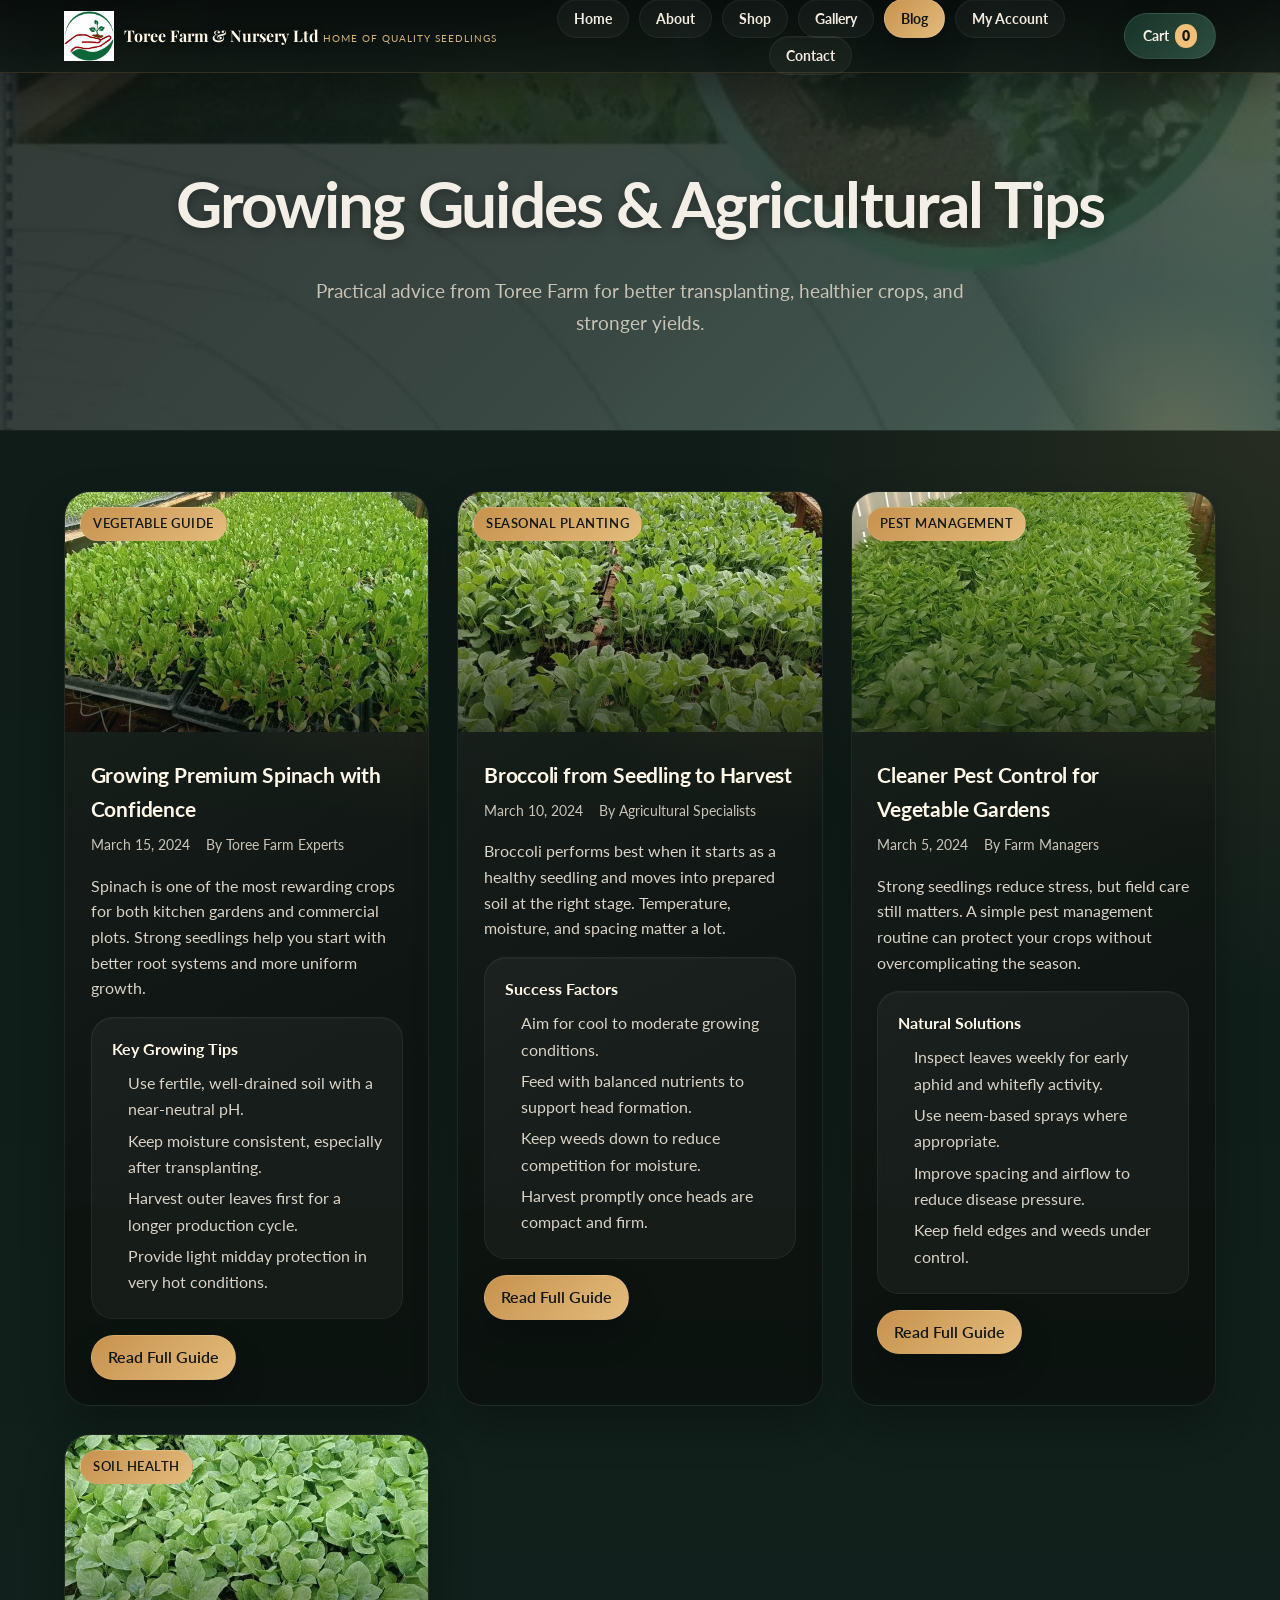
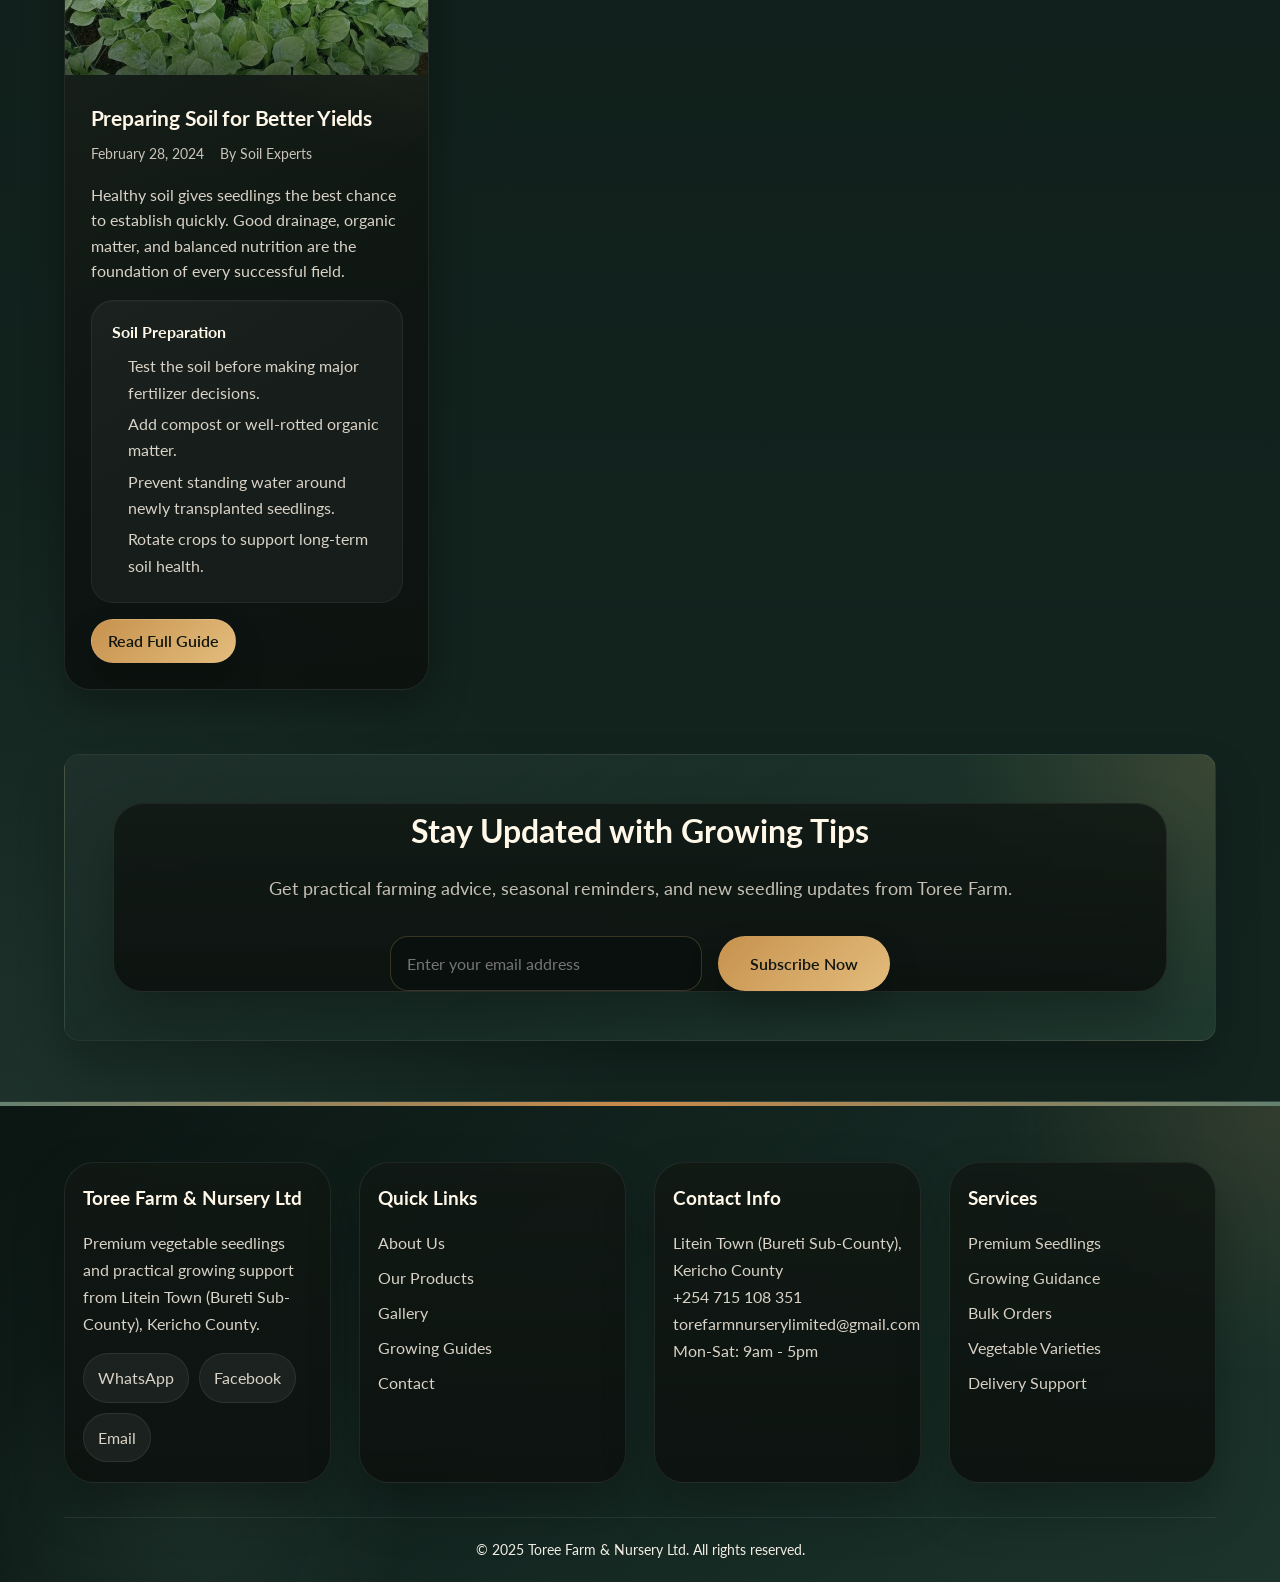
<file: blog.html>
﻿<!DOCTYPE html>
<html lang="en">
<head>
  <meta charset="UTF-8">
  <meta name="viewport" content="width=device-width, initial-scale=1.0">
  <title>Growing Guides & Tips - Toree Farm & Nursery Ltd</title>
  <meta name="description" content="Expert growing guides, planting tips, and practical farming advice from Toree Farm & Nursery Ltd.">
  <meta name="robots" content="index,follow">
  <link rel="canonical" href="https://toreefarm.com/blog.html">
  <meta property="og:title" content="Growing Guides & Tips | Toree Farm & Nursery Ltd">
  <meta property="og:description" content="Practical farming guides, planting tips, and nursery advice from Toree Farm.">
  <meta property="og:type" content="website">
  <meta property="og:url" content="https://toreefarm.com/blog.html">
  <meta property="og:image" content="https://toreefarm.com/images/optimized/spinach-1024.jpg">
  <meta name="theme-color" content="#4a7c59">
  <link rel="manifest" href="manifest.json">
  <link rel="apple-touch-icon" href="images/raw/logo-icon.png">
  <link rel="stylesheet" href="css/style.css">
  <link rel="icon" href="images/optimized/logo-icon-640.webp" type="image/webp">
  <script type="application/ld+json">
    {
      "@context": "https://schema.org",
      "@type": "Blog",
      "name": "Toree Farm Growing Guides & Tips",
      "url": "https://toreefarm.com/blog.html",
      "description": "Growing guides, planting tips, and agricultural advice from Toree Farm & Nursery Ltd."
    }
  </script>
</head>
<body class="blog-page">
  <div class="agricultural-elements" aria-hidden="true">
    <div class="leaf">*</div>
    <div class="leaf">*</div>
    <div class="leaf">*</div>
    <div class="leaf">*</div>
  </div>

  <nav class="navbar">
    <div class="container nav-inner">
      <a href="index.html" class="nav-logo">
        <picture>
          <source srcset="images/optimized/logo-icon-640.webp" type="image/webp">
          <img src="images/optimized/logo-icon-640.jpg" alt="Toree Farm Logo" style="width:50px;height:50px;object-fit:contain">
        </picture>
        <div class="nav-logo-text">
          <span class="name">Toree Farm & Nursery Ltd</span>
          <span class="tagline">Home of Quality Seedlings</span>
        </div>
      </a>
      <ul class="nav-links">
        <li><a href="index.html">Home</a></li>
        <li><a href="pages/about.html">About</a></li>
        <li><a href="pages/shop.html">Shop</a></li>
        <li><a href="pages/gallery.html">Gallery</a></li>
        <li><a href="blog.html" class="active">Blog</a></li>
        <li><a href="dashboard.html">My Account</a></li>
        <li><a href="pages/contact.html">Contact</a></li>
      </ul>
      <div style="display:flex; gap:10px; align-items:center">
        <a href="pages/cart.html" class="nav-cart-btn">Cart <span class="cart-badge">0</span></a>
        <a href="pages/cart.html" class="nav-cart-btn-mobile" aria-label="Cart">
          <svg width="20" height="20" viewBox="0 0 24 24" fill="none" stroke="currentColor" stroke-width="2">
            <circle cx="9" cy="21" r="1"></circle>
            <circle cx="20" cy="21" r="1"></circle>
            <path d="m1 1 4 4h15l-1 7H6"></path>
          </svg>
          <span class="cart-badge">0</span>
        </a>
        <button class="hamburger" aria-label="Menu"><span></span><span></span><span></span></button>
      </div>
    </div>
  </nav>

  <section class="blog-hero page-hero">
    <div class="container">
      <h1>Growing Guides & Agricultural Tips</h1>
      <p>Practical advice from Toree Farm for better transplanting, healthier crops, and stronger yields.</p>
    </div>
  </section>

  <section class="blog-content">
    <div class="container">
      <div class="blog-grid">
        <article class="blog-post">
          <div class="blog-image">
            <img src="images/optimized/spinach-640.webp" alt="Healthy spinach plants" loading="lazy">
            <div class="blog-category">Vegetable Guide</div>
          </div>
          <div class="blog-text">
            <h2>Growing Premium Spinach with Confidence</h2>
            <div class="blog-meta">
              <span class="date">March 15, 2024</span>
              <span class="author">By Toree Farm Experts</span>
            </div>
            <p>Spinach is one of the most rewarding crops for both kitchen gardens and commercial plots. Strong seedlings help you start with better root systems and more uniform growth.</p>
            <div class="blog-tips">
              <h3>Key Growing Tips</h3>
              <ul>
                <li>Use fertile, well-drained soil with a near-neutral pH.</li>
                <li>Keep moisture consistent, especially after transplanting.</li>
                <li>Harvest outer leaves first for a longer production cycle.</li>
                <li>Provide light midday protection in very hot conditions.</li>
              </ul>
            </div>
            <a href="#" class="read-more-btn">Read Full Guide</a>
          </div>
        </article>

        <article class="blog-post">
          <div class="blog-image">
            <img src="images/optimized/product-broccoli-640.webp" alt="Broccoli seedlings" loading="lazy">
            <div class="blog-category">Seasonal Planting</div>
          </div>
          <div class="blog-text">
            <h2>Broccoli from Seedling to Harvest</h2>
            <div class="blog-meta">
              <span class="date">March 10, 2024</span>
              <span class="author">By Agricultural Specialists</span>
            </div>
            <p>Broccoli performs best when it starts as a healthy seedling and moves into prepared soil at the right stage. Temperature, moisture, and spacing matter a lot.</p>
            <div class="blog-tips">
              <h3>Success Factors</h3>
              <ul>
                <li>Aim for cool to moderate growing conditions.</li>
                <li>Feed with balanced nutrients to support head formation.</li>
                <li>Keep weeds down to reduce competition for moisture.</li>
                <li>Harvest promptly once heads are compact and firm.</li>
              </ul>
            </div>
            <a href="#" class="read-more-btn">Read Full Guide</a>
          </div>
        </article>

        <article class="blog-post">
          <div class="blog-image">
            <img src="images/optimized/capsicum hoho-640.webp" alt="Capsicum plants" loading="lazy">
            <div class="blog-category">Pest Management</div>
          </div>
          <div class="blog-text">
            <h2>Cleaner Pest Control for Vegetable Gardens</h2>
            <div class="blog-meta">
              <span class="date">March 5, 2024</span>
              <span class="author">By Farm Managers</span>
            </div>
            <p>Strong seedlings reduce stress, but field care still matters. A simple pest management routine can protect your crops without overcomplicating the season.</p>
            <div class="blog-tips">
              <h3>Natural Solutions</h3>
              <ul>
                <li>Inspect leaves weekly for early aphid and whitefly activity.</li>
                <li>Use neem-based sprays where appropriate.</li>
                <li>Improve spacing and airflow to reduce disease pressure.</li>
                <li>Keep field edges and weeds under control.</li>
              </ul>
            </div>
            <a href="#" class="read-more-btn">Read Full Guide</a>
          </div>
        </article>

        <article class="blog-post">
          <div class="blog-image">
            <img src="images/optimized/eggplant-640.webp" alt="Eggplant plants" loading="lazy">
            <div class="blog-category">Soil Health</div>
          </div>
          <div class="blog-text">
            <h2>Preparing Soil for Better Yields</h2>
            <div class="blog-meta">
              <span class="date">February 28, 2024</span>
              <span class="author">By Soil Experts</span>
            </div>
            <p>Healthy soil gives seedlings the best chance to establish quickly. Good drainage, organic matter, and balanced nutrition are the foundation of every successful field.</p>
            <div class="blog-tips">
              <h3>Soil Preparation</h3>
              <ul>
                <li>Test the soil before making major fertilizer decisions.</li>
                <li>Add compost or well-rotted organic matter.</li>
                <li>Prevent standing water around newly transplanted seedlings.</li>
                <li>Rotate crops to support long-term soil health.</li>
              </ul>
            </div>
            <a href="#" class="read-more-btn">Read Full Guide</a>
          </div>
        </article>
      </div>

      <div class="newsletter-section">
        <div class="newsletter-content">
          <h2>Stay Updated with Growing Tips</h2>
          <p>Get practical farming advice, seasonal reminders, and new seedling updates from Toree Farm.</p>
          <form class="newsletter-form">
            <input type="email" placeholder="Enter your email address" required>
            <button type="submit" class="btn-primary">Subscribe Now</button>
          </form>
        </div>
      </div>
    </div>
  </section>

  <footer class="footer">
    <div class="container">
      <div class="footer-content">
        <div class="footer-section">
          <h3>Toree Farm & Nursery Ltd</h3>
          <p>Premium vegetable seedlings and practical growing support from Litein Town (Bureti Sub-County), Kericho County.</p>
          <div class="social-links">
            <a href="https://wa.me/254715108351" aria-label="WhatsApp">WhatsApp</a>
            <a href="https://facebook.com" aria-label="Facebook">Facebook</a>
            <a href="mailto:torefarmnurserylimited@gmail.com" aria-label="Email">Email</a>
          </div>
        </div>
        <div class="footer-section">
          <h3>Quick Links</h3>
          <ul>
            <li><a href="pages/about.html">About Us</a></li>
            <li><a href="pages/shop.html">Our Products</a></li>
            <li><a href="pages/gallery.html">Gallery</a></li>
            <li><a href="blog.html">Growing Guides</a></li>
            <li><a href="pages/contact.html">Contact</a></li>
          </ul>
        </div>
        <div class="footer-section">
          <h3>Contact Info</h3>
          <p>Litein Town (Bureti Sub-County), Kericho County</p>
          <p>+254 715 108 351</p>
          <p>torefarmnurserylimited@gmail.com</p>
          <p>Mon-Sat: 9am - 5pm</p>
        </div>
        <div class="footer-section">
          <h3>Services</h3>
          <ul>
            <li>Premium Seedlings</li>
            <li>Growing Guidance</li>
            <li>Bulk Orders</li>
            <li>Vegetable Varieties</li>
            <li>Delivery Support</li>
          </ul>
        </div>
      </div>
      <div class="footer-bottom">
        <p>&copy; 2025 Toree Farm & Nursery Ltd. All rights reserved.</p>
      </div>
    </div>
  </footer>

  <script src="js/main.js"></script>
</body>
</html>
</file>
<file: css/style.css>
/* ========================================
   TOREE FARM & NURSERY LTD --- Refreshed theme
   ======================================== */

@import url('https://fonts.googleapis.com/css2?family=Playfair+Display:ital,wght@0,400;0,700;1,700&family=Lato:wght@300;400;700&display=swap');

:root {
  /* Agricultural Color Palette - Warm & Welcoming */
  --c-dark: #2d5a27;        /* Deep forest green */
  --c-mid: #4a7c59;         /* Sage green */
  --c-light: #7a9e7e;       /* Soft green */
  --c-soft: #e8f5e8;        /* Pale green */

  /* Nature Greens */
  --green-dark: #1b4332;    /* Forest green */
  --green-mid: #2d6a4f;     /* Sage green */
  --green-light: #52b788;   /* Mint green */
  --green-pale: #d8f3dc;    /* Pale green */

  /* Earth Tones */
  --earth-brown: #8b4513;   /* Saddle brown */
  --earth-tan: #d2b48c;     /* Tan */
  --earth-cream: #f5f5dc;   /* Beige */

  /* Warm Accents */
  --c-warm: #f7a35b;        /* Orange */
  --c-warm-soft: #ffe4c0;   /* Peach */
  --gold: #ffd700;          /* Gold */
  --gold-light: #ffed4e;    /* Light gold */

  /* Background Gradients - Warm and Natural */
  --bg-gradient: linear-gradient(135deg, #1b4332 0%, #2d6a4f 50%, #1b4332 100%);
  --bg-gradient-warm: linear-gradient(135deg, #4a7c59 0%, #7a9e7e 50%, #4a7c59 100%);
  --bg-gradient-earth: linear-gradient(135deg, #8b4513 0%, #d2b48c 50%, #8b4513 100%);

  /* Text Colors */
  --text-dark: #f8fdf9;
  --text-mid: #c8e6c9;
  --text-light: #a5d6a7;
  --white: #ffffff;
  --off-white: #f8fdf9;
  --dark-bg: #1b4332;
  --darker-bg: #0f2920;

  /* Design Tokens */
  --radius: 14px;
  --radius-sm: 8px;
  --shadow: 0 8px 24px rgba(0, 0, 0, 0.3);
  --shadow-glass: 0 8px 40px rgba(0, 0, 0, 0.4);
  --transition: all 0.3s cubic-bezier(0.4, 0, 0.2, 1);
  --backdrop-blur: 12px;
}

[data-animate] {
  opacity: 0;
  transform-origin: center;
  transition: opacity 0.7s var(--transition), transform 0.7s var(--transition);
}
[data-animate].visible { opacity: 1; }
[data-animate='slide-left'] { transform: translateX(-24px); }
[data-animate='slide-left'].visible { transform: translateX(0); }
[data-animate='slide-right'] { transform: translateX(24px); }
[data-animate='slide-right'].visible { transform: translateX(0); }
[data-animate='fade-in'] { transform: translateY(14px); }
[data-animate='fade-in'].visible { transform: translateY(0); }
[data-animate='fade-scale'] { transform: scale(0.95); }
[data-animate='fade-scale'].visible { transform: scale(1); }
[data-animate='float'] { transform: translateY(0); }
[data-animate='float'].visible { animation: float 6s ease-in-out infinite; }

.accent-blob { position: absolute; pointer-events: none; opacity: 0.18; filter: blur(9px); transform: translate3d(0,0,0); }
.accent-blob.spin { animation: rotate 18s linear infinite; }
@keyframes rotate { from { transform: rotate(0deg);} to { transform: rotate(360deg);} }
@keyframes float { 0%,100%{transform: translateY(0);}50%{transform: translateY(-10px);} }
@keyframes glassPulse { 0%,100%{opacity:.16;transform: translateY(0);}50%{opacity:.28;transform: translateY(-4px);} }
.glass-shimmer { animation: glassPulse 4.5s ease-in-out infinite; }

/* prefer reduced motion for accessibility */
@media (prefers-reduced-motion: reduce) {
  .glass-shimmer,
  [data-animate],
  .price-tag span {
    animation: none !important;
    transition: none !important;
  }
}

/* hero + sections shimmer effects */
.hero::before,
.mv-card::before,
.why-card::before,
.product-card::after,
.pickup-card::after {
  content: '';
  position: absolute;
  inset: 0;
  background: linear-gradient(120deg, rgba(255,255,255,0.06), rgba(255,255,255,0.0) 65%);
  pointer-events: none;
  opacity: 0;
  transition: opacity 0.5s ease;
}
.hero:hover::before,
.mv-card:hover::before,
.why-card:hover::before,
.product-card:hover::after,
.pickup-card:hover::after {
  opacity: 1;
}

*{box-sizing:border-box;margin:0;padding:0;}
html{scroll-behavior:smooth;font-size:16px;}
body{font-family:'Lato',sans-serif;color:var(--text-dark);background:var(--bg-gradient);overflow-x:hidden;line-height:1.7;}
a{color:inherit;text-decoration:none;transition:var(--transition);}
img{max-width:100%;display:block;}
ul{list-style:none;}
.container{max-width:1200px;margin:0 auto;padding:0 24px;}

html {
  color-scheme: dark;
}

body,
button,
input,
select,
textarea {
  -webkit-font-smoothing: antialiased;
  text-rendering: optimizeLegibility;
}

.section-title{font-family:'Playfair Display',serif;font-size:clamp(1.8rem,3vw,2.6rem);color:#fff;margin-bottom:12px;}
.section-subtitle{font-size:1.05rem;color:var(--text-mid);margin-bottom:40px;}
.section-pedestal{display:flex;gap:40px;margin-bottom:40px;flex-wrap:wrap;justify-content:center;}
.pedestal-stat{text-align:center;background:linear-gradient(135deg,rgba(255,255,255,.08),rgba(255,255,255,.04));border:1px solid rgba(255,255,255,.15);border-radius:16px;padding:20px 24px;min-width:120px;}
.pedestal-stat .stat-num{font-family:'Playfair Display',serif;font-size:1.8rem;font-weight:700;color:#fff;display:block;margin-bottom:4px;}
.pedestal-stat .stat-label{font-size:.8rem;color:var(--text-mid);text-transform:uppercase;letter-spacing:1px;font-weight:600;}
.gold-line{width:70px;height:4px;border-radius:2px;margin:12px auto 16px;background:linear-gradient(90deg,var(--c-warm),#f2b45b);} 

.btn{display:inline-flex;align-items:center;gap:8px;padding:14px 28px;border-radius:50px;font-weight:700;font-size:.95rem;cursor:pointer;border:0;position:relative;overflow:hidden;box-shadow:0 6px 20px rgba(0,0,0,.3);transition:var(--transition);text-shadow:0 1px 2px rgba(0,0,0,.2);}
.btn::before{content:'';position:absolute;inset:0;background:linear-gradient(45deg,transparent,rgba(255,255,255,.3),transparent);transform:translateX(-100%);transition:transform .6s ease;}
.btn:hover::before{transform:translateX(100%);}
.btn-primary{background:linear-gradient(135deg,var(--green-mid),var(--green-light));color:#fff;border:2px solid transparent;}
.btn-primary:hover{transform:translateY(-3px);box-shadow:0 12px 30px rgba(45, 106, 79, .4);border-color:#fff;}
.btn-secondary{background:linear-gradient(135deg,var(--green-light),var(--green-mid));color:#fff;border:2px solid transparent;}
.btn-secondary:hover{transform:translateY(-3px);box-shadow:0 12px 30px rgba(18, 93, 159, .4);border-color:#fff;}
.btn-success{background:linear-gradient(135deg,var(--green-dark),var(--green-mid));color:#fff;border:2px solid transparent;}
.btn-success:hover{transform:translateY(-3px);box-shadow:0 12px 30px rgba(27, 67, 50, .4);border-color:#fff;}
.btn-gold{background:linear-gradient(135deg,var(--gold),var(--gold-light));color:#1b4332;border:2px solid transparent;}
.btn-gold:hover{transform:translateY(-3px);box-shadow:0 12px 30px rgba(255, 215, 0, .4);border-color:#fff;}
.btn-outline{background:linear-gradient(135deg,rgba(255,255,255,.15),rgba(255,255,255,.08));border:2px solid rgba(255,255,255,.4);color:#fff;backdrop-filter:blur(12px);}
.btn-outline:hover{background:linear-gradient(135deg,rgba(255,255,255,.25),rgba(255,255,255,.15));border-color:#fff;transform:translateY(-2px);color:#fff;}
.btn-whatsapp{background:linear-gradient(135deg,#25d366,#128c7e);color:#fff;border:2px solid transparent;}
.btn-whatsapp:hover{transform:translateY(-3px);box-shadow:0 12px 30px rgba(18, 140, 126, .4);border-color:#fff;}
.btn-earth{background:linear-gradient(135deg,var(--earth-brown),var(--earth-tan));color:#fff;border:2px solid transparent;}
.btn-earth:hover{transform:translateY(-3px);box-shadow:0 12px 30px rgba(139, 69, 19, .4);border-color:#fff;}
.btn-large{padding:16px 32px;font-size:1.05rem;}

button,
input,
select,
textarea {
  font: inherit;
  color: inherit;
}

.navbar{position:fixed;top:0;width:100%;z-index:1000;background:rgba(27,67,50,.95);backdrop-filter:blur(var(--backdrop-blur));border-bottom:1px solid rgba(184,234,196,.4);box-shadow:0 8px 30px rgba(0,0,0,.3);}.nav-inner{display:flex;align-items:center;justify-content:space-between;height:72px;}.nav-logo{display:flex;align-items:center;gap:10px;}.nav-logo-text .name{font-family:'Playfair Display',serif;font-weight:700;font-size:1rem;color:#fff;} .nav-logo-text .tagline{font-size:.65rem;color:var(--gold);letter-spacing:1px;text-transform:uppercase;}.nav-links{display:flex;align-items:center;gap:8px;}.nav-links a{padding:7px 14px;border-radius:50px;font-weight:700;font-size:.9rem;color:#fff;position:relative;}.nav-links a::after{content:'';position:absolute;bottom:0;left:50%;width:0;height:2px;background:linear-gradient(90deg,var(--green-light),var(--gold));transform:translateX(-50%);transition:width .3s;} .nav-links a:hover::after,.nav-links a.active::after{width:80%;}.nav-links a:hover,.nav-links a.active{color:#fff;background:rgba(230,248,237,.35);}.hamburger{display:none;flex-direction:column;gap:4px;width:34px;cursor:pointer;background:0;border:0;padding:0;} .hamburger span{width:100%;height:3px;background:#fff;border-radius:2px;}

/* Navigation cart button */
.nav-cart-btn {
  padding: 8px 16px;
  border-radius: 50px;
  font-weight: 700;
  font-size: 0.9rem;
  color: #fff !important;
  background: linear-gradient(135deg, rgba(34, 97, 62, 0.85), rgba(74, 124, 89, 0.95));
  border: 2px solid rgba(255,255,255,0.3);
  transition: all 0.3s ease;
  text-decoration: none;
  display: inline-flex;
  align-items: center;
  gap: 6px;
}

.nav-cart-btn:hover {
  background: linear-gradient(135deg, rgba(255,255,255,0.2), rgba(255,255,255,0.1));
  border-color: rgba(255,255,255,0.6);
  transform: translateY(-2px);
  color: #fff !important;
  text-decoration: none;
}

.nav-cart-btn-mobile {
  display: none;
  padding: 8px;
  border-radius: 50%;
  background: linear-gradient(135deg, rgba(34, 97, 62, 0.85), rgba(74, 124, 89, 0.95));
  border: 2px solid rgba(255,255,255,0.3);
  transition: all 0.3s ease;
  text-decoration: none;
  color: #fff;
  position: relative;
}

.nav-cart-btn-mobile:hover {
  background: linear-gradient(135deg, rgba(255,255,255,0.2), rgba(255,255,255,0.1));
  border-color: rgba(255,255,255,0.6);
  transform: translateY(-2px);
}

.nav-cart-btn-mobile .cart-badge {
  position: absolute;
  top: -8px;
  right: -8px;
  background: #ff6b6b;
  color: white;
  border-radius: 50%;
  width: 18px;
  height: 18px;
  display: flex;
  align-items: center;
  justify-content: center;
  font-size: 0.7rem;
  font-weight: bold;
}

.hero{min-height:100vh;position:relative;display:flex;align-items:center;overflow:hidden;background:linear-gradient(180deg,rgba(27,67,50,.65),rgba(34,97,62,.8));}.hero-bg{position:absolute;inset:0;background-image:url('../images/nursery-banner.jpg');background-size:cover;background-position:center;filter:brightness(0.65) saturate(1.1);} .hero-overlay{position:absolute;inset:0;background:linear-gradient(140deg,rgba(27,67,50,.85),rgba(46,139,63,.65),rgba(27,67,50,.45));}.hero-content{position:relative;z-index:2;max-width:700px;animation:fadeInUp .9s ease both;}.hero-badge{display:inline-flex;align-items:center;gap:8px;background:rgba(255,182,100,.25);border:1px solid rgba(255,180,93,.7);color:#fff;padding:6px 16px;border-radius:50px;font-size:.8rem;font-weight:700;text-transform:uppercase;margin-bottom:18px;}.hero h1{font-size:clamp(2.2rem,5vw,3.8rem);color:#fff;margin-bottom:20px;text-shadow:0 5px 24px rgba(0,0,0,.35);} .hero h1 span{color:#ffe6a8;} .hero p{font-size:1.15rem;color:rgba(255,255,255,.94);margin-bottom:36px;max-width:560px;line-height:1.75;}.hero-buttons{display:flex;gap:16px;flex-wrap:wrap;} .quick-nav{display:flex;flex-wrap:wrap;gap:10px;align-items:center;margin-top:18px;padding:8px 12px;background:rgba(255,255,255,0.18);border-radius:999px;box-shadow:0 4px 16px rgba(11,36,66,0.2);} .quick-nav a{color:#fff;font-weight:700;font-size:.78rem;padding:8px 12px;background:rgba(46,106,126,0.30);border-radius:999px;transition:all .25s ease;} .quick-nav a:hover{background:rgba(255,255,255,0.35);color:#0b2d4d;} .hero-stats{position:relative;z-index:2;display:flex;gap:34px;margin-top:60px;flex-wrap:wrap;justify-content:center;}.hero-stat{text-align:center;color:#fff;}.hero-stat .num{font-family:'Playfair Display',serif;font-size:2rem;font-weight:700;color:#f7cd5d;display:block;}.hero-stat .label{font-size:.8rem;opacity:.84;letter-spacing:1px;text-transform:uppercase;} .hero-scroll{position:absolute;bottom:32px;left:50%;transform:translateX(-50%);z-index:2;display:flex;flex-direction:column;align-items:center;gap:8px;color:rgba(255,255,255,.7);font-size:.75rem;letter-spacing:1px;text-transform:uppercase;animation:bounce 2s infinite;} .hero-scroll svg{opacity:.6;}

.about-snap{padding:90px 0;background:linear-gradient(135deg,var(--dark-bg),var(--off-white));color:#fff;}.about-snap-grid{display:grid;grid-template-columns:1fr 1fr;gap:60px;align-items:center;}.about-snap-img{position:relative;border-radius:var(--radius);overflow:hidden;box-shadow:0 20px 40px rgba(0,0,0,.3);transition:transform var(--transition),box-shadow var(--transition);}.about-snap-img:hover{transform:scale(1.03);box-shadow:0 28px 55px rgba(0,0,0,.4);}.about-snap-img img{width:100%;height:380px;object-fit:cover;}.about-snap-img .img-badge{position:absolute;bottom:20px;left:20px;background:var(--green-dark);color:#fff;padding:10px 18px;border-radius:var(--radius-sm);font-weight:700;font-size:.85rem;}.about-snap-text .section-title{text-align:left;color:#fff;} .about-snap-text .gold-line{margin-left:0;} .about-snap-text p{color:var(--text-mid);margin-bottom:14px;}

.mission-vision{padding:80px 0;background:linear-gradient(135deg,var(--off-white),var(--dark-bg));}.mv-grid{display:grid;grid-template-columns:repeat(2,1fr);gap:40px;}.mv-card{background:rgba(255,255,255,.08);border:1px solid rgba(255,255,255,.15);border-radius:var(--radius);padding:40px;backdrop-filter:blur(var(--backdrop-blur));position:relative;overflow:hidden;transition:var(--transition);} .mv-card::before{content:'';position:absolute;inset:0;background:linear-gradient(135deg,rgba(255,255,255,.05),rgba(255,255,255,0));opacity:0;transition:opacity .3s ease;} .mv-card:hover{background:rgba(255,255,255,.12);border-color:rgba(255,255,255,.25);transform:translateY(-8px);box-shadow:0 20px 40px rgba(0,0,0,.4);} .mv-card:hover::before{opacity:1;} .mv-icon{font-size:2.5rem;margin-bottom:16px;}.mv-card h3{color:#ffe9a7;font-size:1.4rem;margin-bottom:12px;}.mv-card p{color:rgba(255,255,255,.9);line-height:1.8;}

.why-us{padding:90px 0;background:var(--dark-bg);}.why-grid{display:grid;grid-template-columns:repeat(auto-fit,minmax(200px,1fr));gap:28px;margin-top:50px;}.why-card{position:relative;overflow:hidden;text-align:center;padding:36px 24px;border-radius:var(--radius);border:1px solid rgba(255,255,255,.1);background:linear-gradient(135deg,rgba(255,255,255,.05),rgba(255,255,255,.02));transition:var(--transition);} .why-card::before{content:'';position:absolute;top:0;left:0;width:100%;height:3px;background:linear-gradient(90deg,var(--c-light),var(--c-warm),var(--c-light));transform:scaleX(0);transform-origin:left;transition:transform .3s ease;} .why-card:hover::before{transform:scaleX(1);} .why-card:hover{border-color:rgba(255,255,255,.2);box-shadow:var(--shadow-glass);transform:translateY(-8px) scale(1.02);background:linear-gradient(135deg,rgba(255,255,255,.08),rgba(255,255,255,.04));}.why-icon{font-size:2.4rem;margin-bottom:14px;color:#fff;}.why-card h4{font-size:1rem;color:#fff;margin-bottom:8px;}.why-card p{font-size:.88rem;color:var(--text-mid);}

.featured{padding:90px 0;background:linear-gradient(135deg,var(--green-pale),var(--earth-cream),var(--green-pale));color:#1b4332;}.products-grid{display:grid;grid-template-columns:repeat(auto-fill,minmax(240px,1fr));gap:28px;margin-bottom:40px;}.product-card{background:linear-gradient(145deg,rgba(255,255,255,.95),rgba(220,238,255,.72));border-radius:var(--radius);overflow:hidden;box-shadow:0 20px 42px rgba(0,0,0,.15),0 0 0 1px rgba(255,255,255,.2);transition:var(--transition);position:relative;border:1px solid rgba(25,108,180,.15);} .product-card::after{content:'';position:absolute;inset:0;background:linear-gradient(150deg,rgba(180,235,255,.22),rgba(82,186,255,.09));opacity:.9;pointer-events:none;transition:opacity .4s ease;} .product-card:hover{transform:translateY(-12px);box-shadow:0 22px 55px rgba(0,0,0,.25);border-color:rgba(12,158,205,.35);backdrop-filter:blur(10px);} .product-card:hover::after{opacity:.2;}.product-img{position:relative;height:200px;overflow:hidden;background:var(--c-soft);display:flex;align-items:center;justify-content:center;} .product-img img{width:100%;height:100%;object-fit:cover;transition:transform .5s ease;} .product-emoji{font-size:4rem;text-align:center;opacity:0.5;} .product-card:hover .product-img img{transform:scale(1.12) rotate(1deg);} .product-category{position:absolute;top:12px;left:12px;background:linear-gradient(135deg,rgba(247,163,91,.95),rgba(255,210,30,.95));color:#0c2f57;font-size:.7rem;font-weight:700;padding:4px 8px;border-radius:8px;} .product-body{padding:20px;} .product-body h3{font-size:1.05rem;color:var(--text-dark);margin-bottom:8px;} .product-body p{font-size:.85rem;color:var(--text-light);margin-bottom:12px;} .product-footer{display:flex;align-items:center;justify-content:space-between;margin-top:14px;} .price-tag{display:flex;flex-direction:column;align-items:flex-start;font-weight:700;color:var(--green-dark);background:rgba(27, 67, 50, .12);padding:6px 10px;border-radius:10px;font-size:.95rem;letter-spacing:.3px;} .price-tag span{display:block;animation:pulsePrice 2.5s ease-in-out infinite;} .price-tag small{color:var(--text-mid);font-weight:500;} .add-to-cart-btn{background:linear-gradient(135deg,var(--green-mid),var(--green-dark));color:#fff;border:none;padding:8px 16px;border-radius:50px;font-size:.82rem;font-weight:700;cursor:pointer;position:relative;overflow:hidden;box-shadow:0 4px 12px rgba(27, 67, 50, .4);transition:var(--transition);} .add-to-cart-btn:hover{transform:scale(1.08);box-shadow:0 8px 20px rgba(46, 139, 63, .5);} .add-to-cart-btn::before{content:'';position:absolute;inset:0;background:linear-gradient(90deg,transparent,rgba(255,255,255,.3),transparent);transform:translateX(-100%);transition:transform .4s ease;} .add-to-cart-btn:hover::before{transform:translateX(100%);} .qty-control{display:flex;align-items:center;gap:8px;margin-top:10px;} .qty-btn{width:28px;height:28px;border-radius:50%;border:2px solid var(--green-mid);background:transparent;cursor:pointer;font-size:1rem;color:#fff;display:flex;align-items:center;justify-content:center;transition:all .2s ease;font-weight:700;} .qty-btn:hover{background:var(--green-mid);color:#fff;transform:scale(1.15);box-shadow:0 4px 12px rgba(27, 67, 50, .4);} .qty-btn:active{transform:scale(.95);} .qty-display{font-weight:700;min-width:20px;text-align:center;color:#fff;} .qty-input{width:60px;height:32px;border:2px solid var(--green-mid);border-radius:8px;background:rgba(255,255,255,0.1);color:#fff;text-align:center;font-size:1rem;font-weight:700;outline:none;transition:all .3s ease;} .qty-input:focus{border-color:#fff;background:rgba(255,255,255,0.2);box-shadow:0 0 0 3px rgba(255,255,255,0.1);} .qty-input::-webkit-outer-spin-button,.qty-input::-webkit-inner-spin-button{-webkit-appearance:none;margin:0;appearance:none;} .qty-input[type=number]{-moz-appearance:textfield;appearance:textfield;}

/* Weather Widget */
.weather-widget{margin-top:24px;padding:20px;background:linear-gradient(135deg,rgba(255,255,255,.1),rgba(255,255,255,.05));border-radius:var(--radius);border:1px solid rgba(255,255,255,.2);backdrop-filter:blur(10px);}.weather-widget h4{color:#fff;margin-bottom:16px;font-size:1.1rem;font-weight:700;}.weather-info{margin-bottom:16px;}.weather-main{display:flex;align-items:center;gap:12px;margin-bottom:8px;}.weather-main .temp{font-size:2rem;font-weight:700;color:#fff;}.weather-main .condition{font-size:1rem;color:var(--c-warm);font-weight:600;}.weather-details{display:flex;flex-direction:column;gap:4px;}.weather-details span{font-size:.85rem;color:var(--text-mid);}.planting-advice{padding:12px;background:linear-gradient(135deg,rgba(82,184,136,.2),rgba(82,184,136,.1));border-radius:8px;border-left:3px solid var(--green-mid);}.planting-advice p{margin:0;font-size:.85rem;color:#fff;font-weight:500;} .view-all-wrap{text-align:center;margin-top:20px;}

.pickup{padding:70px 0;background:linear-gradient(135deg,var(--off-white),var(--dark-bg));}.pickup-card{max-width:360px;margin:0 auto;text-align:center;border-radius:var(--radius);padding:24px;border:1px solid rgba(255,255,255,.15);box-shadow:0 20px 52px rgba(0,0,0,.2);background:linear-gradient(135deg,rgba(255,255,255,.08),rgba(255,255,255,.04));position:relative;overflow:hidden;backdrop-filter:blur(14px);-webkit-backdrop-filter:blur(14px);}.pickup-card h3{margin-bottom:8px;color:#fff;font-size:1.1rem;}.pickup-card p{margin-bottom:12px;color:var(--text-mid);font-weight:700;font-size:1.2rem;}.pickup-card .pickup-price{display:block;margin-bottom:16px;color:#fff;font-size:1.3rem;letter-spacing:.25px;}.pickup-card a{width:fit-content;margin:0 auto;}

@keyframes float {
  0%, 100% { transform: translateY(0px); }
  50% { transform: translateY(-10px); }
}

@keyframes pulse {
  0%, 100% { transform: scale(1); }
  50% { transform: scale(1.05); }
}

@keyframes leafFall {
  0% { transform: translateY(-100vh) rotate(0deg); opacity: 1; }
  100% { transform: translateY(100vh) rotate(360deg); opacity: 0; }
}

/* Agricultural-themed floating elements */
.agricultural-elements {
  position: fixed;
  top: 0;
  left: 0;
  width: 100%;
  height: 100%;
  pointer-events: none;
  z-index: 1;
}

.leaf {
  position: absolute;
  font-size: 2rem;
  animation: leafFall 8s linear infinite;
  opacity: 0.1;
}

.leaf:nth-child(1) { left: 10%; animation-delay: 0s; }
.leaf:nth-child(2) { left: 20%; animation-delay: 2s; }
.leaf:nth-child(3) { left: 70%; animation-delay: 4s; }
.leaf:nth-child(4) { left: 80%; animation-delay: 6s; }

/* Enhanced product cards with floating animation */
.product-card:hover {
  animation: float 3s ease-in-out infinite;
}

/* Gallery items with staggered animations */
.gallery-item:nth-child(odd) {
  animation: float 4s ease-in-out infinite;
}

.gallery-item:nth-child(even) {
  animation: float 4s ease-in-out infinite reverse;
}

/* Page Hero */
.page-hero{background:linear-gradient(135deg,rgba(27,67,50,.95),rgba(46,139,63,.93));color:#fff;text-align:center;padding:120px 0;position:relative;overflow:hidden;}.page-hero::before{content:'';position:absolute;inset:0;background-image:url('../images/nursery-banner.jpg');background-size:cover;background-position:center;opacity:.25;}.page-hero h1{font-size:clamp(2.5rem,5vw,3.5rem);margin-bottom:16px;text-shadow:0 3px 12px rgba(0,0,0,.35);}.page-hero p{font-size:1.2rem;margin-bottom:24px;opacity:.95;}.breadcrumb{display:flex;align-items:center;gap:8px;font-size:.9rem;margin-bottom:20px;justify-content:center;}.breadcrumb a{color:#ffd985;text-decoration:none;}.breadcrumb span{color:rgba(248,253,249,.8);} 

/* Shop Sections */
.filter-section{padding:60px 0;background:linear-gradient(135deg,#e9f5eb,#f3faf4);}.filter-layout{display:flex;justify-content:center;}.filter-sidebar{background:rgba(242,250,244,.8);border-radius:var(--radius);padding:30px;width:320px;box-shadow:var(--shadow);border:1px solid rgba(72,126,80,.25);}.filter-sidebar h3{font-size:1.2rem;color:#1b4332;margin-bottom:24px;text-align:center;}.search-bar{position:relative;margin-bottom:24px;}.search-bar span{position:absolute;left:14px;top:50%;transform:translateY(-50%);color:#2d5a27;}.search-bar input{width:100%;padding:12px 16px 12px 40px;border:2px solid rgba(72,126,80,.5);border-radius:50px;font-size:.95rem;outline:none;transition:border-color .3s ease;background:#ffffff; color:#1b4332;}.search-bar input:focus{border-color:rgba(72,126,80,.8);}.filter-group{margin-bottom:24px;}.filter-group h4{font-size:1rem;color:#1b4332;margin-bottom:12px;font-weight:700;}.filter-btn{display:block;width:100%;padding:10px 16px;margin-bottom:8px;border:2px solid rgba(72,126,80,.5);background:linear-gradient(135deg,rgba(255,255,255,.55),rgba(223,245,231,.65));border-radius:50px;text-align:left;font-size:.9rem;color:#1b4332;cursor:pointer;transition:all .3s ease;}.filter-btn.active{background:linear-gradient(135deg,var(--green-mid),var(--green-dark));color:#fff;border-color:var(--green-mid);}.filter-btn:hover:not(.active){border-color:rgba(46,139,63,.75);background:rgba(207,235,216,.95);}.filter-btn.active-price{background:linear-gradient(135deg,var(--gold),var(--gold-light));color:#1b4332;border-color:var(--gold);} 

.products-section{padding:80px 0;background:linear-gradient(135deg,var(--earth-tan),var(--earth-cream),var(--earth-tan));}.shop-header{display:flex;justify-content:space-between;align-items:center;margin-bottom:40px;flex-wrap:wrap;gap:20px;}.product-count{font-size:1.1rem;color:#fff;}.sort-select{padding:10px 16px;border:2px solid rgba(255,255,255,.3);border-radius:50px;font-size:.95rem;color:#fff;outline:none;background:rgba(255,255,255,.1);cursor:pointer;}.sort-select:focus{border-color:rgba(255,255,255,.5);}

.buy-cta{padding:80px 0;background:linear-gradient(135deg,rgba(9,60,113,.95),rgba(14,95,161,.93));color:#fff;text-align:center;}.cta-content{max-width:600px;margin:0 auto;}.cta-content h2{font-size:clamp(2rem,4vw,2.8rem);margin-bottom:16px;text-shadow:0 3px 12px rgba(0,0,0,.4);}.cta-content p{font-size:1.15rem;margin-bottom:32px;opacity:.9;}.cta-buttons{display:flex;gap:20px;justify-content:center;flex-wrap:wrap;}.cta-features{display:flex;gap:30px;justify-content:center;margin-top:40px;flex-wrap:wrap;}.feature{display:flex;flex-direction:column;align-items:center;gap:8px;}.feature .icon{font-size:1.5rem;}.feature span{font-size:.9rem;opacity:.9;}

/* Gallery Styles */
.gallery-section{padding:90px 0;background:linear-gradient(135deg,var(--green-dark),var(--green-mid),var(--green-dark));position:relative;overflow:hidden;}
.gallery-section::before{content:'';position:absolute;top:0;left:0;width:100%;height:100%;background-image:url('data:image/svg+xml,<svg xmlns="http://www.w3.org/2000/svg" viewBox="0 0 100 100"><defs><pattern id="grain" width="100" height="100" patternUnits="userSpaceOnUse"><circle cx="25" cy="25" r="1" fill="rgba(255,255,255,0.03)"/><circle cx="75" cy="75" r="1" fill="rgba(255,255,255,0.03)"/><circle cx="50" cy="50" r="2" fill="rgba(255,255,255,0.02)"/></pattern></defs><rect width="100" height="100" fill="url(%23grain)"/></svg>');opacity:0.5;}
.gallery-header{text-align:center;margin-bottom:60px;}
.gallery-filters{display:flex;gap:16px;margin-bottom:40px;flex-wrap:wrap;justify-content:center;}
.gallery-filter-btn{display:flex;flex-direction:column;align-items:center;gap:8px;padding:16px 20px;border:2px solid rgba(255,255,255,.3);background:linear-gradient(135deg,rgba(255,255,255,.1),rgba(255,255,255,.05));border-radius:16px;font-size:.9rem;color:#fff;cursor:pointer;transition:all .3s ease;backdrop-filter:blur(10px);min-width:120px;}
.gallery-filter-btn:hover{border-color:rgba(255,255,255,.6);background:linear-gradient(135deg,rgba(255,255,255,.2),rgba(255,255,255,.1));transform:translateY(-2px);}
.gallery-filter-btn.active{background:linear-gradient(135deg,var(--gold),var(--gold-light));color:#1b4332;border-color:var(--gold);box-shadow:0 8px 25px rgba(255,215,0,.3);}
.gallery-filter-btn .filter-icon{font-size:1.5rem;margin-bottom:4px;}
.gallery-stats{display:flex;gap:30px;margin-bottom:40px;flex-wrap:wrap;justify-content:center;}
.stat-item{text-align:center;padding:20px;background:linear-gradient(135deg,rgba(255,255,255,.08),rgba(255,255,255,.04));border-radius:12px;border:1px solid rgba(255,255,255,.1);backdrop-filter:blur(10px);min-width:120px;}
.stat-item .stat-number{font-family:'Playfair Display',serif;font-size:2rem;font-weight:700;color:#fff;display:block;}
.stat-item .stat-label{font-size:.85rem;color:var(--text-mid);font-weight:600;}
.gallery-grid{display:grid;grid-template-columns:repeat(auto-fill,minmax(280px,1fr));gap:20px;margin-bottom:40px;}
.gallery-item{position:relative;border-radius:16px;overflow:hidden;box-shadow:0 8px 25px rgba(0,0,0,.2);transition:all .3s ease;cursor:pointer;aspect-ratio:1;}
.gallery-item:hover{transform:translateY(-8px);box-shadow:0 15px 35px rgba(0,0,0,.3);}
.gallery-item picture{display:block;width:100%;height:100%;}
.gallery-item img{width:100%;height:100%;object-fit:cover;transition:transform .5s ease;display:block;}
.gallery-item:hover img{transform:scale(1.1);}
.gallery-overlay{position:absolute;bottom:0;left:0;right:0;background:linear-gradient(transparent,rgba(0,0,0,.8));color:#fff;padding:20px;text-align:center;transform:translateY(100%);transition:transform .3s ease;pointer-events:none;}
.gallery-item:hover .gallery-overlay{transform:translateY(0);}
.gallery-overlay p{font-size:.9rem;margin:0;font-weight:500;}
.gallery-nav{display:flex;justify-content:center;align-items:center;gap:20px;margin-top:40px;}
.nav-btn{padding:12px 24px;border:2px solid rgba(255,255,255,.3);background:linear-gradient(135deg,rgba(255,255,255,.1),rgba(255,255,255,.05));border-radius:50px;color:#fff;cursor:pointer;transition:all .3s ease;backdrop-filter:blur(10px);}
.nav-btn:hover:not(:disabled){border-color:#fff;background:linear-gradient(135deg,rgba(255,255,255,.2),rgba(255,255,255,.1));transform:translateY(-2px);}
.nav-btn:disabled{opacity:0.5;cursor:not-allowed;}
.page-indicator{font-size:.9rem;color:var(--text-mid);}

/* Lightbox */
.lightbox{position:fixed;top:0;left:0;width:100%;height:100%;background:rgba(0,0,0,.9);display:flex;align-items:center;justify-content:center;z-index:10000;opacity:0;visibility:hidden;pointer-events:none;transition:opacity .3s ease,visibility .3s ease;}.lightbox.open{opacity:1;visibility:visible;pointer-events:auto;}.lightbox img{max-width:90%;max-height:90%;object-fit:contain;display:block;}.lightbox-close{position:absolute;top:20px;right:20px;background:rgba(255,255,255,.2);color:#fff;border:none;width:50px;height:50px;border-radius:50%;font-size:24px;cursor:pointer;display:flex;align-items:center;justify-content:center;transition:background .3s ease;z-index:1;}.lightbox-close:hover{background:rgba(255,255,255,.4);}

.cta-banner{padding:80px 0;background:linear-gradient(135deg,rgba(9,60,113,.95),rgba(14,95,161,.93));color:#fff;text-align:center;}.cta-banner h2{font-size:clamp(2rem,4vw,2.8rem);margin-bottom:16px;text-shadow:0 3px 12px rgba(0,0,0,.4);}.cta-banner p{font-size:1.15rem;margin-bottom:32px;opacity:.9;}.cta-banner .cta-buttons{display:flex;gap:20px;justify-content:center;flex-wrap:wrap;}

.values-section{padding:90px 0;background:linear-gradient(135deg,var(--green-pale),var(--green-light),var(--green-pale));color:#1b4332;}
.value-card{background:linear-gradient(135deg,rgba(255,255,255,.9),rgba(255,255,255,.7));border:1px solid rgba(45,106,79,.2);color:#1b4332;}
.value-card h4{color:#2d6a4f;}
.value-card p{color:#1b4332;}

.process-section{padding:90px 0;background:linear-gradient(135deg,var(--earth-brown),var(--earth-tan),var(--earth-brown));color:#fff;}
.process-step{background:linear-gradient(135deg,rgba(255,255,255,.1),rgba(255,255,255,.05));border:1px solid rgba(255,255,255,.2);color:#fff;}

.team-section{padding:90px 0;background:linear-gradient(135deg,var(--c-warm-soft),var(--earth-cream),var(--c-warm-soft));color:#1b4332;}
.team-card{background:linear-gradient(135deg,rgba(255,255,255,.9),rgba(255,255,255,.7));border:1px solid rgba(139,69,19,.2);color:#1b4332;}

.achievements-section{padding:90px 0;background:linear-gradient(135deg,var(--gold-light),var(--c-warm-soft),var(--gold-light));color:#1b4332;}
.achievement-card{background:linear-gradient(135deg,rgba(255,255,255,.9),rgba(255,255,255,.7));border:1px solid rgba(255,215,0,.3);color:#1b4332;}

/* Contact Page Styles */
.contact-section{padding:90px 0;background:var(--off-white);}
.contact-grid{display:grid;grid-template-columns:1fr 1fr;gap:60px;margin-top:50px;}
.contact-info-panel{display:flex;flex-direction:column;gap:20px;}
.contact-info-card{background:linear-gradient(135deg,rgba(255,255,255,.08),rgba(255,255,255,.04));border:1px solid rgba(255,255,255,.1);border-radius:var(--radius);padding:24px;display:flex;gap:16px;transition:var(--transition);backdrop-filter:blur(10px);}
.contact-info-card:hover{transform:translateY(-3px);border-color:rgba(255,255,255,.2);}
.contact-icon{font-size:2rem;}
.contact-info-card h4{font-size:1.1rem;color:#fff;margin-bottom:8px;}
.contact-info-card p{color:var(--text-mid);margin-bottom:4px;}
.contact-info-card a{color:#fff;text-decoration:none;}
.contact-info-card a:hover{text-decoration:underline;}
.contact-form-panel{background:linear-gradient(135deg,rgba(255,255,255,.08),rgba(255,255,255,.04));border:1px solid rgba(255,255,255,.1);border-radius:var(--radius);padding:40px;backdrop-filter:blur(10px);}
.contact-form-panel h3{font-size:1.5rem;color:#fff;margin-bottom:30px;text-align:center;}
.form-row{display:grid;grid-template-columns:1fr 1fr;gap:20px;}
.form-group{margin-bottom:20px;}
.form-group label{display:block;font-weight:700;color:#fff;margin-bottom:8px;font-size:.9rem;}
.form-group input,.form-group select,.form-group textarea{width:100%;padding:14px;border:2px solid rgba(255,255,255,.3);border-radius:8px;background:rgba(255,255,255,.1);color:#fff;font-size:.95rem;outline:none;transition:border-color .3s;}
.form-group input:focus,.form-group select:focus,.form-group textarea:focus{border-color:rgba(255,255,255,.6);}
.form-group textarea{resize:vertical;min-height:120px;}
.map-section{margin-top:60px;}
.map-wrap{position:relative;border-radius:var(--radius);overflow:hidden;box-shadow:0 20px 40px rgba(0,0,0,.2);}
.map-placeholder{display:flex;flex-direction:column;align-items:center;justify-content:center;padding:60px;text-align:center;background:linear-gradient(135deg,var(--earth-brown),var(--earth-tan));color:#fff;}
.map-placeholder .map-icon{font-size:4rem;margin-bottom:20px;}
.map-placeholder h3{font-size:1.3rem;margin-bottom:12px;}
.map-placeholder p{margin-bottom:24px;}

/* Testimonials Section */
.testimonials-section{padding:90px 0;background:linear-gradient(135deg,var(--dark-bg),var(--off-white));}
.testimonials-grid{display:grid;grid-template-columns:repeat(auto-fit,minmax(300px,1fr));gap:30px;margin-top:50px;}
.testimonial-card{background:linear-gradient(135deg,rgba(255,255,255,.08),rgba(255,255,255,.04));border:1px solid rgba(255,255,255,.1);border-radius:var(--radius);padding:30px;text-align:center;transition:var(--transition);backdrop-filter:blur(10px);position:relative;}
.testimonial-card:hover{transform:translateY(-5px);border-color:rgba(255,255,255,.2);box-shadow:0 15px 35px rgba(0,0,0,.2);}
.testimonial-quote{font-size:1.1rem;color:#fff;margin-bottom:20px;font-style:italic;line-height:1.6;}
.testimonial-quote::before{content:'"';font-size:2rem;color:var(--c-warm);position:absolute;top:20px;left:20px;}
.testimonial-quote::after{content:'"';font-size:2rem;color:var(--c-warm);position:absolute;bottom:20px;right:20px;}
.testimonial-author{font-size:.95rem;color:var(--c-warm);font-weight:700;}

/* FAQ Section */
.faq-section{padding:90px 0;background:var(--off-white);}
.faq-grid{display:grid;grid-template-columns:repeat(auto-fit,minmax(300px,1fr));gap:30px;margin-top:50px;}
.faq-item{background:linear-gradient(135deg,rgba(255,255,255,.08),rgba(255,255,255,.04));border:1px solid rgba(255,255,255,.1);border-radius:var(--radius);padding:24px;transition:var(--transition);backdrop-filter:blur(10px);}
.faq-item:hover{transform:translateY(-3px);border-color:rgba(255,255,255,.2);}
.faq-item h4{font-size:1.1rem;color:#fff;margin-bottom:12px;cursor:pointer;}
.faq-item p{font-size:.95rem;color:var(--text-mid);line-height:1.6;display:none;}
.faq-item.active p{display:block;}

/* Quick Order Banner */
.quick-order-banner{background:linear-gradient(135deg,var(--green-dark),var(--green-mid));color:#fff;padding:40px 0;text-align:center;position:relative;overflow:hidden;}
.quick-order-banner::before{content:'';position:absolute;top:0;left:0;width:100%;height:100%;background:url('data:image/svg+xml,<svg xmlns="http://www.w3.org/2000/svg" viewBox="0 0 100 100"><defs><pattern id="grain" width="100" height="100" patternUnits="userSpaceOnUse"><circle cx="25" cy="25" r="1" fill="rgba(255,255,255,0.1)"/><circle cx="75" cy="75" r="1" fill="rgba(255,255,255,0.1)"/><circle cx="50" cy="10" r="0.5" fill="rgba(255,255,255,0.05)"/></pattern></defs><rect width="100" height="100" fill="url(%23grain)"/></svg>');opacity:0.3;}
.quick-order-banner h3{font-size:1.5rem;margin-bottom:12px;}
.quick-order-banner p{margin-bottom:24px;opacity:0.9;}
.quick-actions{display:flex;gap:16px;justify-content:center;flex-wrap:wrap;}
.quick-actions .btn{font-size:.95rem;padding:12px 24px;}

/* Social Proof Section */
.social-proof-section{background:linear-gradient(135deg,var(--dark-bg),var(--off-white));padding:60px 0;}
.social-proof-grid{display:grid;grid-template-columns:repeat(auto-fit,minmax(200px,1fr));gap:30px;max-width:800px;margin:0 auto;}
.proof-item{text-align:center;padding:30px;background:linear-gradient(135deg,rgba(255,255,255,.08),rgba(255,255,255,.04));border:1px solid rgba(255,255,255,.1);border-radius:var(--radius);transition:var(--transition);backdrop-filter:blur(10px);}
.proof-item:hover{transform:translateY(-5px);border-color:rgba(255,255,255,.2);box-shadow:0 15px 35px rgba(0,0,0,.2);}
.proof-number{font-family:'Playfair Display',serif;font-size:2.5rem;font-weight:700;color:#fff;margin-bottom:8px;}
.proof-label{font-size:.9rem;color:var(--text-mid);font-weight:600;}

/* Cart Styles */
.cart-section{padding:80px 0;background:var(--off-white);}
.cart-layout{display:grid;grid-template-columns:1fr 400px;gap:40px;}
.cart-items-panel{background:linear-gradient(135deg,rgba(255,255,255,.95),rgba(220,238,255,.72));border-radius:var(--radius);overflow:hidden;box-shadow:0 20px 42px rgba(0,0,0,.15);border:1px solid rgba(25,108,180,.15);}
.cart-items-header{display:flex;justify-content:space-between;align-items:center;padding:24px 24px 16px;border-bottom:1px solid rgba(0,0,0,.08);}
.cart-items-header h3{color:var(--text-dark);font-size:1.2rem;margin:0;}
.clear-cart-btn{background:rgba(220,53,69,.1);color:#dc3545;border:1px solid rgba(220,53,69,.2);border-radius:50px;padding:6px 12px;font-size:.8rem;cursor:pointer;transition:var(--transition);}
.clear-cart-btn:hover{background:#dc3545;color:#fff;border-color:#dc3545;}
.cart-item{display:flex;gap:16px;padding:20px 24px;border-bottom:1px solid rgba(0,0,0,.06);align-items:flex-start;}
.cart-item:last-child{border-bottom:none;}
.cart-item-img{background:var(--c-soft);width:60px;height:60px;border-radius:12px;display:flex;align-items:center;justify-content:center;font-size:1.5rem;border:2px solid rgba(18,93,159,.2);}
.cart-item-name{font-weight:700;color:var(--text-dark);margin-bottom:4px;font-size:1rem;}
.cart-item-price{color:var(--text-mid);font-size:.85rem;margin-bottom:8px;}
.cart-item-total{font-weight:700;color:var(--green-dark);font-size:1.1rem;margin-left:auto;}
.cart-item-remove{background:rgba(220,53,69,.1);color:#dc3545;border:1px solid rgba(220,53,69,.2);border-radius:50px;padding:4px 8px;font-size:.7rem;margin-top:8px;cursor:pointer;transition:var(--transition);}
.cart-item-remove:hover{background:#dc3545;color:#fff;border-color:#dc3545;}
.empty-cart{text-align:center;padding:60px 24px;}
.empty-cart .icon{font-size:4rem;margin-bottom:16px;}
.empty-cart h3{color:var(--text-dark);margin-bottom:8px;}
.empty-cart p{color:var(--text-mid);margin-bottom:24px;}
.cart-summary-panel{background:linear-gradient(135deg,rgba(255,255,255,.95),rgba(220,238,255,.72));border-radius:var(--radius);padding:24px;box-shadow:0 20px 42px rgba(0,0,0,.15);border:1px solid rgba(25,108,180,.15);position:sticky;top:100px;}
.cart-summary-panel h3{color:var(--text-dark);margin-bottom:20px;font-size:1.2rem;}
.summary-row{display:flex;justify-content:space-between;margin-bottom:12px;color:var(--text-mid);font-size:.9rem;}
.summary-total{display:flex;justify-content:space-between;padding:16px 0;border-top:2px solid rgba(0,0,0,.08);margin:20px 0 24px;font-weight:700;font-size:1.1rem;color:var(--text-dark);}
.summary-total .amount{color:var(--green-dark);font-size:1.2rem;}
.checkout-btn{width:100%;margin-bottom:16px;}
.checkout-note{font-size:.8rem;color:var(--text-mid);text-align:center;margin-bottom:16px;}

/* Footer Styles */
footer{background:linear-gradient(135deg,var(--darker-bg),var(--dark-bg));color:#fff;padding:60px 0 20px;border-top:1px solid rgba(255,255,255,.1);position:relative;}
footer::before{content:'';position:absolute;top:0;left:0;width:100%;height:4px;background:linear-gradient(90deg,var(--c-light),var(--c-warm),var(--c-light));}
.footer-grid{display:grid;grid-template-columns:repeat(auto-fit,minmax(250px,1fr));gap:40px;margin-bottom:40px;}
.footer-brand{margin-bottom:30px;}
.footer-brand .nav-logo{margin-bottom:16px;}
.footer-brand .nav-logo-text .name{color:#fff;font-size:1.2rem;}
.footer-brand .nav-logo-text .tagline{color:var(--c-warm);}
.footer-brand p{color:var(--text-mid);line-height:1.6;margin-bottom:20px;}
.footer-social{display:flex;gap:12px;}
.social-link{display:flex;align-items:center;justify-content:center;width:40px;height:40px;border-radius:50%;background:rgba(255,255,255,.1);color:#fff;font-size:1.2rem;transition:var(--transition);}
.social-link:hover{background:var(--green-mid);transform:translateY(-2px);}
.footer-col h4{color:#fff;font-size:1.1rem;margin-bottom:16px;font-weight:700;}
.footer-col ul li{margin-bottom:8px;}
.footer-col a{color:#fff;transition:var(--transition);}
.footer-col a:hover{color:var(--c-warm);}
.footer-contact-item{display:flex;align-items:flex-start;gap:12px;margin-bottom:12px;color:#fff;}
.footer-contact-item .icon{font-size:1.1rem;margin-top:2px;min-width:20px;}
.footer-contact-item a{color:#fff;text-decoration:underline;}
.footer-contact-item a:hover{color:var(--c-warm);}
.footer-bottom{border-top:1px solid rgba(255,255,255,.1);padding-top:20px;text-align:center;color:var(--text-mid);font-size:.9rem;}

@media (max-width: 1024px){.footer-grid{grid-template-columns:1fr 1fr;}.shop-layout{grid-template-columns:1fr;}.filter-sidebar{position:static;}.cart-layout{grid-template-columns:1fr;}}

/* ===== PAGE-SPECIFIC STYLING ===== */

/* Home Page - Rich Agricultural Theme */
body:has(.hero) .social-proof-section {
  background: linear-gradient(135deg, #2d5a3d 0%, #1e3a2a 50%, #2d5a3d 100%);
}

body:has(.hero) .why-choose-section {
  background: linear-gradient(135deg, #8b7355 0%, #6b5b47 50%, #8b7355 100%);
}

body:has(.hero) .about-snap-section {
  background: linear-gradient(135deg, #4a6741 0%, #3a5231 50%, #4a6741 100%);
}

body:has(.hero) .testimonials-section {
  background: linear-gradient(135deg, #5d6b47 0%, #4a5637 50%, #5d6b47 100%);
}

/* About Page - Warm Earth Tones */
body:has(.achievements-section) .achievements-section {
  background: linear-gradient(135deg, #6b4423 0%, #5a3518 50%, #6b4423 100%);
}

body:has(.achievements-section) .values-section {
  background: linear-gradient(135deg, #7d5a3c 0%, #6b4a2f 50%, #7d5a3c 100%);
}

body:has(.achievements-section) .process-section {
  background: linear-gradient(135deg, #8b6b47 0%, #7a5a37 50%, #8b6b47 100%);
}

body:has(.achievements-section) .team-section {
  background: linear-gradient(135deg, #9b7c52 0%, #8a6b42 50%, #9b7c52 100%);
}

body:has(.achievements-section) .testimonials-section {
  background: linear-gradient(135deg, #a88d5d 0%, #977c4d 50%, #a88d5d 100%);
}

/* Shop Page - Fresh Green Tones */
body:has(.filter-section) .filter-section {
  background: linear-gradient(135deg, #4a7c59 0%, #3a6b49 50%, #4a7c59 100%);
}

body:has(.filter-section) .products-section {
  background: linear-gradient(135deg, #5a8d69 0%, #4a7c59 50%, #5a8d69 100%);
}

/* Gallery Page - Deep Forest Greens */
body:has(.gallery-section) .gallery-section {
  background: linear-gradient(135deg, #1b4332 0%, #0f2920 50%, #1b4332 100%);
}

/* Contact Page - Professional Earth Tones */
body:has(.contact-section) .contact-section {
  background: linear-gradient(135deg, #8b7355 0%, #7a6345 50%, #8b7355 100%);
}

body:has(.contact-section) .map-section {
  background: linear-gradient(135deg, #9b8465 0%, #8a7355 50%, #9b8465 100%);
}

/* Footer - Consistent Dark Theme */
footer {
  background: linear-gradient(135deg, #1a1a1a 0%, #0f0f0f 50%, #1a1a1a 100%);
}
@media (max-width:768px){.nav-links{display:none;flex-direction:column;position:absolute;top:72px;left:0;right:0;background:var(--dark-bg);padding:20px;box-shadow:0 8px 30px rgba(0,0,0,.5);gap:0;border-top:1px solid rgba(255,255,255,.1);z-index:999;}.nav-links.open{display:flex;}.nav-links li{border-bottom:1px solid rgba(255,255,255,.08);}.nav-links li:last-child{border-bottom:0;}.nav-links a{padding:12px 8px !important;display:block;border-radius:0 !important;background:0 !important;}.hamburger{display:flex;padding:0;margin:0 8px;}.hamburger:hover span{opacity:0.7;}.nav-cart-btn{display:none;}.nav-cart-btn-mobile{display:inline-flex;}.quick-nav{display:none;}.about-snap-grid{grid-template-columns:1fr;}.mv-grid{grid-template-columns:1fr;}.contact-grid{grid-template-columns:1fr;}.form-row{grid-template-columns:1fr;}.gallery-grid{columns:2;}.process-steps::before{display:none;}.footer-grid{grid-template-columns:1fr;}.hero-stats{display:grid;grid-template-columns:repeat(2,1fr);gap:16px;}.products-grid{grid-template-columns:1fr;}.filter-sidebar{display:none;}.products-section{padding:40px 0;}.filter-section{padding:40px 0;}}.section-pedestal{flex-direction:column;gap:20px;}.pedestal-stat{min-width:auto;width:100%;max-width:200px;margin:0 auto;}.gallery-filters{justify-content:flex-start;overflow-x:auto;padding-bottom:10px;}.gallery-filter-btn{flex-shrink:0;}.values-grid{grid-template-columns:1fr;}.process-steps{flex-direction:column;gap:30px;}.process-step{width:100%;height:auto;min-height:120px;border-radius:var(--radius);flex-direction:row;text-align:left;padding:24px;}.process-step .step-num{margin-bottom:0;margin-right:16px;width:40px;height:40px;font-size:1rem;}.process-step h4{margin-bottom:8px;}.process-step p{font-size:.8rem;}.team-grid{grid-template-columns:1fr;}.achievements-grid{grid-template-columns:repeat(2,1fr);gap:20px;}.contact-grid{grid-template-columns:1fr;}.contact-info-card{flex-direction:column;text-align:center;gap:12px;}.testimonials-grid{grid-template-columns:1fr;}.faq-grid{grid-template-columns:1fr;}.quick-actions{flex-direction:column;gap:12px;}
@media (max-width:640px){.nav-inner{padding:0 14px; .quick-nav{justify-content:center;}}.hero h1{font-size:2rem;}.hero-buttons{flex-direction:column;align-items:stretch;gap:12px;}.hero-stat{font-size:.85rem;}.section-title{font-size:1.5rem;}.hero-stat .num{font-size:1.6rem;}.about-snap{padding:70px 0;}.mission-vision,.why-us,.featured{padding:60px 0;}.footer-grid{grid-template-columns:1fr;}}

/* BLOG PAGE STYLES */
.blog-page {
  background: linear-gradient(135deg, #f0f8e7 0%, #e8f5e8 100%);
}

.blog-hero {
  background: linear-gradient(135deg, #2d5a27 0%, #4a7c59 100%);
  color: white;
  padding: 80px 0 60px;
  text-align: center;
  position: relative;
  overflow: hidden;
}

.blog-hero::before {
  content: '';
  position: absolute;
  top: 0;
  left: 0;
  right: 0;
  bottom: 0;
  background: url('../images/optimized/nursery-banner-640.webp') center/cover;
  opacity: 0.1;
}

.blog-hero h1 {
  font-size: 3rem;
  margin-bottom: 1rem;
  position: relative;
  z-index: 1;
}

.blog-hero p {
  font-size: 1.2rem;
  opacity: 0.9;
  position: relative;
  z-index: 1;
}

.blog-content {
  padding: 60px 0;
}

.blog-grid {
  display: grid;
  grid-template-columns: repeat(auto-fit, minmax(350px, 1fr));
  gap: 2rem;
  margin-bottom: 4rem;
}

.blog-post {
  background: linear-gradient(135deg, #f8fdf9 0%, #e8f5e8 100%);
  border: 1px solid #d8f3dc;
  border-radius: 15px;
  overflow: hidden;
  box-shadow: 0 8px 25px rgba(45, 90, 39, 0.1);
  transition: transform 0.3s ease, box-shadow 0.3s ease;
}

.blog-post:hover {
  transform: translateY(-5px);
  box-shadow: 0 15px 35px rgba(0,0,0,0.15);
}

.blog-image {
  position: relative;
  height: 250px;
  overflow: hidden;
}

.blog-image img {
  width: 100%;
  height: 100%;
  object-fit: cover;
  transition: transform 0.3s ease;
}

.blog-post:hover .blog-image img {
  transform: scale(1.05);
}

.blog-category {
  position: absolute;
  top: 15px;
  left: 15px;
  background: #4a7c59;
  color: white;
  padding: 5px 12px;
  border-radius: 20px;
  font-size: 0.8rem;
  font-weight: 600;
}

.blog-text {
  padding: 1.5rem;
}

.blog-text h2 {
  color: #2d5a27;
  margin-bottom: 0.5rem;
  font-size: 1.3rem;
}

.blog-meta {
  display: flex;
  gap: 1rem;
  font-size: 0.85rem;
  color: #666;
  margin-bottom: 1rem;
}

.blog-text p {
  color: #555;
  line-height: 1.6;
  margin-bottom: 1rem;
}

.blog-tips {
  background: #f8fdf9;
  padding: 1rem;
  border-radius: 10px;
  margin: 1rem 0;
  border-left: 4px solid #4a7c59;
}

.blog-tips h3 {
  color: #2d5a27;
  margin-bottom: 0.5rem;
  font-size: 1rem;
}

.blog-tips ul {
  margin: 0;
  padding-left: 1rem;
}

.blog-tips li {
  margin-bottom: 0.3rem;
  color: #555;
}

.read-more-btn {
  display: inline-block;
  background: linear-gradient(135deg, #4a7c59 0%, #2d5a27 100%);
  color: white;
  padding: 0.5rem 1rem;
  border-radius: 25px;
  text-decoration: none;
  font-weight: 600;
  transition: all 0.3s ease;
}

.read-more-btn:hover {
  transform: translateX(5px);
  box-shadow: 0 5px 15px rgba(74, 124, 89, 0.3);
}

.newsletter-section {
  background: linear-gradient(135deg, #4a7c59 0%, #2d5a27 100%);
  padding: 3rem;
  border-radius: 15px;
  text-align: center;
  color: white;
}

.newsletter-content h2 {
  margin-bottom: 1rem;
  font-size: 2rem;
}

.newsletter-content p {
  margin-bottom: 2rem;
  opacity: 0.9;
  font-size: 1.1rem;
}

.newsletter-form {
  display: flex;
  gap: 1rem;
  max-width: 500px;
  margin: 0 auto;
  flex-wrap: wrap;
}

.newsletter-form input {
  flex: 1;
  min-width: 250px;
  padding: 0.8rem 1rem;
  border: none;
  border-radius: 25px;
  font-size: 1rem;
}

.newsletter-form button {
  padding: 0.8rem 2rem;
  background: linear-gradient(135deg, #f8fdf9 0%, #e8f5e8 100%);
  color: #2d5a27;
  border: 2px solid #4a7c59;
  border-radius: 25px;
  font-weight: 600;
  cursor: pointer;
  transition: all 0.3s ease;
}

.newsletter-form button:hover {
  transform: translateY(-2px);
  box-shadow: 0 5px 15px rgba(74, 124, 89, 0.3);
  background: linear-gradient(135deg, #e8f5e8 0%, #d8f3dc 100%);
}

/* DASHBOARD PAGE STYLES */
.dashboard-page {
  background: linear-gradient(135deg, #f5f9f5 0%, #f0f8f0 100%);
}

.dashboard-hero {
  background: linear-gradient(135deg, #2d5a27 0%, #4a7c59 100%);
  color: white;
  padding: 60px 0;
  text-align: center;
}

.dashboard-hero h1 {
  font-size: 2.5rem;
  margin-bottom: 1rem;
}

.dashboard-hero p {
  font-size: 1.1rem;
  opacity: 0.9;
}

.dashboard-content {
  padding: 40px 0;
}

.dashboard-grid {
  display: grid;
  grid-template-columns: repeat(auto-fit, minmax(400px, 1fr));
  gap: 2rem;
}

.dashboard-card {
  background: linear-gradient(135deg, #f8fdf9 0%, #e8f5e8 100%);
  border: 1px solid #d8f3dc;
  border-radius: 15px;
  box-shadow: 0 8px 25px rgba(45, 90, 39, 0.1);
  overflow: hidden;
  transition: transform 0.3s ease, box-shadow 0.3s ease;
}

.dashboard-card:hover {
  transform: translateY(-2px);
  box-shadow: 0 12px 35px rgba(0,0,0,0.15);
}

.card-header {
  background: linear-gradient(135deg, #4a7c59 0%, #2d5a27 100%);
  color: white;
  padding: 1.5rem;
  display: flex;
  justify-content: space-between;
  align-items: center;
}

.card-header h3 {
  margin: 0;
  font-size: 1.2rem;
}

.view-all {
  color: white;
  text-decoration: none;
  font-size: 0.9rem;
  opacity: 0.8;
  transition: opacity 0.3s ease;
}

.view-all:hover {
  opacity: 1;
}

.card-content {
  padding: 1.5rem;
}

/* Profile Card */
.profile-info {
  display: flex;
  align-items: center;
  gap: 1rem;
  margin-bottom: 1.5rem;
}

.profile-avatar {
  width: 60px;
  height: 60px;
  background: #4a7c59;
  border-radius: 50%;
  display: flex;
  align-items: center;
  justify-content: center;
  font-size: 2rem;
}

.profile-details h4 {
  margin: 0 0 0.3rem 0;
  color: #2d5a27;
}

.profile-details p {
  margin: 0.2rem 0;
  color: #666;
  font-size: 0.9rem;
}

/* Stats Card */
.stats-grid {
  display: grid;
  grid-template-columns: repeat(2, 1fr);
  gap: 1rem;
}

.stat-item {
  text-align: center;
  padding: 1rem;
  background: #f8fdf9;
  border-radius: 10px;
  border: 1px solid #e8f5e8;
}

.stat-number {
  font-size: 2rem;
  font-weight: bold;
  color: #4a7c59;
  display: block;
}

.stat-label {
  font-size: 0.9rem;
  color: #666;
  margin-top: 0.3rem;
}

/* Orders Card */
.orders-list {
  display: flex;
  flex-direction: column;
  gap: 1rem;
}

.order-item {
  display: flex;
  justify-content: space-between;
  align-items: center;
  padding: 1rem;
  background: #f8fdf9;
  border-radius: 10px;
  border-left: 4px solid #4a7c59;
}

.order-info h4 {
  margin: 0 0 0.3rem 0;
  color: #2d5a27;
  font-size: 1rem;
}

.order-info p {
  margin: 0.2rem 0;
  color: #666;
  font-size: 0.85rem;
}

.order-status {
  display: inline-block;
  padding: 0.2rem 0.6rem;
  border-radius: 12px;
  font-size: 0.75rem;
  font-weight: 600;
}

.status-delivered {
  background: #d4edda;
  color: #155724;
}

.status-shipped {
  background: #cce5ff;
  color: #004085;
}

.status-processing {
  background: #fff3cd;
  color: #856404;
}

.order-amount {
  font-weight: bold;
  color: #4a7c59;
  font-size: 1.1rem;
}

/* Tips Card */
.tip-item {
  display: flex;
  align-items: flex-start;
  gap: 1rem;
  padding: 1rem;
  background: #f8fdf9;
  border-radius: 10px;
  margin-bottom: 1rem;
}

.tip-item:last-child {
  margin-bottom: 0;
}

.tip-icon {
  font-size: 2rem;
  flex-shrink: 0;
}

.tip-content h4 {
  margin: 0 0 0.3rem 0;
  color: #2d5a27;
  font-size: 1rem;
}

.tip-content p {
  margin: 0;
  color: #555;
  font-size: 0.9rem;
  line-height: 1.4;
}

/* Wishlist Card */
.wishlist-grid {
  display: grid;
  grid-template-columns: repeat(auto-fit, minmax(140px, 1fr));
  gap: 1rem;
}

.wishlist-item {
  text-align: center;
  padding: 1rem;
  background: #f8fdf9;
  border-radius: 10px;
  border: 1px solid #e8f5e8;
}

.wishlist-item img {
  width: 100%;
  height: 80px;
  object-fit: cover;
  border-radius: 8px;
  margin-bottom: 0.5rem;
}

.wishlist-item h4 {
  margin: 0 0 0.3rem 0;
  color: #2d5a27;
  font-size: 0.9rem;
}

.wishlist-item p {
  margin: 0 0 0.8rem 0;
  color: #4a7c59;
  font-weight: 600;
  font-size: 0.85rem;
}

.wishlist-item .btn-primary {
  padding: 0.4rem 0.8rem;
  font-size: 0.8rem;
}

/* Analytics Card */
.analytics-chart h4 {
  margin: 0 0 1rem 0;
  color: #2d5a27;
}

.chart-placeholder {
  display: flex;
  align-items: end;
  justify-content: space-around;
  height: 120px;
  margin-bottom: 1.5rem;
  padding: 0 1rem;
}

.chart-bar {
  width: 40px;
  background: linear-gradient(135deg, #4a7c59 0%, #2d5a27 100%);
  border-radius: 4px 4px 0 0;
  position: relative;
  display: flex;
  align-items: end;
  justify-content: center;
  color: white;
  font-size: 0.8rem;
  font-weight: 600;
  padding-top: 0.5rem;
}

.analytics-metrics {
  display: flex;
  justify-content: space-between;
  gap: 1rem;
}

.metric {
  flex: 1;
  text-align: center;
  padding: 1rem;
  background: #f8fdf9;
  border-radius: 10px;
}

.metric-value {
  display: block;
  font-size: 1.5rem;
  font-weight: bold;
  color: #4a7c59;
}

.metric-label {
  font-size: 0.85rem;
  color: #666;
  margin-top: 0.3rem;
}

/* Support Card */
.support-options {
  display: flex;
  flex-direction: column;
  gap: 1rem;
}

.support-link {
  display: flex;
  align-items: center;
  gap: 1rem;
  padding: 1rem;
  background: #f8fdf9;
  border-radius: 10px;
  text-decoration: none;
  color: inherit;
  transition: all 0.3s ease;
}

.support-link:hover {
  background: #e8f5e8;
  transform: translateX(5px);
}

.support-icon {
  font-size: 2rem;
  flex-shrink: 0;
}

.support-link h4 {
  margin: 0 0 0.2rem 0;
  color: #2d5a27;
  font-size: 1rem;
}

.support-link p {
  margin: 0;
  color: #666;
  font-size: 0.85rem;
}

/* Responsive Design */
@media (max-width: 768px) {
  .dashboard-grid {
    grid-template-columns: 1fr;
  }

  .stats-grid {
    grid-template-columns: repeat(2, 1fr);
  }

  .analytics-metrics {
    flex-direction: column;
    gap: 0.5rem;
  }

  .wishlist-grid {
    grid-template-columns: repeat(2, 1fr);
  }

  .order-item {
    flex-direction: column;
    align-items: flex-start;
    gap: 0.5rem;
  }

  .order-amount {
    align-self: flex-end;
  }
}

/* ========================================
   2026 UI Refresh Overrides
   Calmer backgrounds, stronger contrast, cleaner cards
   ======================================== */

:root {
  --c-dark: #17352b;
  --c-mid: #315847;
  --c-light: #64806f;
  --c-soft: #eef4ef;
  --green-dark: #17352b;
  --green-mid: #2f5d4d;
  --green-light: #76a38e;
  --green-pale: #e9f1eb;
  --earth-brown: #8f6a47;
  --earth-tan: #dfcfbd;
  --earth-cream: #f5efe6;
  --c-warm: #c98a4b;
  --c-warm-soft: #f4dec3;
  --gold: #d7b06a;
  --gold-light: #ead2a1;
  --bg-gradient: linear-gradient(180deg, #f7f2ea 0%, #f2f5ef 100%);
  --bg-gradient-warm: linear-gradient(135deg, #f6efe5 0%, #edf4ee 100%);
  --bg-gradient-earth: linear-gradient(135deg, #f5efe6 0%, #e8ddd0 100%);
  --text-dark: #1d3128;
  --text-mid: #53665b;
  --text-light: #73857a;
  --white: #ffffff;
  --off-white: #fbf8f3;
  --dark-bg: #1f3f33;
  --darker-bg: #163228;
  --shadow: 0 14px 32px rgba(31, 46, 39, 0.10);
  --shadow-glass: 0 18px 44px rgba(31, 46, 39, 0.14);
}

body {
  color: var(--text-dark);
  background: var(--bg-gradient);
}

.agricultural-elements {
  display: none;
}

.accent-blob {
  opacity: 0.10;
  filter: blur(18px);
}

.navbar {
  background: rgba(251, 248, 243, 0.92);
  border-bottom: 1px solid rgba(32, 63, 51, 0.08);
  box-shadow: 0 10px 24px rgba(29, 49, 40, 0.08);
}

.nav-logo-text .name,
.nav-links a,
.hamburger span {
  color: var(--text-dark);
}

.nav-links a:hover,
.nav-links a.active {
  color: var(--green-dark);
  background: rgba(49, 88, 71, 0.09);
}

.nav-cart-btn {
  color: #fff !important;
  background: linear-gradient(135deg, #234636, #3d6756);
  border-color: rgba(35, 70, 54, 0.18);
  box-shadow: 0 10px 18px rgba(35, 70, 54, 0.16);
}

.hero,
.page-hero,
.gallery-section,
.buy-cta,
.why-us,
.cta-banner,
.mission-vision,
.pickup {
  position: relative;
}

.hero {
  background: linear-gradient(180deg, rgba(24, 49, 39, 0.72), rgba(24, 49, 39, 0.58));
}

.hero-bg {
  filter: brightness(0.42) saturate(0.9);
}

.hero-overlay {
  background: linear-gradient(135deg, rgba(19, 37, 29, 0.78), rgba(47, 93, 77, 0.56), rgba(245, 239, 230, 0.10));
}

.page-hero {
  background: linear-gradient(135deg, #234636, #315847);
}

.page-hero::before {
  opacity: 0.14;
}

.featured,
.products-section,
.filter-section,
.contact-section,
.gallery-section,
.about-snap,
.mission-vision,
.buy-cta,
.cta-banner,
.pickup,
.testimonials,
.social-proof-section,
.dashboard-content,
.blog-content {
  background-image: none !important;
}

.featured,
.products-section,
.filter-section,
.contact-section,
.about-snap,
.dashboard-content,
.blog-content {
  background: var(--off-white) !important;
}

.social-proof-section,
.pickup,
.mission-vision {
  background: #f2f6f1 !important;
}

.why-us,
.gallery-section,
.buy-cta,
.cta-banner {
  background: linear-gradient(135deg, #203d32, #2d5445) !important;
}

.section-title,
.about-snap-text .section-title,
.product-body h3,
.shop-header,
.filter-sidebar h3,
.filter-group h4,
.contact-info-card h4,
.contact-form-panel h3,
.footer-col h4,
.blog-text h2,
.dashboard-card h3,
.dashboard-card h4 {
  color: var(--text-dark);
}

.hero h1,
.hero p,
.hero-badge,
.page-hero h1,
.page-hero p,
.why-us .section-title,
.why-us .section-subtitle,
.why-card h4,
.why-card p,
.mv-card h3,
.mv-card p,
.cta-banner h2,
.cta-banner p,
.buy-cta h2,
.buy-cta p,
.gallery-section .section-title,
.gallery-section .section-subtitle,
.gallery-filter-btn,
.stat-item .stat-number,
.stat-item .stat-label,
.footer-brand p,
footer,
footer p,
footer a {
  color: #f8f5ee;
}

.section-subtitle,
.product-body p,
.about-snap-text p,
.contact-info-card p,
.dashboard-card p,
.blog-text p,
.tip-content p,
.support-link p {
  color: var(--text-mid);
}

.pedestal-stat,
.mv-card,
.why-card,
.stat-item,
.filter-sidebar,
.weather-widget,
.contact-info-card,
.contact-form-panel,
.cart-items-panel,
.cart-summary-panel,
.dashboard-card,
.blog-post,
.proof-item,
.pickup-card {
  background: rgba(255, 255, 255, 0.88) !important;
  border: 1px solid rgba(31, 63, 51, 0.10) !important;
  box-shadow: var(--shadow) !important;
  backdrop-filter: blur(10px);
}

.mv-card h3,
.why-card h4,
.pickup-card h3,
.pickup-card p,
.pickup-card .pickup-price,
.stat-item .stat-number,
.stat-item .stat-label {
  color: var(--text-dark) !important;
}

.proof-item,
.feature,
.weather-widget h4,
.weather-main .temp,
.weather-main .condition,
.planting-advice p,
.gallery-filter-btn.active {
  color: var(--text-dark);
}

.proof-number,
.hero-stat .num,
.pedestal-stat .stat-num,
.achievement-number,
.metric-value {
  color: var(--green-dark) !important;
}

.product-card,
.wishlist-item,
.order-item,
.tip-item,
.metric,
.support-link {
  background: #fffdf9;
  border: 1px solid rgba(31, 63, 51, 0.08);
  box-shadow: 0 10px 28px rgba(29, 49, 40, 0.08);
}

.product-card::after,
.hero::before,
.mv-card::before,
.why-card::before,
.pickup-card::after {
  display: none;
}

.product-card:hover,
.why-card:hover,
.mv-card:hover,
.pickup-card:hover,
.blog-post:hover,
.dashboard-card:hover {
  transform: translateY(-6px);
  box-shadow: 0 18px 36px rgba(29, 49, 40, 0.12) !important;
}

.product-img {
  background: #edf3ee;
}

.product-body,
.modal-body,
.cart-item-name,
.cart-item-price,
.summary-row,
.summary-total,
.wishlist-item h4,
.wishlist-item p {
  color: var(--text-dark);
}

.qty-btn {
  color: var(--green-dark);
  background: #f4f7f3;
  border-color: rgba(47, 93, 77, 0.25);
}

.qty-btn:hover {
  background: var(--green-mid);
  color: #fff;
}

.qty-input,
.sort-select,
.search-bar input,
#calc-area,
#calc-crop,
#calc-density,
.modal-qty .qty-input {
  background: #fff;
  color: var(--text-dark);
  border-color: rgba(47, 93, 77, 0.20);
}

.sort-select {
  color: var(--text-dark);
  background: #fff;
}

.product-count,
.shop-header p,
.breadcrumb a,
.breadcrumb span {
  color: var(--text-dark);
}

.gallery-filter-btn {
  background: rgba(255, 255, 255, 0.10);
  border-color: rgba(255, 255, 255, 0.18);
}

.gallery-filter-btn:hover {
  background: rgba(255, 255, 255, 0.18);
}

.contact-icon,
.mv-icon,
.why-icon,
.feature .icon,
.tip-icon,
.support-icon {
  filter: saturate(0.8);
}

footer {
  background: #17352b;
  color: #f8f5ee;
}

.footer-bottom {
  border-top: 1px solid rgba(255, 255, 255, 0.08);
}

@media (max-width: 768px) {
  .navbar {
    background: rgba(251, 248, 243, 0.96);
  }

  .nav-links {
    background: rgba(251, 248, 243, 0.98);
    border: 1px solid rgba(31, 63, 51, 0.08);
    box-shadow: 0 12px 30px rgba(29, 49, 40, 0.10);
  }

  .hero,
  .page-hero {
    padding-top: 110px;
  }
}

/* ========================================
   Responsive and Glass Polish Layer
   ======================================== */

.pedestal-stat,
.mv-card,
.why-card,
.stat-item,
.filter-sidebar,
.weather-widget,
.contact-info-card,
.contact-form-panel,
.cart-items-panel,
.cart-summary-panel,
.dashboard-card,
.blog-post,
.proof-item,
.pickup-card,
.product-card,
.wishlist-item,
.order-item,
.tip-item,
.metric,
.support-link {
  position: relative;
  isolation: isolate;
}

.pedestal-stat::before,
.mv-card::before,
.why-card::before,
.stat-item::before,
.filter-sidebar::before,
.weather-widget::before,
.contact-info-card::before,
.contact-form-panel::before,
.cart-items-panel::before,
.cart-summary-panel::before,
.dashboard-card::before,
.blog-post::before,
.proof-item::before,
.pickup-card::before,
.product-card::before,
.wishlist-item::before,
.order-item::before,
.tip-item::before,
.metric::before,
.support-link::before {
  content: '';
  position: absolute;
  inset: 0;
  border-radius: inherit;
  background:
    linear-gradient(145deg, rgba(255,255,255,0.55), rgba(255,255,255,0.18) 42%, rgba(255,255,255,0) 70%),
    radial-gradient(circle at top right, rgba(215,176,106,0.18), transparent 34%);
  opacity: 0.9;
  pointer-events: none;
  z-index: -1;
}

.pedestal-stat:hover,
.mv-card:hover,
.why-card:hover,
.stat-item:hover,
.contact-info-card:hover,
.dashboard-card:hover,
.blog-post:hover,
.proof-item:hover,
.pickup-card:hover,
.product-card:hover,
.support-link:hover {
  transform: translateY(-6px);
  box-shadow: 0 22px 40px rgba(26, 44, 35, 0.12) !important;
}

.hero-content,
.pickup-card,
.cta-content,
.blog-post,
.dashboard-card,
.contact-form-panel,
.contact-info-card {
  border-radius: 24px;
}

.hero-content {
  padding: 32px;
  background: linear-gradient(145deg, rgba(255,255,255,0.12), rgba(255,255,255,0.04));
  border: 1px solid rgba(255,255,255,0.16);
  backdrop-filter: blur(10px);
  box-shadow: 0 28px 60px rgba(8, 23, 18, 0.18);
}

.hero-stats {
  gap: 18px;
  justify-content: flex-start;
}

.hero-stat {
  min-width: 138px;
  padding: 14px 16px;
  border-radius: 18px;
  background: rgba(255,255,255,0.10);
  border: 1px solid rgba(255,255,255,0.14);
  backdrop-filter: blur(8px);
}

.quick-nav {
  width: fit-content;
  max-width: 100%;
}

.products-grid,
.gallery-grid,
.blog-grid,
.dashboard-grid,
.footer-grid,
.social-proof-grid {
  align-items: stretch;
}

.product-card,
.blog-post,
.dashboard-card,
.cart-items-panel,
.cart-summary-panel,
.contact-form-panel,
.contact-info-card {
  overflow: hidden;
}

.product-body,
.blog-text,
.card-content,
.contact-form-panel,
.contact-info-card {
  line-height: 1.65;
}

.product-body h3,
.blog-text h2,
.dashboard-card h3,
.contact-form-panel h3,
.filter-sidebar h3 {
  letter-spacing: -0.01em;
}

.blog-post,
.dashboard-card {
  height: 100%;
}

.blog-grid {
  gap: 28px;
}

.dashboard-grid {
  gap: 28px;
}

.contact-grid {
  align-items: start;
}

.contact-info-panel,
.cta-buttons,
.quick-actions,
.hero-buttons {
  gap: 14px;
}

.footer-grid {
  gap: 28px;
}

.footer-brand,
.footer-col {
  min-width: 0;
}

.footer-col ul li,
.footer-contact-item {
  word-break: break-word;
}

.nav-links {
  flex-wrap: wrap;
}

.nav-links a,
.nav-cart-btn,
.btn,
.filter-btn,
.gallery-filter-btn,
.nav-btn {
  min-height: 44px;
}

.form-group input,
.form-group select,
.form-group textarea,
.search-bar input,
.sort-select,
.qty-input {
  min-height: 48px;
}

.gallery-item {
  min-height: 260px;
}

.gallery-overlay {
  transform: translateY(0);
  opacity: 0;
  transition: opacity .28s ease;
}

.gallery-item:hover .gallery-overlay {
  opacity: 1;
}

.quick-order-banner,
.cta-banner,
.buy-cta {
  overflow: hidden;
}

.quick-order-banner::after,
.cta-banner::after,
.buy-cta::after {
  content: '';
  position: absolute;
  inset: auto -10% -40% auto;
  width: 320px;
  height: 320px;
  border-radius: 50%;
  background: radial-gradient(circle, rgba(255,255,255,0.18), transparent 62%);
  pointer-events: none;
}

@media (max-width: 1024px) {
  .container {
    padding: 0 20px;
  }

  .hero-content {
    max-width: 100%;
  }

  .hero-stats {
    justify-content: center;
  }

  .about-snap-grid,
  .mv-grid,
  .contact-grid,
  .cart-layout {
    grid-template-columns: 1fr;
  }

  .filter-layout {
    display: block;
  }

  .filter-sidebar {
    width: 100%;
    max-width: none;
  }
}

@media (max-width: 768px) {
  .container {
    padding: 0 16px;
  }

  .nav-inner {
    height: 76px;
    gap: 10px;
  }

  .nav-logo {
    min-width: 0;
    flex: 1 1 auto;
  }

  .nav-logo-text .name {
    font-size: 0.92rem;
    line-height: 1.15;
  }

  .nav-logo-text .tagline {
    font-size: 0.56rem;
    letter-spacing: 0.08em;
  }

  .nav-links {
    display: none;
    position: absolute;
    top: calc(100% + 10px);
    left: 16px;
    right: 16px;
    padding: 14px;
    border-radius: 20px;
    flex-direction: column;
    align-items: stretch;
    gap: 6px;
    background: rgba(251, 248, 243, 0.98);
    border: 1px solid rgba(31, 63, 51, 0.10);
    box-shadow: 0 18px 45px rgba(29, 49, 40, 0.14);
  }

  .nav-links.open {
    display: flex;
  }

  .nav-links a {
    width: 100%;
    justify-content: center;
    text-align: center;
    padding: 12px 16px;
  }

  .hamburger {
    display: flex;
    flex: 0 0 auto;
  }

  .nav-cart-btn {
    padding: 10px 14px;
    font-size: 0.82rem;
    white-space: nowrap;
  }

  .hero {
    min-height: auto;
    padding: 110px 0 54px;
  }

  .hero-content {
    padding: 22px 18px;
  }

  .hero h1,
  .page-hero h1,
  .blog-hero h1,
  .dashboard-hero h1 {
    font-size: clamp(2rem, 8vw, 2.8rem);
    line-height: 1.05;
  }

  .hero p,
  .page-hero p,
  .blog-hero p,
  .dashboard-hero p {
    font-size: 1rem;
    line-height: 1.65;
  }

  .hero-buttons,
  .cta-buttons,
  .quick-actions {
    flex-direction: column;
    align-items: stretch;
  }

  .hero-buttons .btn,
  .cta-buttons .btn,
  .quick-actions .btn {
    width: 100%;
    justify-content: center;
  }

  .quick-nav {
    margin-top: 14px;
    padding: 6px;
    border-radius: 20px;
    display: grid;
    grid-template-columns: repeat(2, minmax(0, 1fr));
    width: 100%;
  }

  .quick-nav a {
    text-align: center;
  }

  .hero-stats,
  .section-pedestal,
  .gallery-stats,
  .cta-features {
    grid-template-columns: 1fr 1fr;
    display: grid;
    gap: 12px;
  }

  .hero-stat,
  .pedestal-stat,
  .stat-item,
  .feature {
    min-width: 0;
    width: 100%;
  }

  .products-grid,
  .gallery-grid,
  .blog-grid,
  .social-proof-grid {
    grid-template-columns: 1fr;
  }

  .gallery-item {
    min-height: 220px;
  }

  .gallery-nav {
    flex-wrap: wrap;
    gap: 12px;
  }

  .contact-form-panel,
  .dashboard-card,
  .blog-post,
  .cart-summary-panel,
  .cart-items-panel {
    padding-left: 18px;
    padding-right: 18px;
  }

  .form-row {
    grid-template-columns: 1fr;
    gap: 0;
  }

  .cart-item {
    flex-direction: column;
    gap: 12px;
  }

  .cart-item-total {
    margin-left: 0;
  }

  .footer-grid {
    grid-template-columns: 1fr;
  }
}

@media (max-width: 560px) {
  .hero-stats,
  .section-pedestal,
  .gallery-stats,
  .cta-features,
  .achievements-grid,
  .stats-grid {
    grid-template-columns: 1fr;
  }

  .page-hero,
  .blog-hero,
  .dashboard-hero {
    padding: 110px 0 44px;
  }

  .product-footer {
    flex-direction: column;
    align-items: stretch;
    gap: 12px;
  }

  .add-to-cart-btn,
  .btn,
  .filter-btn,
  .gallery-filter-btn {
    width: 100%;
    justify-content: center;
  }

  .modal-actions {
    flex-direction: column;
  }

  .modal-qty {
    width: 100%;
    justify-content: center;
  }
}

/* ========================================
   Visual Depth Refresh
   Softer surfaces, richer buttons, less white glare
   ======================================== */

:root {
  --surface-0: #f2ede4;
  --surface-1: #ebe4d8;
  --surface-2: #e2d8c8;
  --surface-card: rgba(247, 243, 236, 0.78);
  --surface-card-strong: rgba(242, 236, 227, 0.92);
  --ink-strong: #182a22;
  --ink-soft: #51645b;
  --line-soft: rgba(24, 42, 34, 0.10);
  --glow-amber: rgba(212, 166, 92, 0.18);
  --glow-green: rgba(73, 118, 94, 0.16);
}

body {
  background:
    radial-gradient(circle at top left, rgba(215,176,106,0.16), transparent 28%),
    radial-gradient(circle at top right, rgba(47,93,77,0.10), transparent 30%),
    linear-gradient(180deg, #f6f0e7 0%, #eef2ec 100%);
  color: var(--ink-strong);
}

.featured,
.products-section,
.filter-section,
.contact-section,
.about-snap,
.dashboard-content,
.blog-content {
  background:
    radial-gradient(circle at 0% 0%, rgba(215,176,106,0.09), transparent 20%),
    radial-gradient(circle at 100% 20%, rgba(49,88,71,0.08), transparent 22%),
    linear-gradient(180deg, var(--surface-0), #f7f4ee) !important;
}

.social-proof-section,
.pickup,
.mission-vision {
  background:
    radial-gradient(circle at 10% 15%, rgba(73,118,94,0.08), transparent 18%),
    linear-gradient(180deg, #edf1eb, #f4efe6) !important;
}

.why-us,
.gallery-section,
.buy-cta,
.cta-banner,
.quick-order-banner,
.blog-hero,
.dashboard-hero,
.page-hero {
  background:
    radial-gradient(circle at top right, rgba(255,255,255,0.10), transparent 26%),
    radial-gradient(circle at bottom left, rgba(215,176,106,0.14), transparent 24%),
    linear-gradient(135deg, #19382d 0%, #244738 52%, #315847 100%) !important;
}

.hero-overlay,
.page-hero::before,
.blog-hero::before {
  opacity: 0.16;
}

.hero-content {
  background:
    linear-gradient(155deg, rgba(253,248,241,0.16), rgba(255,255,255,0.04)),
    radial-gradient(circle at top right, rgba(215,176,106,0.12), transparent 40%);
  border: 1px solid rgba(255,255,255,0.12);
  box-shadow: 0 30px 60px rgba(12, 24, 19, 0.22);
}

.pedestal-stat,
.mv-card,
.why-card,
.stat-item,
.filter-sidebar,
.weather-widget,
.contact-info-card,
.contact-form-panel,
.cart-items-panel,
.cart-summary-panel,
.dashboard-card,
.blog-post,
.proof-item,
.pickup-card,
.product-card,
.wishlist-item,
.order-item,
.tip-item,
.metric,
.support-link,
.faq-item,
.testimonial-card,
.achievement-card,
.team-card,
.value-card,
.process-step {
  background:
    linear-gradient(180deg, var(--surface-card-strong), var(--surface-card)),
    radial-gradient(circle at top right, var(--glow-amber), transparent 30%) !important;
  border: 1px solid var(--line-soft) !important;
  box-shadow:
    0 18px 34px rgba(24, 42, 34, 0.10),
    inset 0 1px 0 rgba(255,255,255,0.45) !important;
}

.pedestal-stat::before,
.mv-card::before,
.why-card::before,
.stat-item::before,
.filter-sidebar::before,
.weather-widget::before,
.contact-info-card::before,
.contact-form-panel::before,
.cart-items-panel::before,
.cart-summary-panel::before,
.dashboard-card::before,
.blog-post::before,
.proof-item::before,
.pickup-card::before,
.product-card::before,
.wishlist-item::before,
.order-item::before,
.tip-item::before,
.metric::before,
.support-link::before {
  background:
    linear-gradient(145deg, rgba(255,255,255,0.52), rgba(255,255,255,0.12) 40%, rgba(255,255,255,0) 72%),
    radial-gradient(circle at 100% 0%, var(--glow-green), transparent 35%);
}

.section-title,
.about-snap-text .section-title,
.product-body h3,
.filter-sidebar h3,
.filter-group h4,
.contact-info-card h4,
.contact-form-panel h3,
.blog-text h2,
.dashboard-card h3,
.dashboard-card h4,
.cart-summary-panel h3,
.cart-items-header h3 {
  color: var(--ink-strong) !important;
}

.section-subtitle,
.product-body p,
.about-snap-text p,
.contact-info-card p,
.dashboard-card p,
.blog-text p,
.tip-content p,
.support-link p,
.proof-label,
.weather-details span,
.checkout-note,
.cart-item-price {
  color: var(--ink-soft) !important;
}

.proof-number,
.hero-stat .num,
.pedestal-stat .stat-num,
.achievement-number,
.metric-value,
.price-tag,
.summary-total .amount {
  color: #244738 !important;
}

.hero-stat,
.pedestal-stat,
.stat-item {
  background:
    linear-gradient(180deg, rgba(248,242,233,0.26), rgba(255,255,255,0.08)),
    radial-gradient(circle at top right, rgba(215,176,106,0.18), transparent 32%);
  border-color: rgba(255,255,255,0.14);
}

.btn {
  text-shadow: none;
  box-shadow: 0 14px 28px rgba(24, 42, 34, 0.14);
}

.btn-primary {
  background: linear-gradient(135deg, #234636, #3b6754 60%, #6f9883);
}

.btn-secondary {
  background: linear-gradient(135deg, #355a49, #517c69);
}

.btn-success {
  background: linear-gradient(135deg, #1c392d, #315847);
}

.btn-gold {
  background: linear-gradient(135deg, #d0a866, #ecd5a7);
  color: #22372d;
}

.btn-outline {
  background: linear-gradient(135deg, rgba(251,243,231,0.28), rgba(255,255,255,0.10));
  border-color: rgba(255,255,255,0.24);
}

.btn-earth {
  background: linear-gradient(135deg, #8c6545, #c39b73);
}

.add-to-cart-btn,
.nav-cart-btn {
  background: linear-gradient(135deg, #203d31, #355b49 60%, #5f8270) !important;
  border-color: rgba(35,70,54,0.18) !important;
}

.filter-btn,
.gallery-filter-btn,
.nav-btn,
.sort-select,
.search-bar input,
.form-group input,
.form-group select,
.form-group textarea,
.qty-input,
#calc-area,
#calc-crop,
#calc-density {
  background: rgba(248,244,238,0.96) !important;
  color: var(--ink-strong) !important;
  border: 1px solid rgba(24,42,34,0.12) !important;
  box-shadow: inset 0 1px 0 rgba(255,255,255,0.6);
}

.filter-btn:hover:not(.active),
.gallery-filter-btn:hover,
.nav-btn:hover:not(:disabled) {
  background: rgba(235,226,214,0.96) !important;
}

.filter-btn.active,
.filter-btn.active-price,
.gallery-filter-btn.active {
  background: linear-gradient(135deg, #284c3c, #406a58) !important;
  color: #f8f5ee !important;
  border-color: transparent !important;
}

.quick-nav {
  background: rgba(20, 39, 31, 0.28);
  border: 1px solid rgba(255,255,255,0.10);
}

.quick-nav a {
  background: rgba(245,239,230,0.14);
}

.quick-nav a:hover {
  background: rgba(255,255,255,0.22);
  color: #f8f5ee;
}

.gallery-overlay {
  background: linear-gradient(180deg, transparent, rgba(20,31,26,0.84));
}

.social-link {
  background: rgba(255,255,255,0.08);
  border: 1px solid rgba(255,255,255,0.10);
}

.social-link:hover {
  background: rgba(215,176,106,0.18);
  color: #fff;
}

.qty-btn {
  background: #efe7dc;
  color: #244738;
}

.qty-btn:hover {
  background: #315847;
}

.product-card:hover,
.why-card:hover,
.mv-card:hover,
.pickup-card:hover,
.blog-post:hover,
.dashboard-card:hover,
.contact-info-card:hover,
.proof-item:hover {
  transform: translateY(-8px) scale(1.01);
  box-shadow:
    0 24px 44px rgba(24, 42, 34, 0.14),
    inset 0 1px 0 rgba(255,255,255,0.52) !important;
}

footer {
  background:
    radial-gradient(circle at top right, rgba(215,176,106,0.10), transparent 22%),
    linear-gradient(135deg, #12271f, #1a352b 58%, #204133) !important;
}

@media (max-width: 768px) {
  .hero-content,
  .contact-form-panel,
  .dashboard-card,
  .blog-post,
  .pickup-card,
  .product-card {
    border-radius: 20px;
  }

  .nav-links {
    background:
      linear-gradient(180deg, rgba(248,244,238,0.98), rgba(241,234,224,0.98));
  }

  .quick-nav {
    grid-template-columns: 1fr;
  }
}

/* ========================================
   Final De-Whitening Overrides
   ======================================== */

body,
.featured,
.products-section,
.filter-section,
.contact-section,
.about-snap,
.dashboard-content,
.blog-content,
.social-proof-section,
.pickup,
.mission-vision,
.cart-section,
.faq-section,
.values-section,
.team-section,
.achievements-section,
.process-section {
  background:
    radial-gradient(circle at top left, rgba(73,118,94,0.08), transparent 22%),
    radial-gradient(circle at bottom right, rgba(212,166,92,0.10), transparent 24%),
    linear-gradient(180deg, #e7ddd0 0%, #ddd9cf 100%) !important;
}

.pedestal-stat,
.mv-card,
.why-card,
.stat-item,
.filter-sidebar,
.weather-widget,
.contact-info-card,
.contact-form-panel,
.cart-items-panel,
.cart-summary-panel,
.dashboard-card,
.blog-post,
.proof-item,
.pickup-card,
.product-card,
.wishlist-item,
.order-item,
.tip-item,
.metric,
.support-link,
.faq-item,
.testimonial-card,
.achievement-card,
.team-card,
.value-card,
.process-step {
  background:
    linear-gradient(180deg, rgba(226, 215, 198, 0.96), rgba(214, 205, 190, 0.92)) !important;
  border: 1px solid rgba(36, 55, 45, 0.12) !important;
  box-shadow:
    0 16px 32px rgba(26, 39, 32, 0.08),
    inset 0 1px 0 rgba(255,255,255,0.18) !important;
}

.product-card::before,
.blog-post::before,
.dashboard-card::before,
.contact-form-panel::before,
.contact-info-card::before,
.proof-item::before,
.pickup-card::before,
.mv-card::before,
.why-card::before,
.filter-sidebar::before,
.weather-widget::before {
  background:
    linear-gradient(145deg, rgba(255,255,255,0.14), rgba(255,255,255,0.04) 38%, rgba(255,255,255,0) 72%),
    radial-gradient(circle at 100% 0%, rgba(73,118,94,0.12), transparent 35%) !important;
}

.btn,
.add-to-cart-btn,
.nav-cart-btn,
.filter-btn,
.gallery-filter-btn,
.nav-btn {
  background-image: none !important;
  box-shadow: 0 12px 24px rgba(24, 42, 34, 0.14) !important;
}

.btn-primary,
.add-to-cart-btn,
.nav-cart-btn {
  background: linear-gradient(135deg, #1d382d, #325443 60%, #496d5b) !important;
  color: #f8f4ec !important;
  border-color: rgba(29,56,45,0.22) !important;
}

.btn-secondary,
.btn-success {
  background: linear-gradient(135deg, #284437, #416654) !important;
  color: #f8f4ec !important;
}

.btn-gold,
.btn-earth {
  background: linear-gradient(135deg, #9f7a49, #c8a272) !important;
  color: #1c2d25 !important;
  border-color: rgba(120,90,55,0.18) !important;
}

.btn-whatsapp {
  background: linear-gradient(135deg, #1b8c62, #28a06f) !important;
  color: #f7f4ed !important;
}

.btn-outline,
.gallery-filter-btn,
.nav-btn,
.filter-btn:not(.active):not(.active-price) {
  background: linear-gradient(135deg, rgba(54, 82, 67, 0.88), rgba(77, 104, 89, 0.92)) !important;
  color: #f6f2ea !important;
  border: 1px solid rgba(255,255,255,0.10) !important;
}

.btn-outline:hover,
.gallery-filter-btn:hover,
.nav-btn:hover:not(:disabled),
.filter-btn:hover:not(.active):not(.active-price) {
  background: linear-gradient(135deg, rgba(68, 96, 80, 0.96), rgba(93, 120, 104, 0.98)) !important;
  color: #fff !important;
}

.filter-btn.active,
.filter-btn.active-price,
.gallery-filter-btn.active {
  background: linear-gradient(135deg, #17352b, #2a4c3c) !important;
  color: #f8f4ec !important;
}

.search-bar input,
.form-group input,
.form-group select,
.form-group textarea,
.qty-input,
.sort-select,
#calc-area,
#calc-crop,
#calc-density {
  background: rgba(228, 219, 204, 0.94) !important;
  color: #1b2f26 !important;
  border: 1px solid rgba(36,55,45,0.14) !important;
}

.qty-btn {
  background: #d9cdbb !important;
  color: #1c3329 !important;
  border-color: rgba(36,55,45,0.16) !important;
}

.qty-btn:hover {
  background: #2d5140 !important;
  color: #f8f4ec !important;
}

.nav-links {
  background: transparent;
}

@media (max-width: 768px) {
  .nav-links {
    background: linear-gradient(180deg, rgba(215,206,192,0.98), rgba(203,194,178,0.98)) !important;
  }
}

/* ========================================
   Art Direction Reset
   ======================================== */

:root {
  --surface-deep: #0f1c18;
  --surface-deeper: #13241f;
  --surface-midnight: #1a2f28;
  --surface-moss: #27453a;
  --surface-panel: rgba(19, 36, 31, 0.78);
  --surface-panel-strong: rgba(22, 40, 34, 0.92);
  --surface-soft-dark: rgba(34, 58, 49, 0.92);
  --surface-input: rgba(18, 31, 27, 0.9);
  --text-strong: #f4efe6;
  --text-body: #d7d0c3;
  --text-muted: #abbaa8;
  --accent-gold: #d2a35c;
  --accent-green: #78a98d;
  --accent-forest: #3d6b59;
  --line-dark: rgba(255,255,255,0.08);
}

body,
.featured,
.products-section,
.filter-section,
.contact-section,
.about-snap,
.dashboard-content,
.blog-content,
.social-proof-section,
.pickup,
.mission-vision,
.cart-section,
.faq-section,
.values-section,
.team-section,
.achievements-section,
.process-section {
  background:
    radial-gradient(circle at top right, rgba(210,163,92,0.12), transparent 22%),
    radial-gradient(circle at bottom left, rgba(120,169,141,0.10), transparent 24%),
    linear-gradient(180deg, var(--surface-deep) 0%, var(--surface-deeper) 100%) !important;
  color: var(--text-strong) !important;
}

.why-us,
.gallery-section,
.buy-cta,
.cta-banner,
.quick-order-banner,
.blog-hero,
.dashboard-hero,
.page-hero,
.hero,
footer {
  background:
    radial-gradient(circle at top right, rgba(210,163,92,0.14), transparent 20%),
    radial-gradient(circle at 15% 85%, rgba(120,169,141,0.10), transparent 18%),
    linear-gradient(135deg, #0b1512 0%, #13241f 45%, #1c342c 100%) !important;
  color: var(--text-strong) !important;
}

.hero-bg {
  filter: brightness(0.26) saturate(0.8) contrast(1.05) !important;
}

.hero-overlay {
  background: linear-gradient(135deg, rgba(6,12,10,0.78), rgba(18,34,29,0.66), rgba(44,76,63,0.46)) !important;
}

.hero-content,
.pedestal-stat,
.mv-card,
.why-card,
.stat-item,
.filter-sidebar,
.weather-widget,
.contact-info-card,
.contact-form-panel,
.cart-items-panel,
.cart-summary-panel,
.dashboard-card,
.blog-post,
.proof-item,
.pickup-card,
.product-card,
.wishlist-item,
.order-item,
.tip-item,
.metric,
.support-link,
.faq-item,
.testimonial-card,
.achievement-card,
.team-card,
.value-card,
.process-step {
  background:
    linear-gradient(180deg, var(--surface-panel-strong), var(--surface-panel)) !important;
  color: var(--text-strong) !important;
  border: 1px solid var(--line-dark) !important;
  box-shadow:
    0 18px 40px rgba(0,0,0,0.28),
    inset 0 1px 0 rgba(255,255,255,0.04) !important;
  backdrop-filter: blur(18px) saturate(110%) !important;
}

.hero-content::before,
.pedestal-stat::before,
.mv-card::before,
.why-card::before,
.stat-item::before,
.filter-sidebar::before,
.weather-widget::before,
.contact-info-card::before,
.contact-form-panel::before,
.cart-items-panel::before,
.cart-summary-panel::before,
.dashboard-card::before,
.blog-post::before,
.proof-item::before,
.pickup-card::before,
.product-card::before,
.wishlist-item::before,
.order-item::before,
.tip-item::before,
.metric::before,
.support-link::before {
  background:
    linear-gradient(145deg, rgba(255,255,255,0.06), rgba(255,255,255,0.02) 40%, rgba(255,255,255,0) 72%),
    radial-gradient(circle at top right, rgba(210,163,92,0.16), transparent 34%) !important;
}

.section-title,
.about-snap-text .section-title,
.product-body h3,
.filter-sidebar h3,
.filter-group h4,
.contact-info-card h4,
.contact-form-panel h3,
.blog-text h2,
.dashboard-card h3,
.dashboard-card h4,
.cart-summary-panel h3,
.cart-items-header h3,
.cta-content h2,
.buy-cta h2,
.cta-banner h2,
.page-hero h1,
.blog-hero h1,
.dashboard-hero h1,
.hero h1 {
  color: var(--text-strong) !important;
}

.section-subtitle,
.product-body p,
.about-snap-text p,
.contact-info-card p,
.dashboard-card p,
.blog-text p,
.tip-content p,
.support-link p,
.proof-label,
.weather-details span,
.checkout-note,
.cart-item-price,
.page-hero p,
.blog-hero p,
.dashboard-hero p,
.hero p {
  color: var(--text-body) !important;
}

.price-tag,
.summary-total,
.summary-row,
.cart-item-name,
.order-amount,
.wishlist-item h4,
.wishlist-item p,
.metric-value,
.proof-number,
.hero-stat .num,
.pedestal-stat .stat-num,
.achievement-number {
  color: #f5d39b !important;
}

.nav-logo-text .name,
.nav-links a,
.hamburger span,
.footer-col h4,
.footer-brand p,
.footer-col a,
.footer-contact-item,
footer p {
  color: var(--text-strong) !important;
}

.nav-links a:hover,
.nav-links a.active {
  background: rgba(210,163,92,0.14) !important;
  color: #fff4df !important;
}

.btn,
.add-to-cart-btn,
.nav-cart-btn,
.filter-btn,
.gallery-filter-btn,
.nav-btn {
  border: 1px solid rgba(255,255,255,0.08) !important;
  box-shadow: 0 14px 28px rgba(0,0,0,0.24) !important;
}

.btn-primary,
.add-to-cart-btn,
.nav-cart-btn {
  background: linear-gradient(135deg, #8b653d, #c19157 55%, #e0bf86) !important;
  color: #102019 !important;
}

.btn-secondary,
.btn-success {
  background: linear-gradient(135deg, #315847, #4f7a67 60%, #7ca58f) !important;
  color: #f6f1e8 !important;
}

.btn-gold,
.btn-earth,
.filter-btn.active,
.filter-btn.active-price,
.gallery-filter-btn.active {
  background: linear-gradient(135deg, #c38f4e, #e0bc7f) !important;
  color: #12211b !important;
}

.btn-whatsapp {
  background: linear-gradient(135deg, #1d8b60, #34b27d) !important;
  color: #f3efe7 !important;
}

.btn-outline,
.gallery-filter-btn,
.nav-btn,
.filter-btn:not(.active):not(.active-price) {
  background: linear-gradient(135deg, rgba(39,69,58,0.96), rgba(54,89,75,0.96)) !important;
  color: var(--text-strong) !important;
}

.search-bar input,
.form-group input,
.form-group select,
.form-group textarea,
.qty-input,
.sort-select,
#calc-area,
#calc-crop,
#calc-density {
  background: var(--surface-input) !important;
  color: var(--text-strong) !important;
  border: 1px solid rgba(255,255,255,0.08) !important;
  box-shadow: inset 0 1px 0 rgba(255,255,255,0.04) !important;
}

.search-bar input::placeholder,
.form-group input::placeholder,
.form-group textarea::placeholder {
  color: var(--text-muted) !important;
}

.qty-btn {
  background: rgba(55, 86, 73, 0.92) !important;
  color: var(--text-strong) !important;
}

.qty-btn:hover {
  background: linear-gradient(135deg, #9f7547, #c8975c) !important;
  color: #12211b !important;
}

.product-img,
.cart-item-img,
.map-placeholder {
  background: linear-gradient(135deg, rgba(34,58,49,0.92), rgba(19,36,31,0.96)) !important;
}

.quick-nav {
  background: rgba(14, 26, 22, 0.58) !important;
  border: 1px solid rgba(255,255,255,0.08) !important;
}

.quick-nav a {
  background: rgba(255,255,255,0.06) !important;
  color: var(--text-strong) !important;
}

.quick-nav a:hover {
  background: rgba(210,163,92,0.16) !important;
  color: #fff6e5 !important;
}

.gallery-overlay {
  background: linear-gradient(180deg, transparent, rgba(4,8,7,0.88)) !important;
}

.social-link {
  background: rgba(255,255,255,0.06) !important;
  border: 1px solid rgba(255,255,255,0.08) !important;
}

.social-link:hover {
  background: rgba(210,163,92,0.18) !important;
  color: #fff6e5 !important;
}

.footer-bottom {
  border-top: 1px solid rgba(255,255,255,0.08) !important;
}

@media (max-width: 768px) {
  .nav-links {
    background: linear-gradient(180deg, rgba(14,26,22,0.98), rgba(24,43,36,0.98)) !important;
  }
}

/* ========================================
   Blog, Dashboard, and Alternate Footer Polish
   ======================================== */

.blog-page,
.dashboard-page {
  background:
    radial-gradient(circle at top right, rgba(210,163,92,0.10), transparent 22%),
    radial-gradient(circle at bottom left, rgba(120,169,141,0.08), transparent 20%),
    linear-gradient(180deg, #0f1b18 0%, #162721 100%) !important;
}

.blog-hero,
.dashboard-hero {
  position: relative;
  overflow: hidden;
  padding: 110px 0 72px;
  background:
    radial-gradient(circle at top right, rgba(210,163,92,0.18), transparent 24%),
    linear-gradient(135deg, #0a1411 0%, #14241e 52%, #244338 100%) !important;
  border-bottom: 1px solid rgba(255,255,255,0.06);
}

.blog-hero::after,
.dashboard-hero::after {
  content: '';
  position: absolute;
  inset: auto -6% -45% auto;
  width: 360px;
  height: 360px;
  border-radius: 50%;
  background: radial-gradient(circle, rgba(210,163,92,0.18), transparent 62%);
  pointer-events: none;
}

.blog-hero h1,
.dashboard-hero h1 {
  font-size: clamp(2.5rem, 5vw, 4rem);
  letter-spacing: -0.03em;
  text-wrap: balance;
}

.blog-hero p,
.dashboard-hero p {
  max-width: 720px;
  margin: 0 auto;
  color: var(--text-body) !important;
}

.blog-grid {
  grid-template-columns: repeat(auto-fit, minmax(320px, 1fr));
  gap: 30px;
}

.blog-post {
  border-radius: 26px !important;
}

.blog-image {
  height: 240px;
}

.blog-image::after {
  content: '';
  position: absolute;
  inset: 0;
  background: linear-gradient(180deg, transparent 35%, rgba(7,13,11,0.62) 100%);
  pointer-events: none;
}

.blog-category {
  background: linear-gradient(135deg, #c89455, #e3be83) !important;
  color: #14211b !important;
  border: 1px solid rgba(255,255,255,0.10);
  letter-spacing: 0.04em;
  text-transform: uppercase;
}

.blog-text {
  padding: 1.6rem;
}

.blog-meta {
  color: var(--text-muted) !important;
  flex-wrap: wrap;
  gap: 0.6rem 1rem;
}

.blog-tips {
  background: rgba(255,255,255,0.04) !important;
  border: 1px solid rgba(255,255,255,0.08);
  border-left: 3px solid rgba(210,163,92,0.72);
  box-shadow: inset 0 1px 0 rgba(255,255,255,0.03);
}

.blog-tips h3,
.blog-tips li {
  color: var(--text-body) !important;
}

.read-more-btn {
  background: linear-gradient(135deg, #b78548, #deb878) !important;
  color: #15221c !important;
  border: 1px solid rgba(255,255,255,0.08);
  box-shadow: 0 10px 22px rgba(0,0,0,0.20);
}

.read-more-btn:hover {
  transform: translateY(-3px);
  box-shadow: 0 16px 28px rgba(0,0,0,0.22);
}

.newsletter-section {
  position: relative;
  overflow: hidden;
  background:
    radial-gradient(circle at top right, rgba(210,163,92,0.16), transparent 22%),
    linear-gradient(135deg, #13241f 0%, #1f392f 100%) !important;
  border: 1px solid rgba(255,255,255,0.08);
  box-shadow: 0 24px 46px rgba(0,0,0,0.24);
}

.newsletter-section::before {
  content: '';
  position: absolute;
  inset: 0;
  background: linear-gradient(145deg, rgba(255,255,255,0.05), transparent 50%);
  pointer-events: none;
}

.newsletter-content p {
  color: var(--text-body) !important;
}

.newsletter-form input {
  background: rgba(12, 22, 18, 0.88) !important;
  color: var(--text-strong) !important;
  border: 1px solid rgba(255,255,255,0.08);
}

.newsletter-form button {
  background: linear-gradient(135deg, #b98648, #e0bc80) !important;
  color: #14211b !important;
  border: none !important;
}

.dashboard-grid {
  grid-template-columns: repeat(auto-fit, minmax(320px, 1fr));
  gap: 28px;
}

.dashboard-card {
  border-radius: 24px !important;
}

.card-header {
  background:
    linear-gradient(135deg, rgba(210,163,92,0.12), rgba(210,163,92,0.03)),
    linear-gradient(135deg, #13241f 0%, #1d352c 100%) !important;
  border-bottom: 1px solid rgba(255,255,255,0.06);
}

.card-header h3,
.view-all {
  color: #f7f1e6 !important;
}

.view-all {
  padding: 8px 12px;
  border-radius: 999px;
  background: rgba(255,255,255,0.06);
}

.view-all:hover {
  background: rgba(210,163,92,0.14);
}

.profile-avatar {
  background: linear-gradient(135deg, #b7864a, #dbb97d) !important;
  color: #14211b;
  box-shadow: 0 10px 22px rgba(0,0,0,0.22);
}

.profile-details h4,
.order-info h4,
.tip-content h4,
.support-link h4,
.analytics-chart h4 {
  color: var(--text-strong) !important;
}

.profile-details p,
.order-info p,
.tip-content p,
.support-link p,
.metric-label {
  color: var(--text-body) !important;
}

.status-delivered,
.status-shipped,
.status-processing {
  border: 1px solid rgba(255,255,255,0.06);
}

.status-delivered {
  background: rgba(47, 112, 77, 0.24);
  color: #bfe4ce;
}

.status-shipped {
  background: rgba(61, 101, 153, 0.24);
  color: #c9dcff;
}

.status-processing {
  background: rgba(177, 130, 62, 0.22);
  color: #f2d7a8;
}

.chart-bar {
  background: linear-gradient(180deg, #c18f4f 0%, #6a8d79 100%) !important;
  box-shadow: 0 10px 18px rgba(0,0,0,0.20);
}

.metric {
  background: rgba(255,255,255,0.04) !important;
}

.support-link {
  border-radius: 18px;
}

.support-link:hover {
  transform: translateX(0) translateY(-4px);
}

.footer,
.footer-content,
.footer-section,
.social-links {
  color: var(--text-strong);
}

.footer-content {
  display: grid;
  grid-template-columns: repeat(auto-fit, minmax(220px, 1fr));
  gap: 28px;
  margin-bottom: 34px;
}

.footer-section {
  padding: 20px 18px;
  border-radius: 20px;
  background: rgba(255,255,255,0.04);
  border: 1px solid rgba(255,255,255,0.06);
}

.footer-section h3 {
  margin-bottom: 14px;
  color: #f8f1e5;
}

.footer-section p,
.footer-section li,
.footer-section a {
  color: var(--text-body);
}

.footer-section ul {
  list-style: none;
  padding: 0;
}

.footer-section li + li {
  margin-top: 8px;
}

.social-links {
  display: flex;
  flex-wrap: wrap;
  gap: 10px;
  margin-top: 16px;
}

.social-links a {
  display: inline-flex;
  align-items: center;
  gap: 8px;
  padding: 10px 14px;
  border-radius: 999px;
  background: rgba(255,255,255,0.06);
  border: 1px solid rgba(255,255,255,0.08);
}

.social-links a:hover {
  background: rgba(210,163,92,0.14);
  color: #fff6e5;
}

@media (max-width: 768px) {
  .blog-hero,
  .dashboard-hero {
    padding: 110px 0 56px;
  }

  .blog-grid,
  .dashboard-grid,
  .footer-content {
    grid-template-columns: 1fr;
  }

  .blog-text,
  .card-content {
    padding: 1.2rem;
  }

  .newsletter-form {
    flex-direction: column;
  }

  .newsletter-form input,
    .newsletter-form button {
    width: 100%;
  }
}

/* ========================================
   Shop Signature Experience
   ======================================== */

body:has(.filter-section) .page-hero {
  background:
    radial-gradient(circle at top right, rgba(210,163,92,0.20), transparent 24%),
    radial-gradient(circle at 12% 78%, rgba(120,169,141,0.12), transparent 20%),
    linear-gradient(135deg, #091310 0%, #12211c 42%, #1f3b30 100%) !important;
}

body:has(.filter-section) .page-hero .container {
  max-width: 980px;
}

body:has(.filter-section) .page-hero h1 {
  font-size: clamp(2.8rem, 5vw, 4.6rem);
  letter-spacing: -0.04em;
}

body:has(.filter-section) .page-hero p {
  max-width: 680px;
  margin: 0 auto 24px;
}

body:has(.filter-section) .filter-section {
  padding: 34px 0 14px !important;
  background:
    radial-gradient(circle at top left, rgba(210,163,92,0.10), transparent 18%),
    linear-gradient(180deg, #0f1c18, #162722) !important;
}

body:has(.filter-section) .filter-layout {
  display: grid;
  grid-template-columns: 340px minmax(0, 1fr);
  gap: 28px;
  align-items: start;
}

body:has(.filter-section) .filter-sidebar {
  position: sticky;
  top: 98px;
  width: 100%;
  border-radius: 28px;
  padding: 28px;
  background:
    linear-gradient(180deg, rgba(18, 33, 28, 0.96), rgba(27, 47, 40, 0.92)) !important;
  box-shadow:
    0 24px 44px rgba(0,0,0,0.28),
    inset 0 1px 0 rgba(255,255,255,0.04) !important;
}

body:has(.filter-section) .filter-sidebar h3 {
  font-size: 1.25rem;
  margin-bottom: 18px;
  text-align: left;
}

body:has(.filter-section) .filter-group {
  margin-bottom: 18px;
}

body:has(.filter-section) .filter-group h4 {
  font-size: 0.95rem;
  text-transform: uppercase;
  letter-spacing: 0.08em;
  color: #f3dfbd !important;
}

body:has(.filter-section) .search-bar input {
  padding-left: 46px;
  border-radius: 18px;
}

body:has(.filter-section) .search-bar span {
  color: #d8c5a5;
}

body:has(.filter-section) .filter-btn {
  border-radius: 18px;
  text-align: left;
  font-weight: 700;
  padding: 12px 16px;
}

body:has(.filter-section) .weather-widget,
body:has(.filter-section) .crop-calculator,
body:has(.filter-section) .filter-sidebar > div[style*='margin-top: 20px'] {
  border-radius: 22px !important;
  background:
    linear-gradient(180deg, rgba(255,255,255,0.05), rgba(255,255,255,0.02)) !important;
  border: 1px solid rgba(255,255,255,0.08) !important;
  color: var(--text-body) !important;
}

body:has(.filter-section) .crop-calculator h4,
body:has(.filter-section) .weather-widget h4 {
  color: var(--text-strong) !important;
}

body:has(.filter-section) .products-section {
  padding: 10px 0 90px !important;
  background:
    radial-gradient(circle at top right, rgba(210,163,92,0.08), transparent 18%),
    linear-gradient(180deg, #121f1b, #182b24) !important;
}

body:has(.filter-section) .products-section .container {
  position: relative;
}

body:has(.filter-section) .shop-header {
  padding: 18px 22px;
  border-radius: 24px;
  background:
    linear-gradient(180deg, rgba(255,255,255,0.06), rgba(255,255,255,0.03));
  border: 1px solid rgba(255,255,255,0.08);
  box-shadow: 0 18px 32px rgba(0,0,0,0.20);
  margin-bottom: 26px;
}

body:has(.filter-section) #product-count {
  font-size: 0.98rem;
  text-transform: uppercase;
  letter-spacing: 0.08em;
  color: #f2dfbd !important;
}

body:has(.filter-section) #shop-products.products-grid {
  grid-template-columns: repeat(auto-fit, minmax(250px, 1fr));
  gap: 24px;
}

body:has(.filter-section) .product-card {
  border-radius: 28px !important;
  overflow: hidden;
  background:
    linear-gradient(180deg, rgba(17,29,24,0.98), rgba(28,45,38,0.95)) !important;
  border: 1px solid rgba(255,255,255,0.08) !important;
  box-shadow:
    0 24px 40px rgba(0,0,0,0.26),
    inset 0 1px 0 rgba(255,255,255,0.04) !important;
}

body:has(.filter-section) .product-card::before {
  background:
    linear-gradient(160deg, rgba(255,255,255,0.07), rgba(255,255,255,0.01) 48%, transparent 72%),
    radial-gradient(circle at top right, rgba(210,163,92,0.14), transparent 34%) !important;
}

body:has(.filter-section) .product-img {
  height: 228px;
  background:
    linear-gradient(180deg, rgba(255,255,255,0.05), rgba(255,255,255,0)),
    linear-gradient(135deg, #13231d, #20362d) !important;
}

body:has(.filter-section) .product-img img {
  filter: saturate(0.95) contrast(1.02);
}

body:has(.filter-section) .product-category {
  top: 16px;
  left: 16px;
  padding: 7px 12px;
  border-radius: 999px;
  background: linear-gradient(135deg, #cb9856, #ebc98f) !important;
  color: #112019 !important;
  text-transform: uppercase;
  letter-spacing: 0.06em;
}

body:has(.filter-section) .product-body {
  padding: 20px 20px 22px;
}

body:has(.filter-section) .product-body h3 {
  font-size: 1.08rem;
  min-height: 2.8em;
}

body:has(.filter-section) .product-body p {
  min-height: 3.9em;
  color: #d5cec1 !important;
}

body:has(.filter-section) .qty-control {
  padding: 10px 12px;
  border-radius: 18px;
  background: rgba(255,255,255,0.04);
  border: 1px solid rgba(255,255,255,0.06);
}

body:has(.filter-section) .price-tag {
  padding: 10px 12px;
  border-radius: 16px;
  background: linear-gradient(135deg, rgba(210,163,92,0.16), rgba(120,169,141,0.10)) !important;
}

body:has(.filter-section) .add-to-cart-btn {
  border-radius: 16px;
  padding: 10px 18px;
}

body:has(.filter-section) .quick-order-banner {
  margin: 0 24px 28px;
  border-radius: 28px;
  border: 1px solid rgba(255,255,255,0.08);
  box-shadow: 0 24px 42px rgba(0,0,0,0.24);
  background:
    radial-gradient(circle at top right, rgba(210,163,92,0.16), transparent 22%),
    linear-gradient(135deg, #11211b, #213c31) !important;
}

body:has(.filter-section) .quick-order-banner h3 {
  font-size: clamp(1.5rem, 3vw, 2.2rem);
}

body:has(.filter-section) .buy-cta {
  margin: 0 24px 32px;
  border-radius: 30px;
  border: 1px solid rgba(255,255,255,0.08);
  box-shadow: 0 26px 48px rgba(0,0,0,0.24);
  background:
    radial-gradient(circle at top right, rgba(210,163,92,0.16), transparent 22%),
    linear-gradient(135deg, #0e1a16, #1b332a 62%, #28483b) !important;
}

body:has(.filter-section) .cta-content {
  max-width: 760px;
}

body:has(.filter-section) .cta-content h2 {
  font-size: clamp(2.1rem, 4vw, 3.4rem);
  letter-spacing: -0.03em;
}

body:has(.filter-section) .cta-features .feature {
  padding: 16px 18px;
  border-radius: 18px;
  background: rgba(255,255,255,0.05);
  border: 1px solid rgba(255,255,255,0.07);
  min-width: 140px;
}

body:has(.filter-section) .modal {
  width: min(980px, calc(100vw - 32px));
  border-radius: 30px;
  overflow: hidden;
  background:
    linear-gradient(180deg, rgba(15,26,22,0.98), rgba(24,40,34,0.96)) !important;
  border: 1px solid rgba(255,255,255,0.08);
  box-shadow: 0 34px 70px rgba(0,0,0,0.36);
}

body:has(.filter-section) .modal-body {
  padding: 28px;
}

body:has(.filter-section) .modal-price {
  font-size: 1.2rem;
  color: #f1cc90;
  margin-bottom: 12px;
}

body:has(.filter-section) .modal-info-grid {
  display: grid;
  grid-template-columns: repeat(2, minmax(0, 1fr));
  gap: 14px;
  margin: 18px 0 22px;
}

body:has(.filter-section) .modal-info-item {
  padding: 14px 16px;
  border-radius: 18px;
  background: rgba(255,255,255,0.04);
  border: 1px solid rgba(255,255,255,0.06);
}

body:has(.filter-section) .modal-info-item label {
  display: block;
  margin-bottom: 6px;
  text-transform: uppercase;
  letter-spacing: 0.08em;
  font-size: 0.72rem;
  color: #b9c4b6;
}

body:has(.filter-section) .modal-actions {
  display: flex;
  flex-wrap: wrap;
  gap: 12px;
  align-items: center;
}

body:has(.filter-section) .modal-qty {
  display: inline-flex;
  align-items: center;
  gap: 8px;
  padding: 10px 12px;
  border-radius: 18px;
  background: rgba(255,255,255,0.04);
  border: 1px solid rgba(255,255,255,0.06);
}

body:has(.filter-section) .modal-close {
  top: 18px;
  right: 18px;
  width: 44px;
  height: 44px;
  border-radius: 999px;
  background: rgba(255,255,255,0.08);
  border: 1px solid rgba(255,255,255,0.08);
}

@media (max-width: 1024px) {
  body:has(.filter-section) .filter-layout {
    grid-template-columns: 1fr;
  }

  body:has(.filter-section) .filter-sidebar {
    position: static;
  }

  body:has(.filter-section) .quick-order-banner,
  body:has(.filter-section) .buy-cta {
    margin-left: 0;
    margin-right: 0;
  }
}

@media (max-width: 768px) {
  body:has(.filter-section) .page-hero {
    padding-bottom: 50px;
  }

  body:has(.filter-section) .filter-section {
    padding-top: 18px !important;
  }

  body:has(.filter-section) .filter-sidebar {
    padding: 20px;
    border-radius: 22px;
  }

  body:has(.filter-section) .shop-header {
    padding: 16px;
    border-radius: 20px;
  }

  body:has(.filter-section) #shop-products.products-grid {
    grid-template-columns: 1fr;
  }

  body:has(.filter-section) .product-img {
    height: 210px;
  }

  body:has(.filter-section) .buy-cta,
  body:has(.filter-section) .quick-order-banner {
    border-radius: 22px;
  }

  body:has(.filter-section) .modal-info-grid {
    grid-template-columns: 1fr;
  }
}

/* Focused redesign: homepage, gallery, contact */
body:has(.hero) .hero {
  min-height: 100svh;
  background:
    radial-gradient(circle at top right, rgba(211, 162, 91, 0.2), transparent 24%),
    radial-gradient(circle at left center, rgba(97, 152, 121, 0.14), transparent 28%),
    linear-gradient(145deg, #08110e 0%, #13231c 36%, #1c342a 100%);
}

body:has(.hero) .hero-bg {
  filter: brightness(0.34) saturate(0.9) contrast(1.05);
  transform: scale(1.05);
}

body:has(.hero) .hero-overlay {
  background:
    linear-gradient(120deg, rgba(7, 13, 11, 0.88), rgba(16, 29, 24, 0.72) 45%, rgba(27, 46, 38, 0.5) 100%);
}

body:has(.hero) .hero-content {
  max-width: 760px;
}

body:has(.hero) .hero-badge {
  background: rgba(244, 201, 128, 0.14);
  border-color: rgba(244, 201, 128, 0.34);
  color: #f7deb2;
  box-shadow: 0 18px 35px rgba(0, 0, 0, 0.22);
}

body:has(.hero) .hero h1 {
  letter-spacing: -0.04em;
  max-width: 10ch;
}

body:has(.hero) .hero p {
  max-width: 58ch;
  color: rgba(239, 233, 220, 0.88);
}

body:has(.hero) .hero-buttons .btn,
body:has(.hero) .cta-banner .btn,
body:has(.contact-section) .btn,
body:has(.gallery-section) .btn,
body:has(.hero) .nav-cart-btn,
body:has(.gallery-section) .nav-cart-btn,
body:has(.contact-section) .nav-cart-btn {
  border-radius: 18px;
  border: 1px solid rgba(255, 255, 255, 0.08);
  box-shadow: 0 18px 34px rgba(0, 0, 0, 0.24);
}

body:has(.hero) .btn-primary,
body:has(.hero) .btn-gold,
body:has(.gallery-section) .btn-primary,
body:has(.contact-section) .btn-primary {
  background: linear-gradient(135deg, #b98449, #e0b777);
  color: #101611 !important;
}

body:has(.hero) .btn-outline,
body:has(.hero) .btn-whatsapp,
body:has(.gallery-section) .btn-whatsapp,
body:has(.contact-section) .btn-whatsapp {
  background: linear-gradient(135deg, #163328, #284b3c) !important;
  color: #f5efe2 !important;
}

body:has(.hero) .quick-nav {
  gap: 12px;
  padding: 14px;
  border-radius: 24px;
  background: linear-gradient(180deg, rgba(255,255,255,0.08), rgba(255,255,255,0.03));
  border: 1px solid rgba(255,255,255,0.1);
  box-shadow: 0 24px 46px rgba(0,0,0,0.28);
  backdrop-filter: blur(18px);
}

body:has(.hero) .quick-nav a {
  background: rgba(255,255,255,0.05);
  color: #ebe1cf;
  border: 1px solid rgba(255,255,255,0.06);
}

body:has(.hero) .quick-nav a:hover {
  background: linear-gradient(135deg, rgba(185,132,73,0.26), rgba(60,100,83,0.35));
  color: #fff;
}

body:has(.hero) .hero-stats,
body:has(.hero) .social-proof-grid,
body:has(.hero) .section-pedestal,
body:has(.gallery-section) .gallery-stats,
body:has(.contact-section) .contact-grid,
body:has(.contact-section) .map-section {
  position: relative;
  z-index: 1;
}

body:has(.hero) .hero-stat,
body:has(.hero) .proof-item,
body:has(.gallery-section) .stat-item {
  min-width: 150px;
  padding: 18px 20px;
  border-radius: 24px;
  background: linear-gradient(180deg, rgba(255,255,255,0.06), rgba(255,255,255,0.02));
  border: 1px solid rgba(255,255,255,0.08);
  box-shadow: 0 20px 38px rgba(0,0,0,0.24);
  backdrop-filter: blur(14px);
}

body:has(.hero) .featured,
body:has(.hero) .about-snap,
body:has(.hero) .mission-vision,
body:has(.hero) .testimonials,
body:has(.hero) .social-proof-section {
  background:
    radial-gradient(circle at top, rgba(214, 164, 90, 0.06), transparent 20%),
    linear-gradient(180deg, #0a120f, #101a16 55%, #14231d);
}

body:has(.hero) .why-us {
  background:
    radial-gradient(circle at top left, rgba(123, 176, 144, 0.08), transparent 22%),
    linear-gradient(180deg, #0b1411, #0e1915 55%, #121f1a);
}

body:has(.hero) .why-card,
body:has(.hero) .mv-card,
body:has(.hero) .testi-card,
body:has(.hero) .about-snap-img,
body:has(.hero) .about-snap-text {
  border-radius: 28px;
}

body:has(.hero) .why-card,
body:has(.hero) .mv-card,
body:has(.hero) .testi-card {
  background: linear-gradient(180deg, rgba(255,255,255,0.06), rgba(255,255,255,0.025));
  border: 1px solid rgba(255,255,255,0.08);
  box-shadow: 0 24px 46px rgba(0,0,0,0.24);
}

body:has(.hero) .why-icon,
body:has(.contact-section) .contact-icon,
body:has(.hero) .mv-icon,
body:has(.contact-section) .map-icon {
  display: inline-flex;
  align-items: center;
  justify-content: center;
  min-width: 52px;
  min-height: 52px;
  padding: 0 12px;
  border-radius: 999px;
  background: linear-gradient(135deg, #b98449, #e0b777);
  color: #111712;
  font-weight: 800;
  letter-spacing: 0.08em;
  text-transform: uppercase;
  box-shadow: 0 16px 30px rgba(0,0,0,0.22);
}

body:has(.hero) .about-snap-grid {
  gap: 28px;
}

body:has(.hero) .about-snap-text {
  padding: 34px;
  background: linear-gradient(180deg, rgba(255,255,255,0.05), rgba(255,255,255,0.02));
  border: 1px solid rgba(255,255,255,0.08);
  box-shadow: 0 24px 46px rgba(0,0,0,0.24);
}

body:has(.hero) .cta-banner,
body:has(.gallery-section) .cta-banner {
  background:
    radial-gradient(circle at right top, rgba(224,183,119,0.16), transparent 24%),
    linear-gradient(135deg, #0c1713, #173127 50%, #244438 100%);
}

body:has(.gallery-section) .page-hero,
body:has(.contact-section) .page-hero {
  padding: 150px 0 100px;
  background:
    radial-gradient(circle at top, rgba(224,183,119,0.14), transparent 20%),
    linear-gradient(140deg, #08110e, #13231b 55%, #1c3429 100%);
}

body:has(.gallery-section) .page-hero::before,
body:has(.contact-section) .page-hero::before {
  opacity: 0.14;
  filter: grayscale(0.15) contrast(1.1);
}

body:has(.gallery-section) .gallery-section {
  background:
    radial-gradient(circle at top right, rgba(224,183,119,0.08), transparent 18%),
    linear-gradient(180deg, #08110e, #0f1a16 45%, #14231c 100%);
}

body:has(.gallery-section) .gallery-header,
body:has(.contact-section) .contact-grid,
body:has(.contact-section) .map-wrap {
  position: relative;
  z-index: 1;
}

body:has(.gallery-section) .gallery-header {
  padding: 32px;
  border-radius: 30px;
  margin-bottom: 28px;
  background: linear-gradient(180deg, rgba(255,255,255,0.06), rgba(255,255,255,0.02));
  border: 1px solid rgba(255,255,255,0.08);
  box-shadow: 0 26px 48px rgba(0,0,0,0.26);
}

body:has(.gallery-section) .gallery-filter-btn {
  min-width: 132px;
  border-radius: 22px;
  border: 1px solid rgba(255,255,255,0.08);
  background: linear-gradient(180deg, rgba(255,255,255,0.05), rgba(255,255,255,0.02));
  box-shadow: 0 18px 34px rgba(0,0,0,0.2);
}

body:has(.gallery-section) .gallery-filter-btn .filter-icon {
  display: inline-flex;
  align-items: center;
  justify-content: center;
  min-width: 46px;
  min-height: 46px;
  padding: 0 10px;
  border-radius: 999px;
  background: rgba(255,255,255,0.08);
  font-size: 0.84rem;
  font-weight: 800;
  letter-spacing: 0.08em;
  text-transform: uppercase;
}

body:has(.gallery-section) .gallery-filter-btn.active {
  background: linear-gradient(135deg, #b98449, #e0b777);
  border-color: rgba(255,255,255,0.16);
  color: #111712;
}

body:has(.gallery-section) .gallery-grid {
  gap: 22px;
}

body:has(.gallery-section) .gallery-item,
body:has(.gallery-section) .gallery-card,
body:has(.gallery-section) .gallery-grid > div {
  border-radius: 26px;
  overflow: hidden;
}

body:has(.gallery-section) .gallery-nav .nav-btn {
  background: linear-gradient(180deg, rgba(255,255,255,0.06), rgba(255,255,255,0.03));
  color: #efe3cf;
  border: 1px solid rgba(255,255,255,0.08);
  border-radius: 18px;
}

body:has(.gallery-section) .lightbox-close {
  background: rgba(12, 20, 17, 0.82);
  color: #fff;
  border: 1px solid rgba(255,255,255,0.1);
}

body:has(.contact-section) .contact-section {
  background:
    radial-gradient(circle at top left, rgba(224,183,119,0.08), transparent 20%),
    linear-gradient(180deg, #09110f, #0f1915 50%, #15241d);
}

body:has(.contact-section) .contact-grid {
  gap: 28px;
}

body:has(.contact-section) .contact-info-panel {
  display: grid;
  gap: 18px;
}

body:has(.contact-section) .contact-info-card,
body:has(.contact-section) .contact-form-panel,
body:has(.contact-section) .map-wrap,
body:has(.contact-section) .map-placeholder {
  background: linear-gradient(180deg, rgba(255,255,255,0.06), rgba(255,255,255,0.025));
  border: 1px solid rgba(255,255,255,0.08);
  box-shadow: 0 26px 48px rgba(0,0,0,0.26);
  border-radius: 28px;
}

body:has(.contact-section) .contact-info-card,
body:has(.contact-section) .contact-form-panel {
  position: relative;
  overflow: hidden;
}

body:has(.contact-section) .contact-info-card::before,
body:has(.contact-section) .contact-form-panel::before {
  content: '';
  position: absolute;
  inset: 0;
  background: linear-gradient(160deg, rgba(255,255,255,0.05), transparent 50%);
  pointer-events: none;
}

body:has(.contact-section) .contact-info-card h4,
body:has(.contact-section) .contact-form-panel h3,
body:has(.contact-section) .map-section .section-title,
body:has(.gallery-section) .section-title,
body:has(.gallery-section) .page-hero h1,
body:has(.contact-section) .page-hero h1 {
  color: #fff7e8;
}

body:has(.contact-section) .contact-info-card p,
body:has(.contact-section) .contact-info-card a,
body:has(.contact-section) .contact-form-panel label,
body:has(.contact-section) .contact-form-panel p,
body:has(.contact-section) .page-hero p,
body:has(.gallery-section) .page-hero p,
body:has(.gallery-section) .section-subtitle {
  color: #d8d2c5;
}

body:has(.contact-section) input,
body:has(.contact-section) textarea,
body:has(.contact-section) select {
  background: rgba(10, 18, 15, 0.72) !important;
  color: #f5f1e7 !important;
  border: 1px solid rgba(255,255,255,0.08) !important;
  border-radius: 18px !important;
}

body:has(.contact-section) input::placeholder,
body:has(.contact-section) textarea::placeholder {
  color: #a9afa9;
}

body:has(.contact-section) iframe {
  border-radius: 28px;
  filter: saturate(0.82) contrast(0.96) brightness(0.92);
}

@media (max-width: 1024px) {
  body:has(.hero) .hero h1 {
    max-width: none;
  }

  body:has(.contact-section) .contact-grid {
    grid-template-columns: 1fr;
  }
}

@media (max-width: 768px) {
  body:has(.hero) .hero {
    min-height: auto;
    padding-top: 110px;
    padding-bottom: 72px;
  }

  body:has(.hero) .quick-nav {
    border-radius: 22px;
    justify-content: center;
  }

  body:has(.hero) .hero-stats,
  body:has(.hero) .social-proof-grid,
  body:has(.gallery-section) .gallery-stats {
    display: grid;
    grid-template-columns: 1fr 1fr;
    gap: 14px;
  }

  body:has(.gallery-section) .gallery-header,
  body:has(.contact-section) .contact-form-panel,
  body:has(.contact-section) .contact-info-card,
  body:has(.contact-section) .map-wrap {
    border-radius: 22px;
  }

  body:has(.gallery-section) .gallery-filter-btn {
    min-width: 120px;
  }
}

@media (max-width: 640px) {
  body:has(.hero) .hero-stats,
  body:has(.hero) .social-proof-grid,
  body:has(.gallery-section) .gallery-stats {
    grid-template-columns: 1fr;
  }

  body:has(.gallery-section) .page-hero,
  body:has(.contact-section) .page-hero {
    padding: 130px 0 80px;
  }
}

/* Navigation visibility refresh */
.navbar {
  background:
    linear-gradient(180deg, rgba(7, 12, 10, 0.94), rgba(16, 25, 21, 0.9)) !important;
  border-bottom: 1px solid rgba(224, 183, 119, 0.2) !important;
  box-shadow: 0 18px 40px rgba(0, 0, 0, 0.35) !important;
}

.nav-inner {
  gap: 16px;
}

.nav-logo {
  position: relative;
  z-index: 2;
  flex-shrink: 0;
}

.nav-logo-text .name {
  color: #fff6e5 !important;
  text-shadow: 0 1px 10px rgba(0, 0, 0, 0.22);
}

.nav-logo-text .tagline {
  color: #d8b47b !important;
}

.nav-links {
  flex-wrap: wrap;
  justify-content: center;
  gap: 10px;
}

.nav-links a {
  padding: 10px 16px !important;
  border-radius: 999px !important;
  color: #f3ebdf !important;
  background: rgba(255, 255, 255, 0.04);
  border: 1px solid rgba(255, 255, 255, 0.06);
  box-shadow: inset 0 1px 0 rgba(255, 255, 255, 0.03);
  backdrop-filter: blur(12px);
}

.nav-links a::after {
  display: none !important;
}

.nav-links a:hover,
.nav-links a.active {
  color: #101611 !important;
  background: linear-gradient(135deg, #c7924e, #e3bc7c) !important;
  border-color: rgba(255, 255, 255, 0.14) !important;
  box-shadow: 0 14px 30px rgba(0, 0, 0, 0.22);
}

.nav-cart-btn {
  min-height: 44px;
  padding: 10px 18px !important;
  background: linear-gradient(135deg, #173328, #2c4e3f) !important;
  border: 1px solid rgba(255,255,255,0.1) !important;
  color: #f5efe2 !important;
}

.nav-cart-btn:hover {
  background: linear-gradient(135deg, #c7924e, #e3bc7c) !important;
  color: #101611 !important;
}

.cart-badge {
  background: #f0bf78 !important;
  color: #111712 !important;
  min-width: 22px;
  min-height: 22px;
  display: inline-flex;
  align-items: center;
  justify-content: center;
  border-radius: 999px;
  font-weight: 800;
}

.hamburger {
  width: 44px !important;
  height: 44px;
  align-items: center;
  justify-content: center;
  padding: 9px;
  border-radius: 14px;
  background: rgba(255,255,255,0.05);
  border: 1px solid rgba(255,255,255,0.08);
}

.hamburger span {
  background: #fff4df !important;
}

@media (max-width: 900px) {
  .nav-inner {
    min-height: 78px;
  }

  .nav-logo-text .name {
    font-size: 0.92rem;
  }

  .nav-logo-text .tagline {
    font-size: 0.58rem;
  }

  .nav-links {
    position: absolute;
    top: calc(100% + 10px);
    left: 18px;
    right: 18px;
    display: none;
    padding: 18px;
    border-radius: 24px;
    background:
      linear-gradient(180deg, rgba(10, 16, 13, 0.98), rgba(20, 32, 27, 0.96)) !important;
    border: 1px solid rgba(255,255,255,0.08);
    box-shadow: 0 28px 58px rgba(0,0,0,0.36);
    backdrop-filter: blur(20px);
    flex-direction: column;
    align-items: stretch;
    gap: 10px;
  }

  .nav-links.open {
    display: flex !important;
  }

  .nav-links a {
    width: 100%;
    text-align: center;
  }

  .hamburger {
    display: inline-flex !important;
  }
}

@media (min-width: 901px) {
  .nav-links {
    display: flex !important;
  }
}

/* Remaining page treatments */
body:has(.values-section) .page-hero {
  background:
    radial-gradient(circle at top left, rgba(135, 182, 152, 0.16), transparent 24%),
    linear-gradient(140deg, #08110d, #12211b 55%, #214033 100%);
}

body:has(.values-section) .about-snap,
body:has(.values-section) .mission-vision,
body:has(.values-section) .achievements-section,
body:has(.values-section) .values-section,
body:has(.values-section) .process-section,
body:has(.values-section) .team-section,
body:has(.values-section) .testimonials-section,
body:has(.values-section) .faq-section {
  background:
    radial-gradient(circle at top, rgba(224,183,119,0.08), transparent 18%),
    linear-gradient(180deg, #09110e, #101a15 55%, #17251f) !important;
}

body:has(.values-section) .achievement-card,
body:has(.values-section) .value-card,
body:has(.values-section) .process-step,
body:has(.values-section) .team-card,
body:has(.values-section) .testimonial-card,
body:has(.values-section) .faq-item {
  background: linear-gradient(180deg, rgba(255,255,255,0.06), rgba(255,255,255,0.025)) !important;
  border: 1px solid rgba(255,255,255,0.08) !important;
  border-radius: 28px !important;
  box-shadow: 0 24px 46px rgba(0,0,0,0.24);
  color: #f3ecdf;
}

body:has(.values-section) .value-card .icon,
body:has(.values-section) .team-avatar,
body:has(.values-section) .step-num {
  background: linear-gradient(135deg, #c7924e, #e3bc7c) !important;
  color: #101611 !important;
  box-shadow: 0 16px 30px rgba(0,0,0,0.22);
}

body:has(.values-section) .achievement-number,
body:has(.values-section) .section-title,
body:has(.values-section) .team-card h4,
body:has(.values-section) .faq-item h4 {
  color: #fff7e8 !important;
}

body:has(.values-section) .section-subtitle,
body:has(.values-section) .value-card p,
body:has(.values-section) .process-step p,
body:has(.values-section) .team-bio,
body:has(.values-section) .testimonial-quote,
body:has(.values-section) .faq-item p {
  color: #d7d0c3 !important;
}

body.blog-page {
  background:
    radial-gradient(circle at top right, rgba(115, 160, 133, 0.12), transparent 22%),
    linear-gradient(180deg, #09110f, #0f1915 50%, #15241e);
}

body.blog-page .blog-hero {
  padding: 150px 0 90px;
  background:
    radial-gradient(circle at top, rgba(224,183,119,0.16), transparent 18%),
    linear-gradient(140deg, #08110e, #14231b 55%, #1b3429);
}

body.blog-page .blog-grid {
  gap: 28px;
}

body.blog-page .blog-post,
body.blog-page .newsletter-content,
body.blog-page .footer-section {
  background: linear-gradient(180deg, rgba(255,255,255,0.06), rgba(255,255,255,0.025));
  border: 1px solid rgba(255,255,255,0.08);
  border-radius: 30px;
  box-shadow: 0 24px 50px rgba(0,0,0,0.25);
}

body.blog-page .blog-post {
  overflow: hidden;
}

body.blog-page .blog-image {
  position: relative;
}

body.blog-page .blog-category,
body.blog-page .read-more-btn,
body.blog-page .newsletter-form button {
  background: linear-gradient(135deg, #c7924e, #e3bc7c) !important;
  color: #101611 !important;
  border-radius: 999px;
}

body.blog-page .blog-text h2,
body.blog-page .blog-tips h3,
body.blog-page .newsletter-content h2,
body.blog-page .footer-section h3 {
  color: #fff7e8 !important;
}

body.blog-page .blog-text p,
body.blog-page .blog-meta,
body.blog-page .blog-tips li,
body.blog-page .newsletter-content p,
body.blog-page .footer-section p,
body.blog-page .footer-section a {
  color: #d9d2c6 !important;
}

body.blog-page .blog-tips {
  padding: 18px 20px;
  border-radius: 22px;
  background: rgba(255,255,255,0.04);
  border: 1px solid rgba(255,255,255,0.06);
}

body.blog-page .newsletter-form input {
  background: rgba(10, 18, 15, 0.78);
  color: #f5efe2;
  border: 1px solid rgba(255,255,255,0.08);
  border-radius: 18px;
}

body.dashboard-page {
  background:
    radial-gradient(circle at top left, rgba(224,183,119,0.12), transparent 18%),
    linear-gradient(180deg, #08110e, #101915 50%, #15231d);
}

body.dashboard-page .dashboard-hero {
  padding: 150px 0 90px;
  background:
    radial-gradient(circle at right top, rgba(224,183,119,0.16), transparent 20%),
    linear-gradient(140deg, #09110f, #15251d 55%, #1f3a2d);
}

body.dashboard-page .dashboard-card {
  background: linear-gradient(180deg, rgba(255,255,255,0.06), rgba(255,255,255,0.025)) !important;
  border: 1px solid rgba(255,255,255,0.08) !important;
  border-radius: 30px !important;
  box-shadow: 0 26px 50px rgba(0,0,0,0.24);
  overflow: hidden;
}

body.dashboard-page .card-header {
  background: rgba(255,255,255,0.03);
  border-bottom: 1px solid rgba(255,255,255,0.06);
}

body.dashboard-page .card-header h3,
body.dashboard-page .profile-details h4,
body.dashboard-page .order-info h4,
body.dashboard-page .tip-content h4,
body.dashboard-page .wishlist-item h4,
body.dashboard-page .analytics-chart h4,
body.dashboard-page .support-link h4 {
  color: #fff7e8 !important;
}

body.dashboard-page .profile-details p,
body.dashboard-page .order-info p,
body.dashboard-page .tip-content p,
body.dashboard-page .wishlist-item p,
body.dashboard-page .metric-label,
body.dashboard-page .support-link p,
body.dashboard-page .view-all {
  color: #d9d2c6 !important;
}

body.dashboard-page .profile-avatar,
body.dashboard-page .tip-icon,
body.dashboard-page .support-icon {
  background: linear-gradient(135deg, #c7924e, #e3bc7c);
  color: #101611;
  border-radius: 22px;
  box-shadow: 0 16px 30px rgba(0,0,0,0.2);
}

body.dashboard-page .stat-item,
body.dashboard-page .order-item,
body.dashboard-page .tip-item,
body.dashboard-page .wishlist-item,
body.dashboard-page .metric,
body.dashboard-page .support-link {
  background: rgba(255,255,255,0.04);
  border: 1px solid rgba(255,255,255,0.06);
  border-radius: 22px;
}

body.dashboard-page .chart-bar {
  background: linear-gradient(180deg, #e3bc7c, #8eb693) !important;
  color: #101611 !important;
  border-radius: 16px 16px 8px 8px;
}

/* Chromium-safe polish */
body,
.page-hero,
.blog-content,
.dashboard-content,
.products-section,
.filter-section,
.contact-section,
.gallery-section,
.footer {
  background-attachment: scroll;
}

.nav-links a,
.nav-cart-btn,
.blog-post,
.newsletter-content,
.dashboard-card,
.footer-section,
.filter-sidebar,
.product-card,
.wishlist-item,
.contact-info-card,
.contact-form-panel,
.map-wrap {
  -webkit-backdrop-filter: blur(18px);
  backdrop-filter: blur(18px);
}

@supports not ((-webkit-backdrop-filter: blur(1px)) or (backdrop-filter: blur(1px))) {
  .nav-links a,
  .nav-cart-btn,
  .blog-post,
  .newsletter-content,
  .dashboard-card,
  .footer-section,
  .filter-sidebar,
  .product-card,
  .wishlist-item,
  .contact-info-card,
  .contact-form-panel,
  .map-wrap {
    background: linear-gradient(180deg, rgba(14, 21, 18, 0.96), rgba(20, 31, 26, 0.94)) !important;
    border-color: rgba(255, 255, 255, 0.08) !important;
  }
}

body.blog-page .blog-post,
body.blog-page .newsletter-content,
body.blog-page .footer-section,
body.dashboard-page .dashboard-card,
body.dashboard-page .wishlist-item,
body.dashboard-page .support-link,
body.dashboard-page .order-item,
body.dashboard-page .tip-item,
body.dashboard-page .metric {
  background:
    linear-gradient(180deg, rgba(17, 24, 20, 0.88), rgba(12, 18, 15, 0.94)) !important;
}

body.dashboard-page .wishlist-item .btn-primary,
body.dashboard-page .edit-profile-btn,
body.dashboard-page .support-link,
body.blog-page .read-more-btn,
body.blog-page .newsletter-form button {
  box-shadow: 0 16px 32px rgba(0, 0, 0, 0.22);
}

body.dashboard-page .wishlist-item .btn-primary {
  border: 0;
}

body.blog-page .blog-image img,
body.dashboard-page .wishlist-item img {
  display: block;
  width: 100%;
}

body.dashboard-page .chart-placeholder {
  background: rgba(255, 255, 255, 0.03);
  border: 1px solid rgba(255, 255, 255, 0.06);
  border-radius: 22px;
  padding: 18px 14px;
}

.sort-select,
.search-bar input,
body.blog-page .newsletter-form input,
body.dashboard-page input,
body.dashboard-page select,
body.dashboard-page textarea {
  appearance: none;
  -webkit-appearance: none;
  background-color: rgba(11, 17, 14, 0.92) !important;
  color: #f5efe2 !important;
  border-color: rgba(215, 182, 121, 0.22) !important;
}

.sort-select option,
.filter-btn,
select option {
  color: #f5efe2;
  background: #101712;
}

body.blog-page .blog-meta,
body.dashboard-page .view-all {
  opacity: 0.92;
}

@media (prefers-contrast: more) {
  .nav-links a,
  .nav-cart-btn,
  .blog-post,
  .newsletter-content,
  .dashboard-card,
  .footer-section,
  .filter-sidebar,
  .product-card,
  .wishlist-item {
    border-color: rgba(255, 255, 255, 0.16) !important;
    box-shadow: 0 0 0 1px rgba(255, 255, 255, 0.08), 0 24px 48px rgba(0, 0, 0, 0.35) !important;
  }
}

body:has(.cart-section) .page-hero {
  background:
    radial-gradient(circle at top right, rgba(224,183,119,0.14), transparent 18%),
    linear-gradient(140deg, #08110e, #13221b 55%, #1e382c);
}

body:has(.cart-section) .cart-section {
  background:
    radial-gradient(circle at top left, rgba(130, 179, 149, 0.1), transparent 20%),
    linear-gradient(180deg, #09110f, #101915 50%, #15231d);
}

body:has(.cart-section) .cart-items-panel,
body:has(.cart-section) .cart-summary-panel,
body:has(.cart-section) .empty-cart {
  background: linear-gradient(180deg, rgba(255,255,255,0.06), rgba(255,255,255,0.025)) !important;
  border: 1px solid rgba(255,255,255,0.08) !important;
  border-radius: 30px !important;
  box-shadow: 0 26px 50px rgba(0,0,0,0.24);
}

body:has(.cart-section) .cart-item {
  border-radius: 24px;
  background: rgba(255,255,255,0.04);
  border: 1px solid rgba(255,255,255,0.06);
}

body:has(.cart-section) .cart-item-name,
body:has(.cart-section) .cart-summary-panel h3,
body:has(.cart-section) .summary-total .amount,
body:has(.cart-section) .empty-cart h3 {
  color: #fff7e8 !important;
}

body:has(.cart-section) .cart-item-price,
body:has(.cart-section) .checkout-note,
body:has(.cart-section) .summary-row,
body:has(.cart-section) .empty-cart p {
  color: #d7d0c3 !important;
}

body:has(.cart-section) .clear-cart-btn,
body:has(.cart-section) .checkout-btn,
body:has(.cart-section) .empty-cart .btn {
  border-radius: 18px;
}

body.blog-page .logo img,
body.dashboard-page .logo img {
  width: 54px;
  height: 54px;
  object-fit: contain;
  filter: drop-shadow(0 6px 18px rgba(0,0,0,0.22));
}

body.blog-page .cart-link,
body.dashboard-page .cart-link {
  display: inline-flex;
  align-items: center;
  gap: 8px;
  padding: 10px 16px;
  border-radius: 999px;
  background: linear-gradient(135deg, #173328, #2c4e3f);
  border: 1px solid rgba(255,255,255,0.1);
  color: #f5efe2 !important;
}

body.blog-page .cart-link:hover,
body.dashboard-page .cart-link:hover {
  background: linear-gradient(135deg, #c7924e, #e3bc7c);
  color: #101611 !important;
}

@media (max-width: 900px) {
  body.blog-page .nav-links,
  body.dashboard-page .nav-links {
    align-items: stretch;
  }

  body.blog-page .cart-link,
  body.dashboard-page .cart-link {
    justify-content: center;
    width: 100%;
  }
}

/* Final mobile navigation and contrast overrides */
.navbar {
  overflow: visible !important;
}

.nav-inner {
  position: relative;
}

.nav-logo,
.hamburger,
.nav-cart-btn {
  position: relative;
  z-index: 1002;
}

.section-subtitle,
.about-snap-text p,
.why-card p,
.contact-info-card p,
.faq-item p,
.footer-section p,
.footer-section a,
.footer-bottom,
.blog-text p,
.blog-meta,
.dashboard-card p,
.order-info p,
.tip-content p,
.support-link p,
.metric-label {
  color: #dfe7de !important;
}

.product-body h3,
.contact-info-card h4,
.faq-item h4,
.blog-text h2,
.dashboard-card h3,
.dashboard-card h4,
.footer-section h3 {
  color: #fff8eb !important;
}

@media (max-width: 900px) {
  .navbar {
    padding: 0;
  }

  .nav-inner {
    min-height: 78px;
    padding-top: 10px;
    padding-bottom: 10px;
    gap: 10px;
  }

  .nav-logo {
    min-width: 0;
    max-width: calc(100% - 124px);
    gap: 8px;
  }

  .nav-logo img {
    width: 42px !important;
    height: 42px !important;
  }

  .nav-logo-text {
    min-width: 0;
  }

  .nav-logo-text .name {
    display: block;
    font-size: 0.88rem !important;
    line-height: 1.2;
    white-space: normal;
  }

  .nav-logo-text .tagline {
    display: block;
    font-size: 0.56rem !important;
    line-height: 1.15;
    letter-spacing: 0.08em;
  }

  .nav-links {
    position: fixed !important;
    top: 86px !important;
    left: 12px !important;
    right: 12px !important;
    width: auto !important;
    max-height: calc(100vh - 108px);
    overflow-y: auto;
    padding: 16px !important;
    border-radius: 24px !important;
    background: linear-gradient(180deg, rgba(8, 13, 11, 0.98), rgba(18, 30, 25, 0.97)) !important;
    border: 1px solid rgba(231, 208, 161, 0.16) !important;
    box-shadow: 0 28px 60px rgba(0, 0, 0, 0.42) !important;
    z-index: 1001;
  }

  .nav-links a {
    display: flex !important;
    align-items: center;
    justify-content: center;
    min-height: 48px;
    font-size: 1rem !important;
    color: #f7f1e4 !important;
    background: rgba(255, 255, 255, 0.05) !important;
    border: 1px solid rgba(255, 255, 255, 0.08) !important;
  }

  .nav-links a:hover,
  .nav-links a.active {
    background: linear-gradient(135deg, #d2a25d, #edcf97) !important;
    color: #111712 !important;
  }

  .nav-cart-btn {
    min-width: 74px;
    justify-content: center;
    font-size: 0.92rem !important;
  }

  .hamburger {
    display: inline-flex !important;
    flex-shrink: 0;
  }
}

@media (max-width: 640px) {
  .container {
    padding: 0 18px;
  }

  .nav-inner {
    min-height: 74px;
  }

  .nav-logo {
    max-width: calc(100% - 112px);
  }

  .nav-logo-text .name {
    font-size: 0.8rem !important;
  }

  .nav-logo-text .tagline {
    font-size: 0.52rem !important;
  }

  .nav-links {
    top: 82px !important;
    left: 10px !important;
    right: 10px !important;
    border-radius: 20px !important;
  }
}

.mobile-quick-nav {
  display: none;
}

@media (max-width: 900px) {
  .mobile-quick-nav {
    position: fixed;
    left: 10px;
    right: 10px;
    bottom: max(12px, env(safe-area-inset-bottom));
    display: grid;
    grid-template-columns: repeat(5, minmax(0, 1fr));
    gap: 7px;
    padding: 8px;
    border-radius: 20px;
    background: linear-gradient(180deg, rgba(8, 13, 11, 0.96), rgba(18, 30, 25, 0.97));
    border: 1px solid rgba(231, 208, 161, 0.16);
    box-shadow: 0 20px 48px rgba(0, 0, 0, 0.38);
    backdrop-filter: blur(18px);
    -webkit-backdrop-filter: blur(18px);
    z-index: 1003;
  }

  .mobile-quick-nav a {
    min-height: 54px;
    display: flex;
    flex-direction: column;
    align-items: center;
    justify-content: center;
    gap: 4px;
    padding: 7px 5px;
    border-radius: 16px;
    text-align: center;
    font-size: 0.74rem;
    font-weight: 700;
    line-height: 1.05;
    color: #f7f1e4;
    background: rgba(255, 255, 255, 0.05);
    border: 1px solid rgba(255, 255, 255, 0.08);
  }

  .mobile-quick-icon {
    display: inline-flex;
    align-items: center;
    justify-content: center;
    min-width: 30px;
    min-height: 20px;
    padding: 2px 6px;
    border-radius: 999px;
    font-size: 0.62rem;
    letter-spacing: 0.04em;
    text-transform: uppercase;
    color: #d8b47b;
    background: rgba(255, 255, 255, 0.05);
  }

  .mobile-quick-label {
    display: block;
    max-width: 100%;
    overflow: hidden;
    text-overflow: ellipsis;
    white-space: nowrap;
  }

  .mobile-quick-nav a.active {
    background: linear-gradient(135deg, #d2a25d, #edcf97);
    color: #111712;
    box-shadow: 0 10px 24px rgba(0, 0, 0, 0.24);
  }

  .mobile-quick-nav a.active .mobile-quick-icon {
    background: rgba(17, 23, 18, 0.12);
    color: #111712;
  }

  body {
    padding-bottom: 96px;
  }

  .hero {
    min-height: auto;
  }

  .hero .container {
    padding-top: 108px !important;
    padding-bottom: 42px;
  }

  .hero-content {
    max-width: 100%;
  }

  .hero p,
  .section-subtitle {
    font-size: 0.98rem !important;
  }

  .hero-buttons,
  .cta-buttons {
    width: 100%;
    flex-direction: column;
    align-items: stretch;
  }

  .hero-buttons .btn,
  .cta-buttons .btn,
  .view-all-wrap .btn {
    width: 100%;
    justify-content: center;
  }

  .section-pedestal,
  .hero-stats,
  .social-proof-grid,
  .cta-features {
    gap: 14px !important;
  }

  .featured,
  .why-us,
  .about-snap,
  .mission-vision,
  .pickup,
  .gallery-section,
  .contact-section,
  .dashboard-content,
  .blog-content,
  .products-section,
  .filter-section {
    padding-top: 56px !important;
    padding-bottom: 56px !important;
  }

  .products-grid,
  .gallery-grid,
  .blog-grid,
  .dashboard-grid {
    gap: 18px !important;
  }

  .product-card,
  .dashboard-card,
  .blog-post,
  .contact-info-card,
  .contact-form-panel,
  .wishlist-item,
  .footer-section {
    border-radius: 22px !important;
  }

  .footer {
    padding-bottom: 112px !important;
  }
}

@media (max-width: 640px) {
  .mobile-quick-nav {
    left: 8px;
    right: 8px;
    gap: 6px;
    padding: 8px;
    border-radius: 18px;
  }

  .mobile-quick-nav a {
    min-height: 52px;
    font-size: 0.68rem;
    padding: 6px 3px;
  }

  .mobile-quick-icon {
    min-width: 28px;
    font-size: 0.56rem;
    padding: 2px 5px;
  }

  .hero h1 {
    font-size: 2rem !important;
    line-height: 1.08;
  }

  .hero p {
    font-size: 0.94rem !important;
    line-height: 1.6;
  }

  .quick-nav {
    display: grid;
    grid-template-columns: 1fr 1fr;
    gap: 8px;
    padding: 10px;
    border-radius: 18px;
  }

  .quick-nav a {
    justify-content: center;
    text-align: center;
    font-size: 0.72rem;
    padding: 10px 8px;
  }

  .pedestal-stat,
  .hero-stat,
  .proof-item {
    padding: 16px 14px;
  }

  body {
    padding-bottom: 92px;
  }
}

/* Bold homepage and shop redesign */
.story-hero {
  overflow: hidden;
}

.story-hero .hero-bg {
  transform: scale(1.08);
  filter: brightness(0.34) saturate(1.08);
}

.story-hero .hero-overlay {
  background:
    radial-gradient(circle at top right, rgba(223, 190, 128, 0.22), transparent 24%),
    linear-gradient(130deg, rgba(6, 14, 11, 0.92), rgba(11, 26, 19, 0.74) 55%, rgba(31, 68, 48, 0.58));
}

.story-hero-grid {
  position: relative;
  display: grid;
  grid-template-columns: minmax(0, 1.2fr) minmax(320px, 0.8fr);
  gap: 32px;
  align-items: center;
}

.hero-parallax-orb {
  position: absolute;
  border-radius: 999px;
  pointer-events: none;
  filter: blur(8px);
  opacity: 0.36;
  animation: float 12s ease-in-out infinite;
}

.orb-one {
  width: 240px;
  height: 240px;
  top: 110px;
  right: 8%;
  background: radial-gradient(circle, rgba(226, 189, 120, 0.34), transparent 65%);
}

.orb-two {
  width: 180px;
  height: 180px;
  bottom: 70px;
  left: 6%;
  background: radial-gradient(circle, rgba(121, 171, 136, 0.3), transparent 62%);
}

.story-hero h1 {
  max-width: 11ch;
  font-size: clamp(2.9rem, 6vw, 5rem);
  line-height: 0.95;
}

.story-hero .hero-content p {
  max-width: 54ch;
  color: rgba(247, 243, 232, 0.86);
}

.story-nav {
  background: rgba(10, 19, 16, 0.48);
  border: 1px solid rgba(255, 255, 255, 0.08);
  backdrop-filter: blur(16px);
}

.hero-story-panel {
  position: relative;
  z-index: 2;
}

.hero-story-card {
  padding: 30px;
  border-radius: 30px;
  background: linear-gradient(180deg, rgba(12, 21, 17, 0.82), rgba(21, 34, 28, 0.9));
  border: 1px solid rgba(255, 255, 255, 0.08);
  box-shadow: 0 28px 70px rgba(0, 0, 0, 0.28);
}

.story-kicker,
.pickup-kicker,
.bundle-kicker,
.trust-kicker,
.shop-hero-kicker {
  display: inline-flex;
  padding: 6px 12px;
  border-radius: 999px;
  background: rgba(226, 189, 120, 0.14);
  border: 1px solid rgba(226, 189, 120, 0.22);
  color: #efcf97;
  text-transform: uppercase;
  letter-spacing: 0.08em;
  font-size: 0.72rem;
  font-weight: 800;
}

.hero-story-card h3,
.bundle-card h3,
.trust-card h3,
.shop-hero-panel h3,
.process-story-card h3 {
  color: #fff7e8;
  margin: 16px 0 12px;
  font-size: 1.4rem;
}

.hero-story-card p,
.bundle-card p,
.trust-card p,
.shop-hero-panel p,
.process-story-card p {
  color: #d8d2c5;
}

.story-visual-grid {
  display: grid;
  grid-template-columns: 1fr 1fr;
  gap: 14px;
  margin-top: 22px;
}

.story-visual-grid article,
.shop-hero-metrics article {
  padding: 16px;
  border-radius: 18px;
  background: rgba(255, 255, 255, 0.04);
  border: 1px solid rgba(255, 255, 255, 0.06);
}

.story-value,
.shop-hero-metrics strong {
  display: block;
  color: #fff4df;
  font-family: 'Playfair Display', serif;
  font-size: 1.8rem;
}

.story-label,
.shop-hero-metrics span {
  color: #d0c9bb;
  font-size: 0.86rem;
}

.cinematic-stats .hero-stat {
  padding: 18px 20px;
  min-width: 180px;
  border-radius: 22px;
  background: rgba(12, 21, 17, 0.54);
  border: 1px solid rgba(255, 255, 255, 0.08);
  backdrop-filter: blur(14px);
}

.harvest-strip {
  padding: 24px 0 0;
  background: linear-gradient(180deg, rgba(8, 14, 12, 0.98), rgba(10, 17, 13, 0.95));
}

.harvest-strip-grid,
.bundle-grid,
.trust-grid,
.process-story-grid {
  display: grid;
  gap: 22px;
}

.harvest-strip-grid {
  grid-template-columns: repeat(3, minmax(0, 1fr));
}

.harvest-strip article,
.bundle-card,
.trust-card,
.process-story-card {
  padding: 24px;
  border-radius: 28px;
  background: linear-gradient(180deg, rgba(16, 23, 20, 0.88), rgba(11, 17, 14, 0.94));
  border: 1px solid rgba(255, 255, 255, 0.07);
  box-shadow: 0 20px 48px rgba(0, 0, 0, 0.22);
}

.strip-label {
  display: block;
  margin-bottom: 10px;
  color: #d7b57a;
  text-transform: uppercase;
  font-size: 0.76rem;
  letter-spacing: 0.08em;
  font-weight: 800;
}

.harvest-strip strong {
  color: #f7f2e6;
  font-size: 1rem;
  line-height: 1.5;
}

.bundle-grid {
  grid-template-columns: repeat(3, minmax(0, 1fr));
}

.bundle-card ul,
.trust-list {
  margin: 16px 0 20px;
  padding: 0;
}

.bundle-card li,
.trust-list li {
  color: #ddd6ca;
  padding: 8px 0;
  border-bottom: 1px solid rgba(255,255,255,0.06);
}

.featured-bundle {
  background: linear-gradient(160deg, rgba(52, 78, 64, 0.92), rgba(22, 32, 27, 0.96));
  transform: translateY(-8px);
}

.bundle-metrics {
  display: grid;
  gap: 10px;
  margin: 18px 0 22px;
}

.bundle-metrics span {
  color: #f3ecdf;
  padding: 10px 14px;
  border-radius: 14px;
  background: rgba(255,255,255,0.06);
}

.trust-grid,
.process-story-grid,
.premium-shop-hero-grid {
  grid-template-columns: repeat(2, minmax(0, 1fr));
}

.trust-card.photo,
.process-story-card.photo {
  overflow: hidden;
  padding: 0;
  position: relative;
}

.trust-card.photo img,
.process-story-card.photo img {
  width: 100%;
  height: 100%;
  min-height: 320px;
  object-fit: cover;
}

.trust-overlay {
  position: absolute;
  inset: auto 20px 20px 20px;
  padding: 18px;
  border-radius: 20px;
  background: linear-gradient(180deg, rgba(12, 19, 16, 0.4), rgba(8, 13, 11, 0.9));
}

.trust-overlay span {
  display: block;
  color: #d8b47b;
  font-size: 0.76rem;
  letter-spacing: 0.08em;
  text-transform: uppercase;
  font-weight: 800;
}

.trust-overlay strong {
  color: #fff8eb;
  display: block;
  margin-top: 10px;
  font-size: 1.08rem;
}

.trust-quote-stack {
  display: grid;
  gap: 12px;
  margin-top: 18px;
}

.trust-quote-stack blockquote {
  margin: 0;
  padding: 16px 18px;
  border-radius: 18px;
  background: rgba(255,255,255,0.04);
  color: #f0e7d9;
  border: 1px solid rgba(255,255,255,0.06);
}

.process-stepline {
  display: grid;
  grid-template-columns: 48px 1fr;
  gap: 14px;
  padding: 16px 0;
  border-bottom: 1px solid rgba(255,255,255,0.06);
}

.process-stepline:last-child {
  border-bottom: 0;
}

.process-stepline span {
  width: 48px;
  height: 48px;
  border-radius: 16px;
  display: inline-flex;
  align-items: center;
  justify-content: center;
  color: #111712;
  font-weight: 900;
  background: linear-gradient(135deg, #d2a25d, #edcf97);
}

.pickup-card.cinematic {
  max-width: 720px;
  padding: 34px;
}

.pickup-actions {
  display: flex;
  gap: 14px;
  flex-wrap: wrap;
  justify-content: center;
}

.pickup-price small {
  font-size: 0.78rem;
  color: #d3cbbe;
}

.product-card {
  display: flex;
  flex-direction: column;
}

.product-season-badge {
  position: absolute;
  right: 12px;
  top: 12px;
  padding: 6px 10px;
  border-radius: 999px;
  background: rgba(12, 18, 15, 0.78);
  color: #fff4df;
  font-size: 0.72rem;
  font-weight: 800;
  border: 1px solid rgba(255,255,255,0.08);
}

.product-chip-row,
.product-card-actions,
.product-meta-grid {
  display: grid;
  gap: 10px;
}

.product-chip-row {
  grid-template-columns: repeat(2, minmax(0, 1fr));
  margin-bottom: 14px;
}

.product-chip {
  padding: 8px 10px;
  border-radius: 999px;
  text-align: center;
  font-size: 0.72rem;
  font-weight: 800;
  letter-spacing: 0.04em;
  text-transform: uppercase;
}

.product-chip.premium {
  color: #111712;
  background: linear-gradient(135deg, #edcf97, #d2a25d);
}

.product-chip.starter {
  color: #dff0df;
  background: rgba(95, 157, 118, 0.2);
  border: 1px solid rgba(95, 157, 118, 0.26);
}

.product-chip.steady,
.product-chip.subtle {
  color: #d7d0c3;
  background: rgba(255,255,255,0.05);
  border: 1px solid rgba(255,255,255,0.06);
}

.product-meta-grid {
  grid-template-columns: repeat(2, minmax(0, 1fr));
  margin-bottom: 14px;
}

.product-meta-grid div {
  padding: 10px 12px;
  border-radius: 14px;
  background: rgba(255,255,255,0.04);
}

.product-meta-grid strong {
  display: block;
  color: #f4ebdf;
  font-size: 0.7rem;
  letter-spacing: 0.08em;
  text-transform: uppercase;
}

.product-meta-grid span {
  display: block;
  margin-top: 6px;
  color: #d4cdbf;
  font-size: 0.85rem;
}

.product-card-actions {
  grid-template-columns: repeat(2, minmax(0, 1fr));
  margin-top: 14px;
}

.product-link-btn {
  min-height: 44px;
  display: inline-flex;
  align-items: center;
  justify-content: center;
  border-radius: 16px;
  border: 1px solid rgba(255,255,255,0.08);
  background: rgba(255,255,255,0.05);
  color: #f5efe2;
  font-weight: 700;
  cursor: pointer;
}

.product-link-btn.whatsapp {
  background: linear-gradient(135deg, #164634, #1e6b52);
}

.premium-shop-hero {
  background:
    radial-gradient(circle at top right, rgba(226, 189, 120, 0.16), transparent 22%),
    linear-gradient(150deg, #07100d, #112019 55%, #1c3428);
}

.premium-shop-hero-grid {
  display: grid;
  gap: 24px;
  align-items: center;
}

.shop-hero-panel {
  padding: 28px;
  border-radius: 28px;
  background: linear-gradient(180deg, rgba(15, 23, 19, 0.88), rgba(20, 32, 27, 0.94));
  border: 1px solid rgba(255,255,255,0.08);
  box-shadow: 0 28px 64px rgba(0,0,0,0.24);
}

.shop-hero-metrics {
  display: grid;
  grid-template-columns: repeat(3, minmax(0, 1fr));
  gap: 12px;
  margin-top: 18px;
}

.shop-curation-band,
.shop-recommendations,
.shop-story-strip {
  padding: 24px 0 0;
}

.shop-premium-card .product-img {
  height: 250px;
}

.shop-premium-card .product-body {
  padding: 22px;
}

.filter-layout {
  display: grid !important;
  grid-template-columns: minmax(280px, 330px) minmax(0, 1fr);
  gap: 24px;
  align-items: start;
}

.shop-side-story {
  display: grid;
  gap: 20px;
}

.shop-side-card {
  padding: 24px;
  border-radius: 28px;
  background: linear-gradient(180deg, rgba(15, 23, 19, 0.88), rgba(20, 31, 26, 0.94));
  border: 1px solid rgba(255,255,255,0.08);
  box-shadow: 0 22px 48px rgba(0,0,0,0.2);
}

.shop-side-card.spotlight {
  background:
    radial-gradient(circle at top right, rgba(226, 189, 120, 0.14), transparent 24%),
    linear-gradient(160deg, rgba(25, 43, 34, 0.96), rgba(13, 21, 17, 0.96));
}

.shop-side-kicker,
.shop-command-kicker {
  display: inline-flex;
  padding: 6px 12px;
  border-radius: 999px;
  background: rgba(226, 189, 120, 0.14);
  border: 1px solid rgba(226, 189, 120, 0.22);
  color: #efcf97;
  text-transform: uppercase;
  letter-spacing: 0.08em;
  font-size: 0.72rem;
  font-weight: 800;
}

.shop-side-card h3,
.shop-command-bar h3 {
  margin: 16px 0 10px;
  color: #fff7e8;
  font-size: 1.5rem;
}

.shop-side-card p,
.shop-side-card blockquote {
  color: #d7d0c3;
}

.shop-side-card blockquote {
  margin: 16px 0 20px;
  padding: 18px;
  border-radius: 18px;
  background: rgba(255,255,255,0.04);
  border: 1px solid rgba(255,255,255,0.06);
  font-size: 1rem;
  line-height: 1.7;
}

.shop-side-highlights {
  display: flex;
  flex-wrap: wrap;
  gap: 10px;
  margin-top: 18px;
}

.shop-side-highlights span,
.shop-command-pills span {
  padding: 9px 12px;
  border-radius: 999px;
  background: rgba(255,255,255,0.05);
  border: 1px solid rgba(255,255,255,0.07);
  color: #f3ebde;
  font-size: 0.82rem;
  font-weight: 700;
}

.shop-side-card.photo {
  padding: 0;
  overflow: hidden;
}

.shop-side-card.photo img {
  width: 100%;
  height: 100%;
  min-height: 260px;
  object-fit: cover;
}

.shop-command-bar {
  display: grid;
  grid-template-columns: minmax(0, 1fr) auto;
  gap: 18px;
  align-items: center;
  margin-bottom: 26px;
  padding: 22px 24px;
  border-radius: 26px;
  background:
    radial-gradient(circle at top right, rgba(226, 189, 120, 0.12), transparent 18%),
    linear-gradient(160deg, rgba(14, 22, 18, 0.9), rgba(21, 33, 27, 0.96));
  border: 1px solid rgba(255,255,255,0.08);
  box-shadow: 0 22px 50px rgba(0,0,0,0.22);
}

.shop-command-pills {
  display: flex;
  gap: 10px;
  flex-wrap: wrap;
  justify-content: flex-end;
}

.products-section .shop-header {
  padding: 18px 22px;
  border-radius: 22px;
  background: rgba(12, 18, 15, 0.62);
  border: 1px solid rgba(255,255,255,0.06);
  backdrop-filter: blur(14px);
}

.products-section #shop-products.products-grid {
  margin-top: 24px;
}

.shop-premium-card {
  border-radius: 26px;
  overflow: hidden;
}

.shop-premium-card .product-body h3 {
  font-size: 1.16rem;
}

.shop-premium-card .price-tag {
  background: rgba(226, 189, 120, 0.12);
}

@media (max-width: 900px) {
  .story-hero-grid,
  .harvest-strip-grid,
  .bundle-grid,
  .trust-grid,
  .process-story-grid,
  .premium-shop-hero-grid,
  .shop-hero-metrics,
  .product-card-actions,
  .product-meta-grid,
  .filter-layout,
  .shop-command-bar {
    grid-template-columns: 1fr;
  }

  .story-hero h1 {
    max-width: 100%;
  }

  .featured-bundle {
    transform: none;
  }

  .story-visual-grid,
  .product-chip-row {
    grid-template-columns: 1fr 1fr;
  }

  .shop-command-pills {
    justify-content: flex-start;
  }
}

@media (max-width: 640px) {
  .hero-story-card,
  .bundle-card,
  .trust-card,
  .process-story-card,
  .shop-hero-panel,
  .pickup-card.cinematic,
  .shop-side-card,
  .shop-command-bar {
    padding: 22px;
    border-radius: 22px;
  }

  .story-visual-grid,
  .product-chip-row {
    grid-template-columns: 1fr;
  }

  .harvest-strip {
    padding-top: 12px;
  }

  .shop-premium-card .product-img {
    height: 210px;
  }
}

/* Final motion and entry polish */
body.page-enter main,
body.page-enter .hero,
body.page-enter .page-hero,
body.page-enter .featured,
body.page-enter .filter-section,
body.page-enter .products-section,
body.page-enter .shop-curation-band,
body.page-enter .shop-recommendations,
body.page-enter .trust-band,
body.page-enter .process-story,
body.page-enter .social-proof-section {
  animation: pageRise 0.7s ease both;
}

@keyframes pageRise {
  from {
    opacity: 0;
    transform: translateY(12px);
  }
  to {
    opacity: 1;
    transform: translateY(0);
  }
}

.page-loader {
  position: fixed;
  inset: 0;
  z-index: 4000;
  display: flex;
  align-items: center;
  justify-content: center;
  background:
    radial-gradient(circle at top right, rgba(226, 189, 120, 0.16), transparent 20%),
    linear-gradient(180deg, rgba(7, 12, 10, 0.98), rgba(14, 22, 18, 0.98));
  transition: opacity 0.45s ease, visibility 0.45s ease;
}

.page-loader.done {
  opacity: 0;
  visibility: hidden;
}

.page-loader-mark {
  display: grid;
  gap: 10px;
  justify-items: center;
  padding: 28px 34px;
  border-radius: 24px;
  background: linear-gradient(180deg, rgba(19, 30, 24, 0.82), rgba(12, 18, 15, 0.92));
  border: 1px solid rgba(255,255,255,0.08);
  box-shadow: 0 24px 60px rgba(0,0,0,0.3);
}

.page-loader-title {
  color: #fff4df;
  font-family: 'Playfair Display', serif;
  font-size: 1.6rem;
}

.page-loader-subtitle {
  color: #d2cbbc;
  font-size: 0.88rem;
  letter-spacing: 0.08em;
  text-transform: uppercase;
}

.story-hero .hero-bg,
.hero-parallax-orb,
.hero-story-card,
.shop-hero-panel {
  will-change: transform;
  transition: transform 0.2s linear;
}

@media (prefers-reduced-motion: reduce) {
  .page-loader,
  .story-hero .hero-bg,
  .hero-parallax-orb,
  .hero-story-card,
  .shop-hero-panel {
    transition: none !important;
    animation: none !important;
  }
}

/* Final mobile stabilization pass */
.product-emoji {
  display: none;
  align-items: center;
  justify-content: center;
  width: 100%;
  height: 100%;
  padding: 16px;
  font-size: 1.15rem;
  font-weight: 800;
  letter-spacing: 0.12em;
  color: #f3e2be;
  text-transform: uppercase;
  background:
    radial-gradient(circle at top right, rgba(226, 189, 120, 0.18), transparent 24%),
    linear-gradient(160deg, rgba(12, 20, 16, 0.95), rgba(22, 34, 28, 0.98));
}

.product-img.image-missing img {
  display: none !important;
}

.product-img.image-missing .product-emoji {
  display: flex !important;
}

@media (max-width: 900px) {
  .mobile-quick-nav {
    display: none !important;
  }

  body {
    padding-bottom: 0 !important;
  }

  .navbar {
    background: rgba(8, 14, 12, 0.96) !important;
    border-bottom: 1px solid rgba(231, 208, 161, 0.18) !important;
  }

  .nav-inner {
    min-height: 76px !important;
    gap: 10px !important;
    align-items: center !important;
  }

  .nav-logo {
    flex: 1 1 auto;
    min-width: 0;
    max-width: calc(100% - 118px) !important;
  }

  .nav-logo-text .name,
  .nav-logo-text .tagline {
    word-break: break-word;
  }

  .hamburger {
    display: inline-flex !important;
    align-items: center;
    justify-content: center;
    width: 42px !important;
    height: 42px !important;
    border-radius: 14px !important;
    background: rgba(255, 255, 255, 0.06) !important;
    border: 1px solid rgba(255, 255, 255, 0.08) !important;
  }

  .nav-cart-btn {
    display: inline-flex !important;
    align-items: center;
    justify-content: center;
    min-height: 42px !important;
    padding: 0 14px !important;
    border-radius: 14px !important;
    font-size: 0.9rem !important;
    white-space: nowrap;
  }

  .nav-links {
    display: none !important;
    position: fixed !important;
    top: 82px !important;
    left: 12px !important;
    right: 12px !important;
    margin: 0 !important;
    padding: 14px !important;
    list-style: none !important;
    border-radius: 24px !important;
    background: linear-gradient(180deg, rgba(8, 13, 11, 0.99), rgba(18, 30, 25, 0.98)) !important;
    border: 1px solid rgba(231, 208, 161, 0.16) !important;
    box-shadow: 0 24px 56px rgba(0, 0, 0, 0.4) !important;
    max-height: calc(100vh - 100px) !important;
    overflow-y: auto !important;
    z-index: 2000 !important;
  }

  .nav-links.open {
    display: flex !important;
    flex-direction: column !important;
    gap: 8px !important;
  }

  .nav-links li {
    width: 100%;
    border: 0 !important;
  }

  .nav-links a {
    display: flex !important;
    align-items: center !important;
    justify-content: flex-start !important;
    width: 100% !important;
    min-height: 48px !important;
    padding: 12px 14px !important;
    border-radius: 16px !important;
    background: rgba(255, 255, 255, 0.05) !important;
    border: 1px solid rgba(255, 255, 255, 0.08) !important;
    color: #f7f1e4 !important;
  }

  .nav-links a::after {
    display: none !important;
  }

  .nav-links a:hover,
  .nav-links a.active {
    color: #111712 !important;
    background: linear-gradient(135deg, #d2a25d, #edcf97) !important;
  }

  .hero .container,
  .page-hero .container,
  .premium-shop-hero .container,
  .story-hero .container {
    padding-top: 118px !important;
  }

  .page-hero,
  .premium-shop-hero,
  .story-hero {
    padding-top: 0 !important;
    padding-bottom: 54px !important;
  }

  .products-grid,
  .blog-grid,
  .dashboard-grid,
  .trust-grid,
  .bundle-grid,
  .premium-shop-hero-grid,
  .story-hero-grid,
  .shop-command-bar,
  .filter-layout,
  .product-card-actions,
  .product-meta-grid {
    grid-template-columns: 1fr !important;
  }

  .filter-sidebar {
    display: block !important;
    width: 100% !important;
    max-width: none !important;
    padding: 22px !important;
  }

  .shop-side-story {
    order: 2;
  }

  .shop-side-card.photo {
    min-height: 220px;
  }

  .shop-header,
  .shop-command-bar,
  .shop-side-card,
  .hero-story-card,
  .shop-hero-panel,
  .bundle-card,
  .trust-card,
  .process-story-card,
  .contact-form-panel,
  .contact-info-card,
  .dashboard-card,
  .blog-post,
  .product-card {
    border-radius: 22px !important;
  }

  .product-card,
  .shop-premium-card {
    overflow: hidden;
  }

  .product-img,
  .shop-premium-card .product-img {
    height: 220px !important;
    background: linear-gradient(160deg, rgba(14, 22, 18, 0.96), rgba(25, 38, 31, 0.98)) !important;
  }

  .product-img img {
    display: block;
    width: 100%;
    height: 100%;
    object-fit: cover;
  }

  .product-body p,
  .shop-side-card p,
  .shop-side-card blockquote,
  .section-subtitle,
  .page-hero p,
  .hero p,
  .contact-form-panel p,
  .dashboard-card p,
  .blog-post p {
    color: #ddd5c9 !important;
    opacity: 1 !important;
  }

  .product-body h3,
  .shop-command-bar h3,
  .shop-side-card h3,
  .page-hero h1,
  .hero h1 {
    color: #fff5e5 !important;
  }

  .product-footer {
    flex-direction: column;
    align-items: stretch;
    gap: 12px;
  }

  .price-tag,
  .add-to-cart-btn,
  .product-link-btn,
  .btn,
  .btn-primary,
  .btn-gold,
  .btn-outline,
  .btn-whatsapp {
    width: 100%;
    justify-content: center;
  }

  .qty-control {
    justify-content: space-between;
    gap: 10px;
  }

  .qty-btn {
    flex: 0 0 40px;
    width: 40px;
    height: 40px;
  }

  .qty-input {
    flex: 1 1 auto;
    width: auto;
    min-width: 0;
    height: 40px;
  }

  .footer {
    padding-bottom: 56px !important;
  }
}

@media (max-width: 640px) {
  .container {
    padding-left: 16px !important;
    padding-right: 16px !important;
  }

  .nav-logo {
    max-width: calc(100% - 108px) !important;
  }

  .nav-logo-text .name {
    font-size: 0.82rem !important;
    line-height: 1.15 !important;
  }

  .nav-logo-text .tagline {
    font-size: 0.54rem !important;
  }

  .nav-links {
    top: 78px !important;
    left: 10px !important;
    right: 10px !important;
    padding: 12px !important;
    border-radius: 20px !important;
  }

  .hero h1,
  .page-hero h1 {
    font-size: 2rem !important;
    line-height: 1.05 !important;
  }

  .hero p,
  .page-hero p,
  .section-subtitle {
    font-size: 0.96rem !important;
  }

  .shop-command-pills,
  .shop-side-highlights,
  .hero-buttons,
  .cta-buttons {
    gap: 10px !important;
  }
}

/* Leaner shop experience */
.nav-cart-btn-mobile {
  display: none !important;
}

.shop-hero-simple {
  display: grid;
  gap: 20px;
  align-items: center;
  min-height: 420px;
}

.shop-utility-strip {
  padding: 22px 0 0;
}

.shop-utility-grid {
  display: grid;
  grid-template-columns: repeat(3, minmax(0, 1fr));
  gap: 16px;
}

.shop-utility-grid article,
.shop-toolbar-card,
.shop-bulk-card {
  border-radius: 24px;
  border: 1px solid rgba(255, 255, 255, 0.08);
  background: linear-gradient(180deg, rgba(13, 20, 17, 0.9), rgba(19, 30, 24, 0.96));
  box-shadow: 0 20px 44px rgba(0, 0, 0, 0.2);
}

.shop-utility-grid article {
  padding: 20px 22px;
  display: grid;
  gap: 6px;
}

.shop-utility-grid strong {
  color: #fff4df;
  font-family: 'Playfair Display', serif;
  font-size: 1.4rem;
}

.shop-utility-grid span {
  color: #d7d0c3;
  font-size: 0.92rem;
}

.shop-toolbar-section {
  padding: 32px 0 0;
}

.shop-toolbar-card {
  padding: 26px;
  display: grid;
  gap: 22px;
}

.shop-toolbar-copy h2 {
  margin: 12px 0 10px;
  color: #fff5e5;
  font-size: clamp(1.7rem, 3vw, 2.4rem);
}

.shop-toolbar-copy p {
  color: #d8d2c5;
  max-width: 58ch;
}

.shop-toolbar-grid {
  display: grid;
  grid-template-columns: minmax(0, 1.3fr) minmax(0, 1fr) minmax(0, 1fr) minmax(240px, 0.8fr);
  gap: 16px;
  align-items: start;
}

.filter-group-inline {
  margin-bottom: 0;
}

.filter-group-inline .filter-btn {
  margin-bottom: 8px;
}

.shop-bulk-card {
  padding: 18px;
  display: grid;
  gap: 12px;
}

.shop-bulk-card strong {
  color: #fff2dd;
  font-size: 1.05rem;
}

.shop-bulk-card p {
  color: #d9d1c3;
  font-size: 0.92rem;
  line-height: 1.6;
}

.shop-command-bar-simple {
  margin-top: 10px;
}

.shop-command-bar-simple h3 {
  font-size: clamp(1.4rem, 2.5vw, 2rem);
}

.shop-premium-card {
  border: 1px solid rgba(220, 192, 136, 0.14);
  box-shadow: 0 24px 48px rgba(0, 0, 0, 0.22);
}

.shop-premium-card .product-body {
  display: grid;
  gap: 12px;
}

.shop-premium-card .product-body p {
  min-height: 3.3em;
}

.product-store-line {
  display: flex;
  align-items: center;
  justify-content: space-between;
  gap: 12px;
  padding: 10px 12px;
  border-radius: 14px;
  background: rgba(255, 255, 255, 0.04);
  border: 1px solid rgba(255, 255, 255, 0.06);
}

.product-store-status {
  color: #eef4df;
  font-size: 0.8rem;
  font-weight: 700;
}

.product-store-unit {
  color: #d6ccb9;
  font-size: 0.78rem;
  text-transform: uppercase;
  letter-spacing: 0.08em;
}

.shop-premium-card .price-tag {
  min-width: 128px;
  padding: 10px 14px;
  border-radius: 16px;
}

.shop-premium-card .price-tag span {
  font-size: 1.12rem;
}

.shop-premium-card .add-to-cart-btn {
  min-height: 46px;
  padding: 0 18px;
  font-size: 0.92rem;
}

.product-card-actions {
  margin-top: 4px;
}

.product-link-btn.primary {
  background: linear-gradient(135deg, #1e6b52, #25785c);
  border-color: rgba(95, 194, 145, 0.22);
}

.product-link-btn.whatsapp.primary {
  color: #f5efe2;
}

.buy-cta .cta-content {
  max-width: 540px;
}

.buy-cta .cta-content p {
  margin-bottom: 24px;
}

@media (max-width: 900px) {
  .nav-cart-btn {
    display: none !important;
  }

  .nav-cart-btn-mobile {
    display: inline-flex !important;
    align-items: center;
    justify-content: center;
  }

  .shop-utility-grid,
  .shop-toolbar-grid {
    grid-template-columns: 1fr;
  }

  .shop-toolbar-card {
    padding: 22px;
  }

  .shop-premium-card .product-body p {
    min-height: 0;
  }

  .product-store-line,
  .shop-premium-card .product-footer {
    flex-direction: column;
    align-items: stretch;
  }

  .product-card-actions {
    grid-template-columns: 1fr;
  }
}

/* Rebuilt gallery page */
body.gallery-page .gallery-hero {
  background:
    linear-gradient(135deg, rgba(12, 24, 20, 0.92), rgba(24, 55, 44, 0.88)),
    radial-gradient(circle at top right, rgba(216, 173, 92, 0.18), transparent 24%);
}

body.gallery-page .farm-gallery-section {
  padding: 72px 0 88px;
  background:
    radial-gradient(circle at top left, rgba(216, 173, 92, 0.08), transparent 18%),
    linear-gradient(180deg, #0a1310, #101b17 48%, #14231d);
}

body.gallery-page .farm-gallery-intro {
  display: grid;
  grid-template-columns: minmax(0, 1.25fr) minmax(280px, 0.9fr);
  gap: 24px;
  align-items: stretch;
  margin-bottom: 28px;
}

body.gallery-page .farm-gallery-kicker {
  display: inline-block;
  margin-bottom: 12px;
  padding: 8px 14px;
  border-radius: 999px;
  background: rgba(216, 173, 92, 0.16);
  color: #f0d39a;
  font-size: 0.78rem;
  font-weight: 700;
  letter-spacing: 0.08em;
  text-transform: uppercase;
}

body.gallery-page .farm-gallery-intro h2 {
  font-family: 'Playfair Display', serif;
  font-size: clamp(2rem, 4vw, 3rem);
  color: #fff6e7;
  margin-bottom: 12px;
}

body.gallery-page .farm-gallery-intro p {
  max-width: 720px;
  color: rgba(238, 233, 223, 0.84);
}

body.gallery-page .farm-gallery-stats {
  display: grid;
  grid-template-columns: repeat(3, minmax(0, 1fr));
  gap: 14px;
}

body.gallery-page .farm-gallery-stats article {
  padding: 20px 18px;
  border-radius: 24px;
  background: linear-gradient(180deg, rgba(255,255,255,0.06), rgba(255,255,255,0.03));
  border: 1px solid rgba(255,255,255,0.08);
  text-align: center;
}

body.gallery-page .farm-gallery-stats strong {
  display: block;
  margin-bottom: 6px;
  color: #fff3d6;
  font-size: 1.5rem;
  font-family: 'Playfair Display', serif;
}

body.gallery-page .farm-gallery-stats span {
  color: rgba(232, 225, 212, 0.72);
  font-size: 0.84rem;
}

body.gallery-page .farm-gallery-filters {
  display: flex;
  flex-wrap: wrap;
  gap: 12px;
  margin-bottom: 26px;
}

body.gallery-page .farm-gallery-filter {
  padding: 12px 18px;
  border-radius: 999px;
  border: 1px solid rgba(255,255,255,0.12);
  background: rgba(255,255,255,0.05);
  color: #f5ede0;
  font-weight: 700;
  cursor: pointer;
  transition: all 0.25s ease;
}

body.gallery-page .farm-gallery-filter:hover,
body.gallery-page .farm-gallery-filter.active {
  background: linear-gradient(135deg, #b9854b, #dbb273);
  color: #111611;
  border-color: rgba(255,255,255,0.18);
}

body.gallery-page .farm-gallery-grid {
  display: grid;
  grid-template-columns: repeat(auto-fit, minmax(230px, 1fr));
  gap: 18px;
}

body.gallery-page .farm-gallery-card {
  position: relative;
  display: block;
  width: 100%;
  padding: 0;
  border: 0;
  border-radius: 26px;
  overflow: hidden;
  background: #0e1714;
  box-shadow: 0 18px 42px rgba(0,0,0,0.24);
  cursor: pointer;
  text-align: left;
  transition: transform 0.28s ease, box-shadow 0.28s ease;
}

body.gallery-page .farm-gallery-card:hover {
  transform: translateY(-6px);
  box-shadow: 0 24px 48px rgba(0,0,0,0.34);
}

body.gallery-page .farm-gallery-card img {
  display: block;
  width: 100%;
  aspect-ratio: 1 / 1;
  object-fit: cover;
}

body.gallery-page .farm-gallery-card-copy {
  position: absolute;
  inset: auto 0 0;
  display: flex;
  flex-direction: column;
  gap: 4px;
  padding: 18px;
  background: linear-gradient(180deg, transparent, rgba(7, 12, 10, 0.92));
}

body.gallery-page .farm-gallery-card-copy strong {
  color: #fff6e8;
  font-size: 0.98rem;
}

body.gallery-page .farm-gallery-card-copy span {
  color: rgba(238, 233, 223, 0.8);
  font-size: 0.8rem;
  line-height: 1.45;
}

body.gallery-page .farm-lightbox {
  position: fixed;
  inset: 0;
  display: flex;
  align-items: center;
  justify-content: center;
  padding: 20px;
  background: rgba(4, 7, 6, 0.92);
  opacity: 0;
  visibility: hidden;
  pointer-events: none;
  z-index: 12000;
  transition: opacity 0.2s ease, visibility 0.2s ease;
}

body.gallery-page .farm-lightbox.open {
  opacity: 1;
  visibility: visible;
  pointer-events: auto;
}

body.gallery-page .farm-lightbox-dialog {
  position: relative;
  width: min(1080px, 100%);
  display: grid;
  grid-template-columns: 64px minmax(0, 1fr) 64px;
  align-items: center;
  gap: 12px;
}

body.gallery-page .farm-lightbox-figure {
  margin: 0;
  padding: 18px;
  border-radius: 26px;
  background: linear-gradient(180deg, rgba(18, 27, 23, 0.98), rgba(12, 18, 16, 0.98));
  border: 1px solid rgba(255,255,255,0.08);
}

body.gallery-page .farm-lightbox-figure img {
  width: 100%;
  max-height: 72vh;
  object-fit: contain;
  border-radius: 18px;
  background: #0a0f0d;
}

body.gallery-page .farm-lightbox-figure figcaption {
  margin-top: 12px;
  color: rgba(240, 234, 222, 0.86);
  text-align: center;
}

body.gallery-page .farm-lightbox-close,
body.gallery-page .farm-lightbox-nav {
  border: 0;
  border-radius: 999px;
  background: rgba(255,255,255,0.1);
  color: #fff4e1;
  cursor: pointer;
  transition: background 0.2s ease, transform 0.2s ease;
}

body.gallery-page .farm-lightbox-nav {
  width: 56px;
  height: 56px;
  font-size: 2rem;
}

body.gallery-page .farm-lightbox-close {
  position: absolute;
  top: -12px;
  right: -8px;
  width: 48px;
  height: 48px;
  font-size: 2rem;
  z-index: 2;
}

body.gallery-page .farm-lightbox-close:hover,
body.gallery-page .farm-lightbox-nav:hover {
  background: rgba(255,255,255,0.18);
  transform: scale(1.04);
}

@media (max-width: 900px) {
  body.gallery-page .farm-gallery-intro {
    grid-template-columns: 1fr;
  }

  body.gallery-page .farm-gallery-stats {
    grid-template-columns: repeat(3, minmax(0, 1fr));
  }

  body.gallery-page .farm-lightbox-dialog {
    grid-template-columns: 1fr;
    gap: 14px;
  }

  body.gallery-page .farm-lightbox-nav {
    position: absolute;
    top: 50%;
    transform: translateY(-50%);
    z-index: 2;
  }

  body.gallery-page .farm-lightbox-nav.prev {
    left: 6px;
  }

  body.gallery-page .farm-lightbox-nav.next {
    right: 6px;
  }
}

@media (max-width: 640px) {
  body.gallery-page .farm-gallery-section {
    padding: 56px 0 74px;
  }

  body.gallery-page .farm-gallery-stats {
    grid-template-columns: 1fr;
  }

  body.gallery-page .farm-gallery-grid {
    grid-template-columns: 1fr;
  }

  body.gallery-page .farm-lightbox {
    padding: 12px;
  }

  body.gallery-page .farm-lightbox-figure {
    padding: 12px;
  }

  body.gallery-page .farm-lightbox-nav {
    width: 46px;
    height: 46px;
    font-size: 1.6rem;
  }
}
</file>
